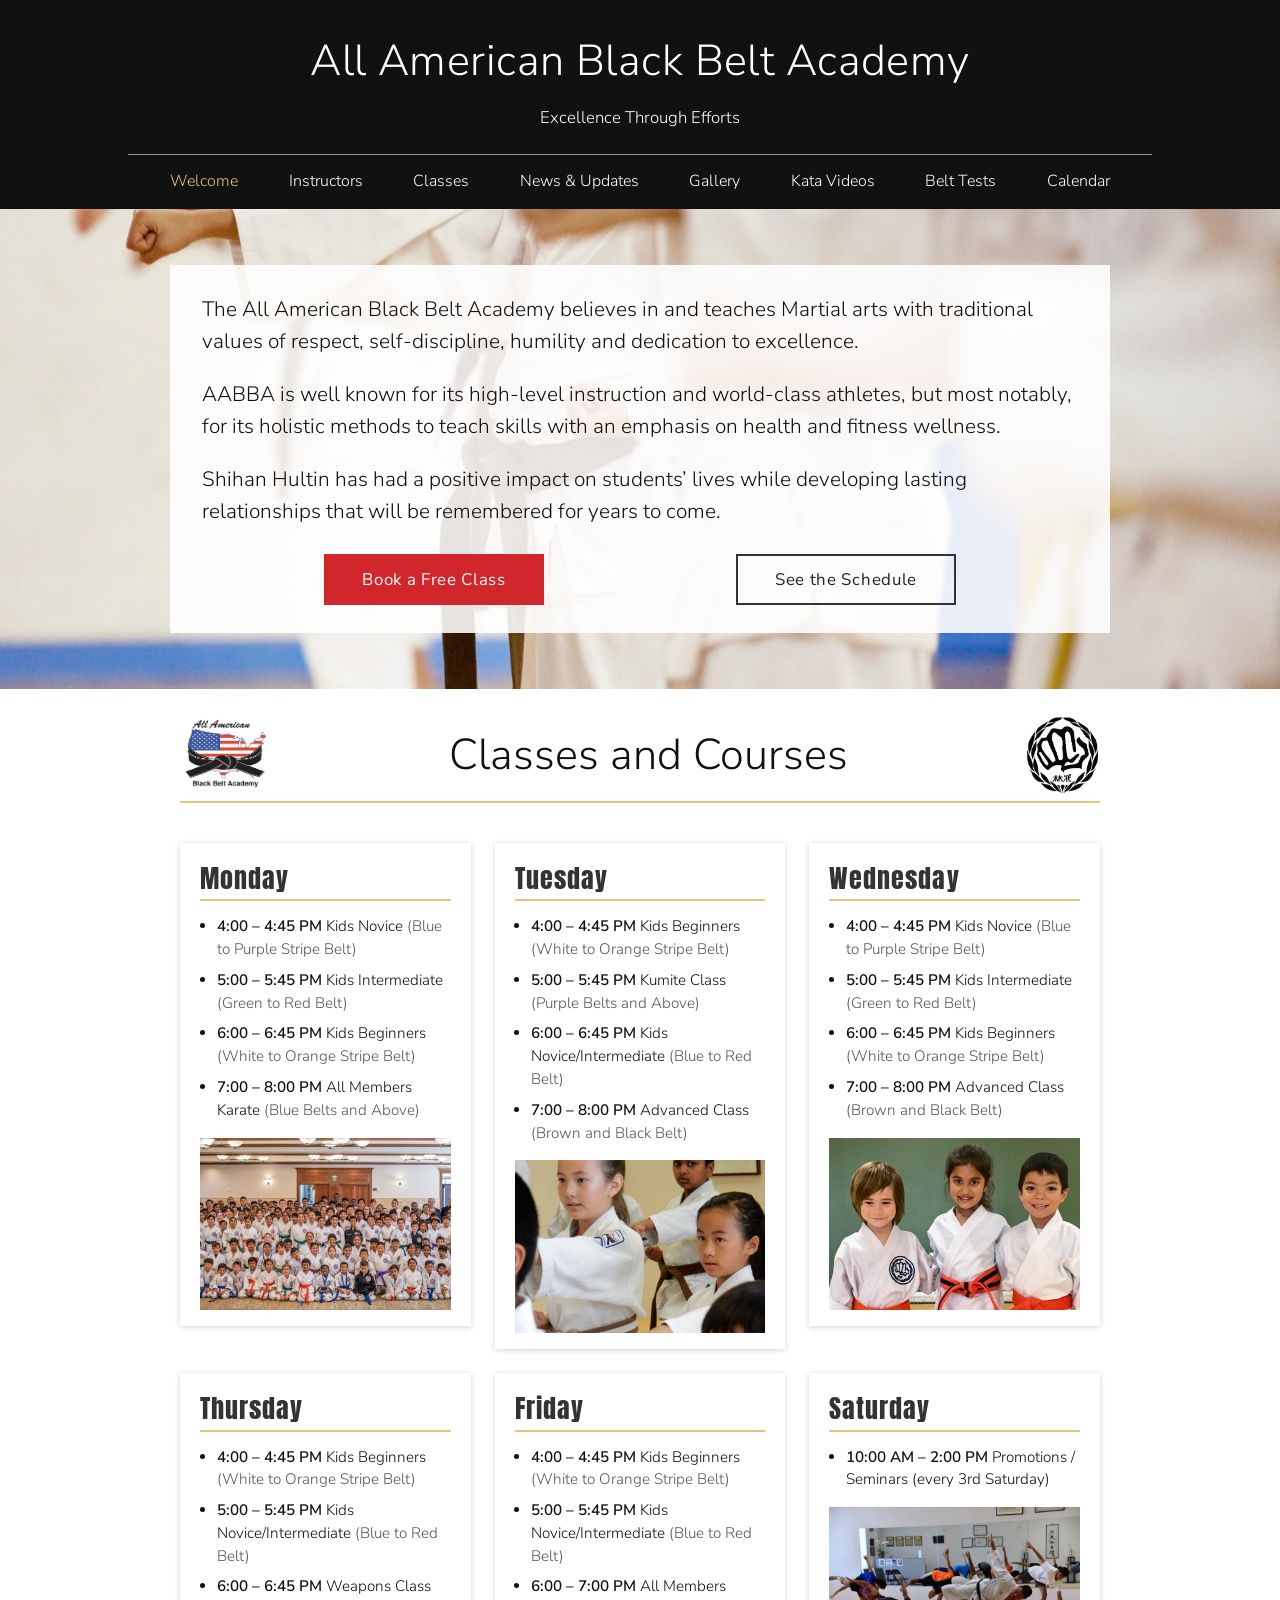
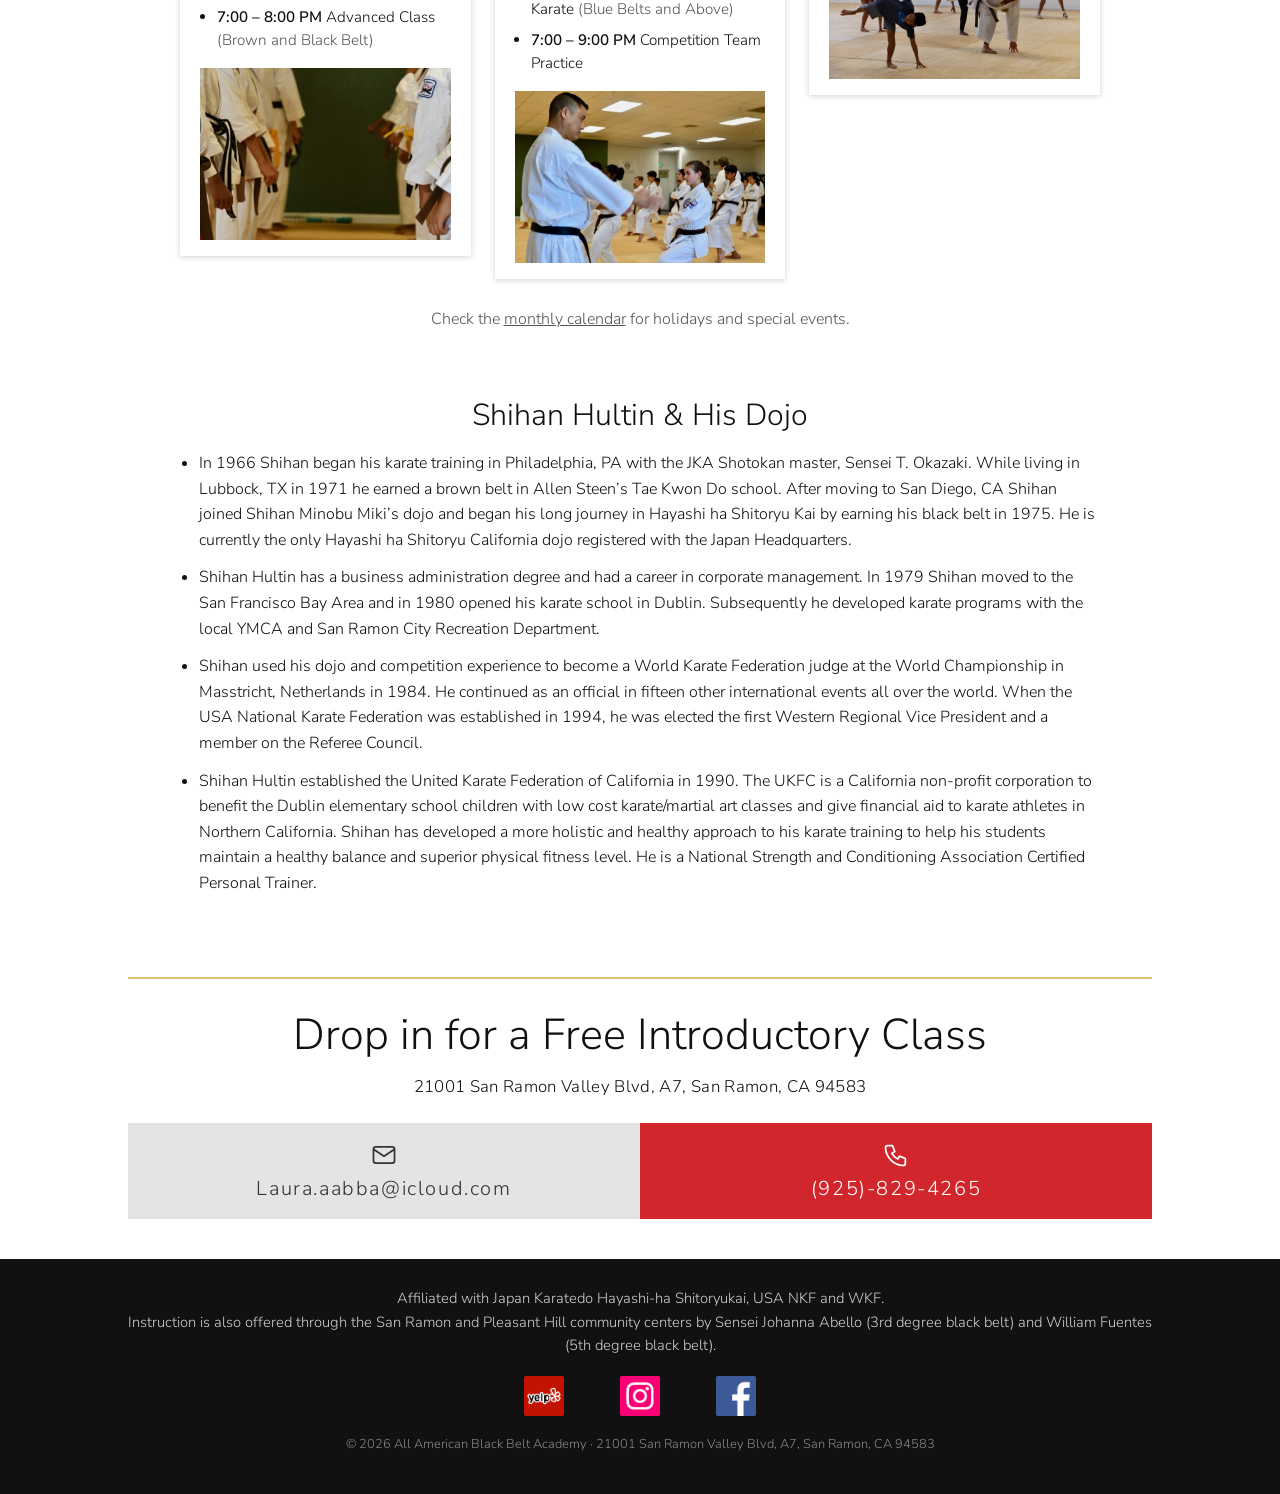
<file: index.html>
<!doctype html>
<html lang="en">
<head>
<meta charset="utf-8">
<meta name="viewport" content="width=device-width, initial-scale=1">
<title>Dojo | All American Black Belt Academy | San Ramon</title>
<meta name="description" content="Traditional Shitoryu karate for kids and adults in San Ramon, CA. Drop in for a free introductory class.">
<link rel="preconnect" href="https://fonts.googleapis.com">
<link rel="preconnect" href="https://fonts.gstatic.com" crossorigin>
<link href="https://fonts.googleapis.com/css2?family=Anton&family=Nunito+Sans:wght@300;400;600&display=swap" rel="stylesheet">
<link rel="stylesheet" href="css/styles.css?v=be2a399f">
</head>
<body>
<a class="skip" href="#main">Skip to content</a>
<header class="site-header">
  <div class="wrap">
    <a class="brand" href="./"><span class="title">All American Black Belt Academy</span><span class="motto">Excellence Through Efforts</span></a>
    <button class="nav-toggle" aria-expanded="false" aria-controls="nav">Menu</button>
    <nav class="nav" id="nav" aria-label="Main"><ul><li><a href="./" aria-current="page">Welcome</a></li><li><a href="instructors">Instructors</a></li><li><a href="classes">Classes</a></li><li><a href="news">News &amp; Updates</a></li><li><a href="gallery">Gallery</a></li><li><a href="kata">Kata Videos</a></li><li><a href="tests">Belt Tests</a></li><li><a href="calendar">Calendar</a></li></ul></nav>
  </div>
</header>
<main id="main">
<section class="hero">
  <img class="hero-bg" src="assets/img/welcome-belts.jpg" alt="" fetchpriority="high">
  <div class="wrap"><div class="panel">
    <p>The All American Black Belt Academy believes in and teaches Martial arts with traditional values of respect, self-discipline, humility and dedication to excellence.</p>
    <p>AABBA is well known for its high-level instruction and world-class athletes, but most notably, for its holistic methods to teach skills with an emphasis on health and fitness wellness.</p>
    <p>Shihan Hultin has had a positive impact on students&rsquo; lives while developing lasting relationships that will be remembered for years to come.</p>
    <div class="actions"><a class="btn red" href="#free-class">Book a Free Class</a><a class="btn outline" href="#schedule">See the Schedule</a></div>
  </div></div>
</section>
<section class="pagehead" id="schedule"><div class="wrap narrow"><div class="headrow"><img class="logo" src="assets/img/sm/logo-aabba.jpg" alt="" width="120" height="93"><h1>Classes and Courses</h1><img class="logo" src="assets/img/sm/logo-hayashi-ha.jpg" alt="" width="96" height="104"></div><hr class="gold"></div></section>
<section class="section"><div class="wrap narrow"><div class="sched-switch" data-sched-switch data-from="2026-12-01">
  <p class="sched-note">A new class schedule begins <b>December 1, 2026</b>, with changes on Wednesdays.</p>
  <div class="filters" role="group" aria-label="Choose schedule"><button class="chip" data-sched="now" aria-pressed="true">Current Schedule</button><button class="chip" data-sched="new" aria-pressed="false">Starting December 1</button></div>
</div>
<div data-sched-view="now"><div class="daygrid"><article class="daycard"><h3>Monday</h3><ul><li><b>4:00 – 4:45 PM</b> Kids Novice <span>(Blue to Purple Belt)</span></li><li><b>5:00 – 5:45 PM</b> Kids Intermediate <span>(Purple Stripe to Red Belt)</span></li><li><b>6:00 – 6:45 PM</b> Kids Beginners <span>(White to Orange Stripe Belt)</span></li><li><b>7:00 – 8:00 PM</b> All Members Karate <span>(Blue Belts and Above)</span></li></ul><img src="assets/img/sm/day-monday.jpg" alt="" loading="lazy" width="480" height="330"></article><article class="daycard"><h3>Tuesday</h3><ul><li><b>4:00 – 4:45 PM</b> Kids Beginners <span>(White to Orange Stripe Belt)</span></li><li><b>5:00 – 5:45 PM</b> Kumite Class <span>(Purple Belts and Above)</span></li><li><b>6:00 – 6:45 PM</b> Kids Novice <span>(Blue to Purple Belt)</span></li><li><b>6:00 – 6:45 PM</b> Kids Intermediate <span>(Purple Stripe to Red Belt)</span></li><li><b>7:00 – 8:00 PM</b> Advanced Class <span>(Red, Brown, and Black Belt)</span></li></ul><img src="assets/img/sm/day-tuesday.jpg" alt="" loading="lazy" width="480" height="330"></article><article class="daycard"><h3>Wednesday</h3><ul><li><b>4:00 – 4:45 PM</b> Kids Beginners <span>(White to Orange Stripe Belt)</span></li><li><b>5:00 – 5:45 PM</b> Kids Novice <span>(Blue to Purple Belt)</span></li><li><b>6:00 – 6:45 PM</b> Kids Beginners <span>(White to Orange Stripe Belt)</span></li><li><b>7:00 – 8:00 PM</b> Advanced Class <span>(Red, Brown, and Black Belt)</span></li></ul><img src="assets/img/sm/day-wednesday.jpg" alt="" loading="lazy" width="480" height="330"></article><article class="daycard"><h3>Thursday</h3><ul><li><b>4:00 – 4:45 PM</b> Kids Beginners <span>(White to Orange Stripe Belt)</span></li><li><b>5:00 – 5:45 PM</b> Kids Novice <span>(Blue to Purple Belt)</span></li><li><b>5:00 – 5:45 PM</b> Kids Intermediate <span>(Purple Stripe to Red Belt)</span></li><li><b>6:00 – 6:45 PM</b> Weapons Class</li><li><b>7:00 – 8:00 PM</b> Advanced Class <span>(Red, Brown, and Black Belt)</span></li></ul><img src="assets/img/sm/day-thursday.jpg" alt="" loading="lazy" width="480" height="330"></article><article class="daycard"><h3>Friday</h3><ul><li><b>4:00 – 4:45 PM</b> Kids Beginners <span>(White to Orange Stripe Belt)</span></li><li><b>5:00 – 5:45 PM</b> Kids Novice <span>(Blue to Purple Belt)</span></li><li><b>5:00 – 5:45 PM</b> Kids Intermediate <span>(Purple Stripe to Red Belt)</span></li><li><b>6:00 – 7:00 PM</b> All Members Karate <span>(Blue Belts and Above)</span></li><li><b>7:00 – 9:15 PM</b> Competition Team Practice</li></ul><img src="assets/img/sm/day-friday.jpg" alt="" loading="lazy" width="480" height="330"></article><article class="daycard"><h3>Saturday</h3><ul><li><b>10:00 AM &ndash; 2:00 PM</b> Reserved for Promotions / Seminars / Private Lessons</li></ul><img src="assets/img/sm/day-saturday.jpg" alt="" loading="lazy" width="480" height="330"></article></div></div>
<div data-sched-view="new" hidden><div class="daygrid"><article class="daycard"><h3>Monday</h3><ul><li><b>4:00 – 4:45 PM</b> Kids Novice <span>(Blue to Purple Stripe Belt)</span></li><li><b>5:00 – 5:45 PM</b> Kids Intermediate <span>(Green to Red Belt)</span></li><li><b>6:00 – 6:45 PM</b> Kids Beginners <span>(White to Orange Stripe Belt)</span></li><li><b>7:00 – 8:00 PM</b> All Members Karate <span>(Blue Belts and Above)</span></li></ul><img src="assets/img/sm/day-monday.jpg" alt="" loading="lazy" width="480" height="330"></article><article class="daycard"><h3>Tuesday</h3><ul><li><b>4:00 – 4:45 PM</b> Kids Beginners <span>(White to Orange Stripe Belt)</span></li><li><b>5:00 – 5:45 PM</b> Kumite Class <span>(Purple Belts and Above)</span></li><li><b>6:00 – 6:45 PM</b> Kids Novice/Intermediate <span>(Blue to Red Belt)</span></li><li><b>7:00 – 8:00 PM</b> Advanced Class <span>(Brown and Black Belt)</span></li></ul><img src="assets/img/sm/day-tuesday.jpg" alt="" loading="lazy" width="480" height="330"></article><article class="daycard"><h3>Wednesday</h3><ul><li><b>4:00 – 4:45 PM</b> Kids Novice <span>(Blue to Purple Stripe Belt)</span></li><li><b>5:00 – 5:45 PM</b> Kids Intermediate <span>(Green to Red Belt)</span></li><li><b>6:00 – 6:45 PM</b> Kids Beginners <span>(White to Orange Stripe Belt)</span></li><li><b>7:00 – 8:00 PM</b> Advanced Class <span>(Brown and Black Belt)</span></li></ul><img src="assets/img/sm/day-wednesday.jpg" alt="" loading="lazy" width="480" height="330"></article><article class="daycard"><h3>Thursday</h3><ul><li><b>4:00 – 4:45 PM</b> Kids Beginners <span>(White to Orange Stripe Belt)</span></li><li><b>5:00 – 5:45 PM</b> Kids Novice/Intermediate <span>(Blue to Red Belt)</span></li><li><b>6:00 – 6:45 PM</b> Weapons Class</li><li><b>7:00 – 8:00 PM</b> Advanced Class <span>(Brown and Black Belt)</span></li></ul><img src="assets/img/sm/day-thursday.jpg" alt="" loading="lazy" width="480" height="330"></article><article class="daycard"><h3>Friday</h3><ul><li><b>4:00 – 4:45 PM</b> Kids Beginners <span>(White to Orange Stripe Belt)</span></li><li><b>5:00 – 5:45 PM</b> Kids Novice/Intermediate <span>(Blue to Red Belt)</span></li><li><b>6:00 – 7:00 PM</b> All Members Karate <span>(Blue Belts and Above)</span></li><li><b>7:00 – 9:00 PM</b> Competition Team Practice</li></ul><img src="assets/img/sm/day-friday.jpg" alt="" loading="lazy" width="480" height="330"></article><article class="daycard"><h3>Saturday</h3><ul><li><b>10:00 AM &ndash; 2:00 PM</b> Promotions / Seminars (every 3rd Saturday)</li></ul><img src="assets/img/sm/day-saturday.jpg" alt="" loading="lazy" width="480" height="330"></article></div></div>
  <p class="note">Check the <a href="calendar">monthly calendar</a> for holidays and special events.</p></div></section>
<section class="section shihan"><div class="wrap narrow">
  <h2>Shihan Hultin &amp; His Dojo</h2>
  <ul><li>In 1966 Shihan began his karate training in Philadelphia, PA with the JKA Shotokan master, Sensei T. Okazaki. While living in Lubbock, TX in 1971 he earned a brown belt in Allen Steen’s Tae Kwon Do school. After moving to San Diego, CA Shihan joined Shihan Minobu Miki’s dojo and began his long journey in Hayashi ha Shitoryu Kai by earning his black belt in 1975. He is currently the only Hayashi ha Shitoryu California dojo registered with the Japan Headquarters.</li><li>Shihan Hultin has a business administration degree and had a career in corporate management. In 1979 Shihan moved to the San Francisco Bay Area and in 1980 opened his karate school in Dublin. Subsequently he developed karate programs with the local YMCA and San Ramon City Recreation Department.</li><li>Shihan used his dojo and competition experience to become a World Karate Federation judge at the World Championship in Masstricht, Netherlands in 1984. He continued as an official in fifteen other international events all over the world. When the USA National Karate Federation was established in 1994, he was elected the first Western Regional Vice President and a member on the Referee Council.</li><li>Shihan Hultin established the United Karate Federation of California in 1990. The UKFC is a California non-profit corporation to benefit the Dublin elementary school children with low cost karate/martial art classes and give financial aid to karate athletes in Northern California. Shihan has developed a more holistic and healthy approach to his karate training to help his students maintain a healthy balance and superior physical fitness level. He is a National Strength and Conditioning Association Certified Personal Trainer.</li></ul>
</div></section>
<section class="free" id="free-class"><div class="wrap">
  <hr class="gold">
  <h2>Drop in for a Free Introductory Class</h2>
  <p class="addr"><a href="https://www.google.com/maps/search/?api=1&query=21001+San+Ramon+Valley+Blvd,+A7,+San+Ramon,+CA+94583" target="_blank" rel="noopener">21001 San Ramon Valley Blvd, A7, San Ramon, CA 94583</a></p>
  <div class="contact-row">
  <a class="cbtn gray" href="mailto:Laura.aabba@icloud.com"><svg viewBox="0 0 24 24"><rect x="3" y="5" width="18" height="14" rx="2"/><path d="m3 7 9 6 9-6"/></svg><span>Laura.aabba@icloud.com</span></a>
  <a class="cbtn red" href="tel:+19258294265"><svg viewBox="0 0 24 24"><path d="M5 4h4l2 5-2.5 1.5a11 11 0 0 0 5 5L15 13l5 2v4a2 2 0 0 1-2 2A16 16 0 0 1 3 6a2 2 0 0 1 2-2z"/></svg><span>(925)-829-4265</span></a>
</div>
</div></section>
</main>
<footer class="site-footer">
  <div class="wrap">
    <p>Affiliated with <a href="http://hayashiha.jp/english/news/index.html" target="_blank" rel="noopener">Japan Karatedo Hayashi-ha Shitoryukai</a>, <a href="http://www.usankf.org/" target="_blank" rel="noopener">USA NKF</a> and <a href="http://www.wkf.net" target="_blank" rel="noopener">WKF</a>.<br>
    Instruction is also offered through the San Ramon and Pleasant Hill community centers by Sensei Johanna Abello (3rd degree black belt) and William Fuentes (5th degree black belt).</p>
    <div class="social"><a href="https://www.yelp.com/biz/all-american-black-belt-academy-san-ramon" target="_blank" rel="noopener" aria-label="Yelp" title="Yelp"><img src="assets/img/sm/icon-yelp.png" alt="" width="40" height="40"></a><a href="https://www.instagram.com/aabba.karate/" target="_blank" rel="noopener" aria-label="Instagram" title="Instagram"><img src="assets/img/sm/icon-instagram.png" alt="" width="40" height="40"></a><a href="https://www.facebook.com/Shitorkaratedo/" target="_blank" rel="noopener" aria-label="Facebook" title="Facebook"><img src="assets/img/sm/icon-facebook.png" alt="" width="40" height="40"></a></div>
    <p class="copy">&copy; 2026 All American Black Belt Academy &middot; 21001 San Ramon Valley Blvd, A7, San Ramon, CA 94583</p>
  </div>
</footer>
<script src="js/main.js?v=c1a22156"></script>

</body>
</html>
</file>
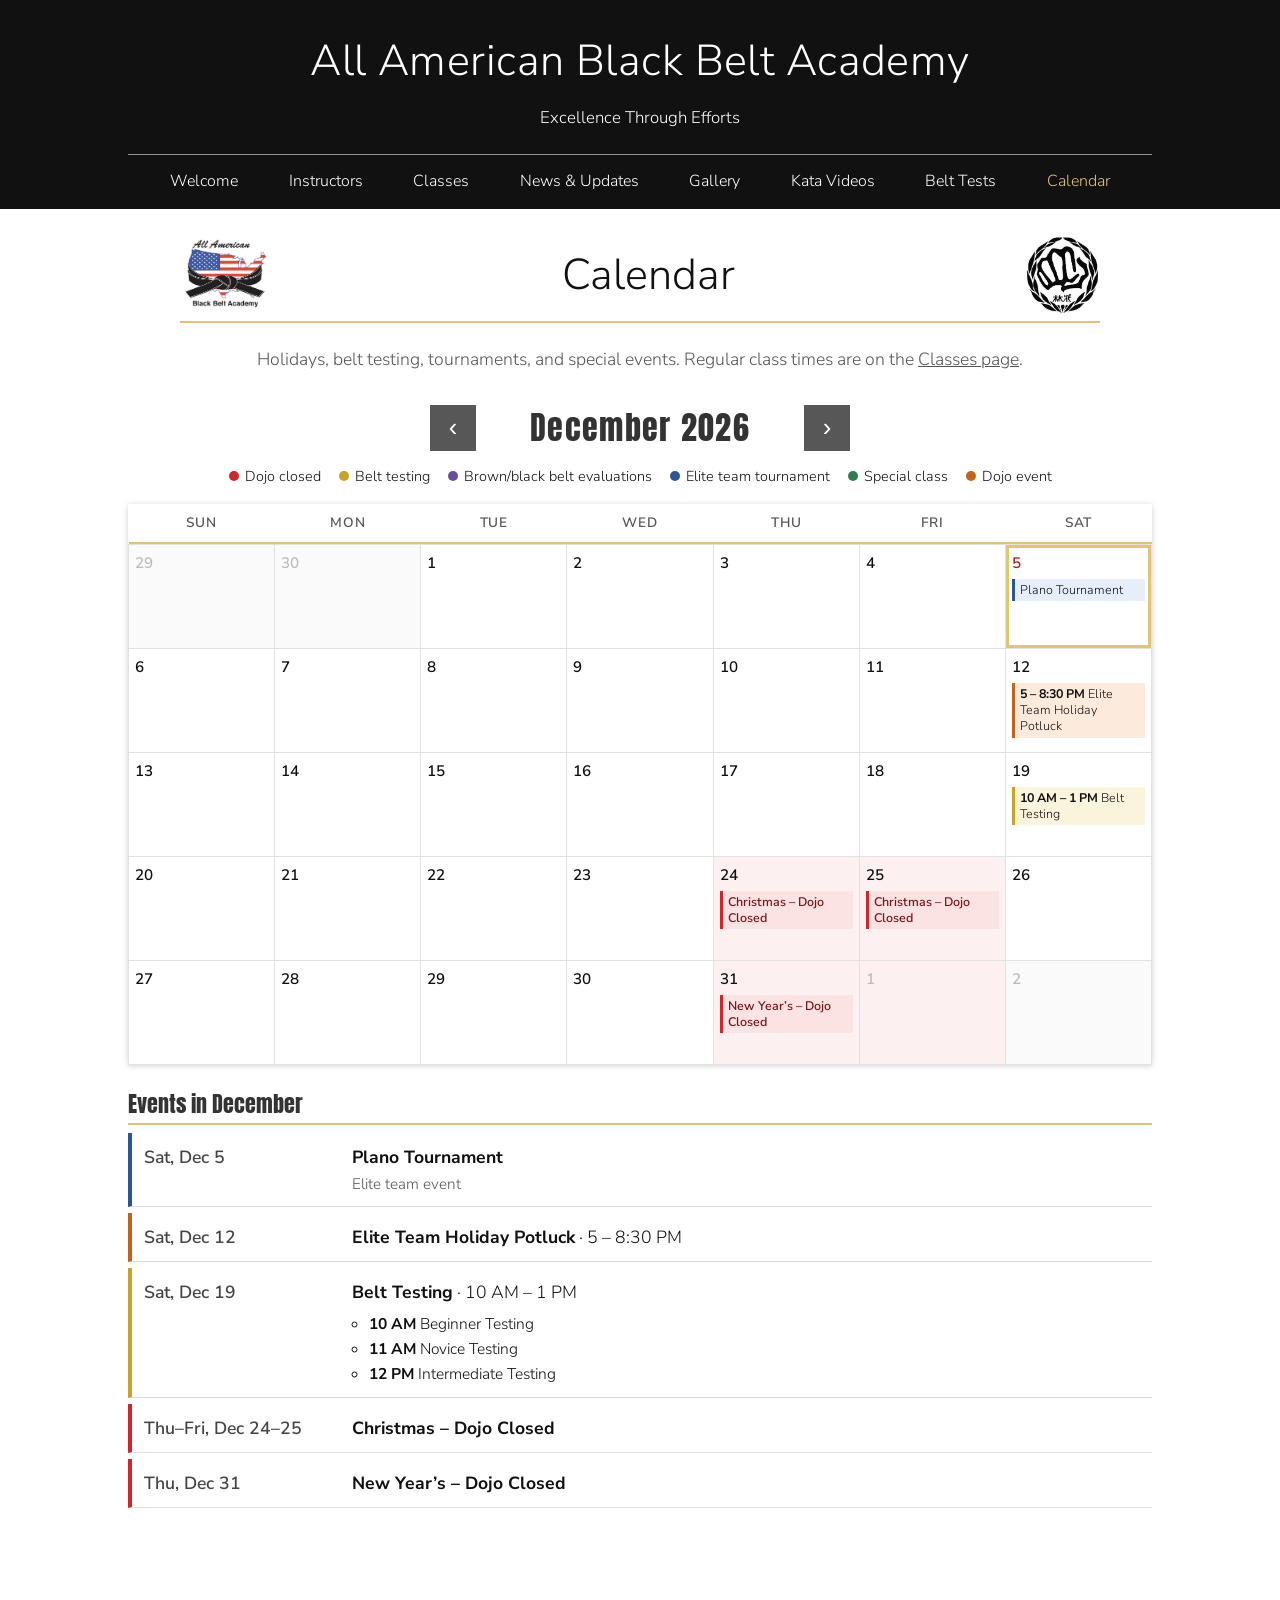
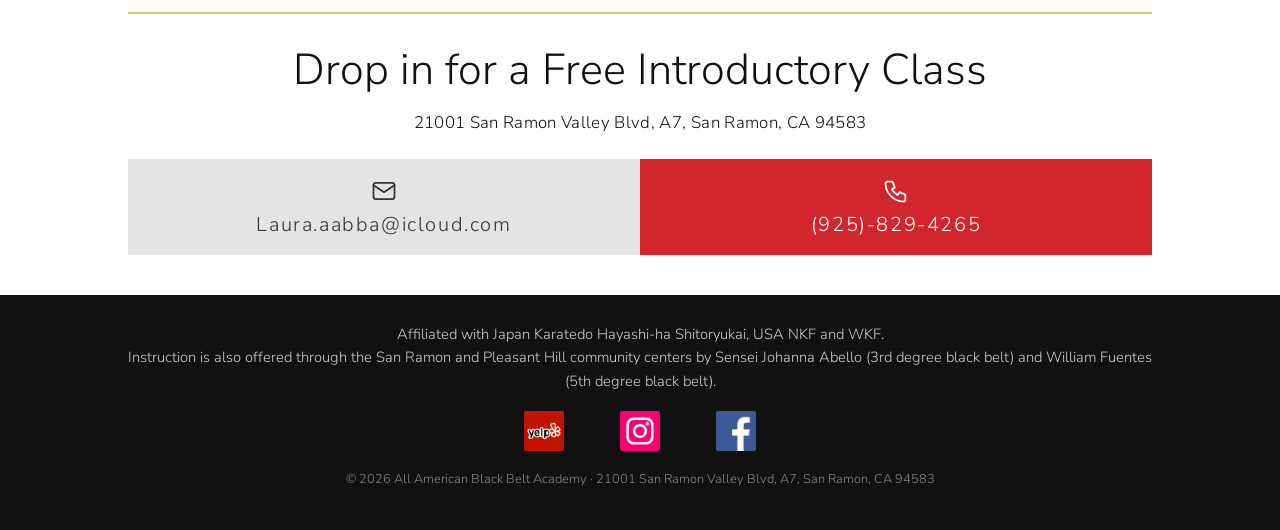
<file: calendar.html>
<!doctype html>
<html lang="en">
<head>
<meta charset="utf-8">
<meta name="viewport" content="width=device-width, initial-scale=1">
<title>Calendar | All American Black Belt Academy</title>
<meta name="description" content="Dojo calendar for All American Black Belt Academy: holidays, belt testing, tournaments, and special events.">
<link rel="preconnect" href="https://fonts.googleapis.com">
<link rel="preconnect" href="https://fonts.gstatic.com" crossorigin>
<link href="https://fonts.googleapis.com/css2?family=Anton&family=Nunito+Sans:wght@300;400;600&display=swap" rel="stylesheet">
<link rel="stylesheet" href="css/styles.css?v=be2a399f">
</head>
<body>
<a class="skip" href="#main">Skip to content</a>
<header class="site-header">
  <div class="wrap">
    <a class="brand" href="./"><span class="title">All American Black Belt Academy</span><span class="motto">Excellence Through Efforts</span></a>
    <button class="nav-toggle" aria-expanded="false" aria-controls="nav">Menu</button>
    <nav class="nav" id="nav" aria-label="Main"><ul><li><a href="./">Welcome</a></li><li><a href="instructors">Instructors</a></li><li><a href="classes">Classes</a></li><li><a href="news">News &amp; Updates</a></li><li><a href="gallery">Gallery</a></li><li><a href="kata">Kata Videos</a></li><li><a href="tests">Belt Tests</a></li><li><a href="calendar" aria-current="page">Calendar</a></li></ul></nav>
  </div>
</header>
<main id="main">
<section class="pagehead"><div class="wrap narrow"><div class="headrow"><img class="logo" src="assets/img/sm/logo-aabba.jpg" alt="" width="120" height="93"><h1>Calendar</h1><img class="logo" src="assets/img/sm/logo-hayashi-ha.jpg" alt="" width="96" height="104"></div><hr class="gold"><p class="lead">Holidays, belt testing, tournaments, and special events. Regular class times are on the <a href="classes">Classes page</a>.</p></div></section>
<section class="section"><div class="wrap">
  <div class="cal-nav" hidden>
    <button type="button" class="car-btn cal-prev" aria-label="Previous month">&#8249;</button>
    <h2 class="cal-title" aria-live="polite"></h2>
    <button type="button" class="car-btn cal-next" aria-label="Next month">&#8250;</button>
  </div>
  <div class="cal-legend"><span class="cal-key closed"><i class="dot closed"></i>Dojo closed</span><span class="cal-key testing"><i class="dot testing"></i>Belt testing</span><span class="cal-key evaluation"><i class="dot evaluation"></i>Brown/black belt evaluations</span><span class="cal-key tournament"><i class="dot tournament"></i>Elite team tournament</span><span class="cal-key class"><i class="dot class"></i>Special class</span><span class="cal-key event"><i class="dot event"></i>Dojo event</span></div>
  <div class="cal-month" id="m-2026-09" data-month="2026-09" data-label="September 2026">
  <h2 class="cal-month-name">September 2026</h2>
  <table class="cal-grid"><caption class="sr">September 2026</caption><thead><tr><th scope="col"><abbr title="Sunday">Sun</abbr></th><th scope="col"><abbr title="Monday">Mon</abbr></th><th scope="col"><abbr title="Tuesday">Tue</abbr></th><th scope="col"><abbr title="Wednesday">Wed</abbr></th><th scope="col"><abbr title="Thursday">Thu</abbr></th><th scope="col"><abbr title="Friday">Fri</abbr></th><th scope="col"><abbr title="Saturday">Sat</abbr></th></tr></thead><tbody><tr><td class="out" data-date="2026-08-30"><span class="cal-day">30</span></td><td class="out" data-date="2026-08-31"><span class="cal-day">31</span></td><td class="" data-date="2026-09-01"><span class="cal-day">1</span></td><td class="" data-date="2026-09-02"><span class="cal-day">2</span></td><td class="" data-date="2026-09-03"><span class="cal-day">3</span></td><td class="" data-date="2026-09-04"><span class="cal-day">4</span></td><td class="" data-date="2026-09-05"><span class="cal-day">5</span></td></tr><tr><td class="" data-date="2026-09-06"><span class="cal-day">6</span></td><td class="is-closed" data-date="2026-09-07"><span class="cal-day">7</span><span class="dots"><i class="dot closed"></i></span><div class="cal-ev closed">Labor Day – Dojo Closed</div></td><td class="" data-date="2026-09-08"><span class="cal-day">8</span></td><td class="" data-date="2026-09-09"><span class="cal-day">9</span></td><td class="" data-date="2026-09-10"><span class="cal-day">10</span></td><td class="" data-date="2026-09-11"><span class="cal-day">11</span></td><td class="" data-date="2026-09-12"><span class="cal-day">12</span><span class="dots"><i class="dot tournament"></i></span><div class="cal-ev tournament">Orlando International Karate Open</div></td></tr><tr><td class="" data-date="2026-09-13"><span class="cal-day">13</span><span class="dots"><i class="dot tournament"></i></span><div class="cal-ev tournament">Fiestas South Gate Tournament</div></td><td class="" data-date="2026-09-14"><span class="cal-day">14</span></td><td class="" data-date="2026-09-15"><span class="cal-day">15</span></td><td class="" data-date="2026-09-16"><span class="cal-day">16</span></td><td class="" data-date="2026-09-17"><span class="cal-day">17</span></td><td class="" data-date="2026-09-18"><span class="cal-day">18</span></td><td class="" data-date="2026-09-19"><span class="cal-day">19</span><span class="dots"><i class="dot testing"></i><i class="dot class"></i></span><div class="cal-ev testing"><span class="t">10 AM – 1 PM</span> Belt Testing</div><div class="cal-ev class"><span class="t">1 PM</span> Brown and Black Belt Seminar</div></td></tr><tr><td class="" data-date="2026-09-20"><span class="cal-day">20</span></td><td class="" data-date="2026-09-21"><span class="cal-day">21</span></td><td class="" data-date="2026-09-22"><span class="cal-day">22</span></td><td class="" data-date="2026-09-23"><span class="cal-day">23</span></td><td class="" data-date="2026-09-24"><span class="cal-day">24</span></td><td class="" data-date="2026-09-25"><span class="cal-day">25</span></td><td class="" data-date="2026-09-26"><span class="cal-day">26</span><span class="dots"><i class="dot tournament"></i></span><div class="cal-ev tournament">Las Vegas Open</div></td></tr><tr><td class="" data-date="2026-09-27"><span class="cal-day">27</span></td><td class="" data-date="2026-09-28"><span class="cal-day">28</span></td><td class="" data-date="2026-09-29"><span class="cal-day">29</span></td><td class="" data-date="2026-09-30"><span class="cal-day">30</span></td><td class="out" data-date="2026-10-01"><span class="cal-day">1</span></td><td class="out" data-date="2026-10-02"><span class="cal-day">2</span></td><td class="out" data-date="2026-10-03"><span class="cal-day">3</span></td></tr></tbody></table>
  <h3 class="cal-list-head">Events in September</h3>
  <ul class="cal-list"><li class="closed"><span class="when">Mon, Sep 7</span><span class="what"><b>Labor Day – Dojo Closed</b></span></li><li class="tournament"><span class="when">Sat, Sep 12</span><span class="what"><b>Orlando International Karate Open</b><span class="cal-note">Elite team event</span></span></li><li class="tournament"><span class="when">Sun, Sep 13</span><span class="what"><b>Fiestas South Gate Tournament</b><span class="cal-note">Elite team event</span></span></li><li class="testing"><span class="when">Sat, Sep 19</span><span class="what"><b>Belt Testing</b> · 10 AM – 1 PM<ul><li><b>10 AM</b> Beginner Testing</li><li><b>11 AM</b> Novice</li><li><b>12 PM</b> Intermediate Testing</li></ul></span></li><li class="class"><span class="when">Sat, Sep 19</span><span class="what"><b>Brown and Black Belt Seminar</b> · 1 PM</span></li><li class="tournament"><span class="when">Sat, Sep 26</span><span class="what"><b>Las Vegas Open</b><span class="cal-note">Elite team event</span></span></li></ul>
</div><div class="cal-month" id="m-2026-10" data-month="2026-10" data-label="October 2026">
  <h2 class="cal-month-name">October 2026</h2>
  <table class="cal-grid"><caption class="sr">October 2026</caption><thead><tr><th scope="col"><abbr title="Sunday">Sun</abbr></th><th scope="col"><abbr title="Monday">Mon</abbr></th><th scope="col"><abbr title="Tuesday">Tue</abbr></th><th scope="col"><abbr title="Wednesday">Wed</abbr></th><th scope="col"><abbr title="Thursday">Thu</abbr></th><th scope="col"><abbr title="Friday">Fri</abbr></th><th scope="col"><abbr title="Saturday">Sat</abbr></th></tr></thead><tbody><tr><td class="out" data-date="2026-09-27"><span class="cal-day">27</span></td><td class="out" data-date="2026-09-28"><span class="cal-day">28</span></td><td class="out" data-date="2026-09-29"><span class="cal-day">29</span></td><td class="out" data-date="2026-09-30"><span class="cal-day">30</span></td><td class="" data-date="2026-10-01"><span class="cal-day">1</span></td><td class="" data-date="2026-10-02"><span class="cal-day">2</span></td><td class="" data-date="2026-10-03"><span class="cal-day">3</span></td></tr><tr><td class="" data-date="2026-10-04"><span class="cal-day">4</span><span class="dots"><i class="dot tournament"></i></span><div class="cal-ev tournament">Yuba City Tournament</div></td><td class="" data-date="2026-10-05"><span class="cal-day">5</span></td><td class="" data-date="2026-10-06"><span class="cal-day">6</span></td><td class="" data-date="2026-10-07"><span class="cal-day">7</span></td><td class="" data-date="2026-10-08"><span class="cal-day">8</span></td><td class="" data-date="2026-10-09"><span class="cal-day">9</span></td><td class="" data-date="2026-10-10"><span class="cal-day">10</span></td></tr><tr><td class="" data-date="2026-10-11"><span class="cal-day">11</span></td><td class="" data-date="2026-10-12"><span class="cal-day">12</span></td><td class="" data-date="2026-10-13"><span class="cal-day">13</span></td><td class="" data-date="2026-10-14"><span class="cal-day">14</span></td><td class="" data-date="2026-10-15"><span class="cal-day">15</span></td><td class="" data-date="2026-10-16"><span class="cal-day">16</span></td><td class="" data-date="2026-10-17"><span class="cal-day">17</span><span class="dots"><i class="dot testing"></i></span><div class="cal-ev testing"><span class="t">10 AM – 1 PM</span> Belt Testing</div></td></tr><tr><td class="" data-date="2026-10-18"><span class="cal-day">18</span></td><td class="" data-date="2026-10-19"><span class="cal-day">19</span></td><td class="" data-date="2026-10-20"><span class="cal-day">20</span><span class="dots"><i class="dot evaluation"></i></span><div class="cal-ev evaluation">Kumite Evaluations</div></td><td class="" data-date="2026-10-21"><span class="cal-day">21</span><span class="dots"><i class="dot evaluation"></i></span><div class="cal-ev evaluation">Kumite Evaluations</div></td><td class="" data-date="2026-10-22"><span class="cal-day">22</span><span class="dots"><i class="dot evaluation"></i></span><div class="cal-ev evaluation">Kumite Evaluations</div></td><td class="" data-date="2026-10-23"><span class="cal-day">23</span></td><td class="" data-date="2026-10-24"><span class="cal-day">24</span></td></tr><tr><td class="" data-date="2026-10-25"><span class="cal-day">25</span><span class="dots"><i class="dot tournament"></i></span><div class="cal-ev tournament">Hollenbeck Tournament</div></td><td class="" data-date="2026-10-26"><span class="cal-day">26</span></td><td class="" data-date="2026-10-27"><span class="cal-day">27</span></td><td class="" data-date="2026-10-28"><span class="cal-day">28</span></td><td class="" data-date="2026-10-29"><span class="cal-day">29</span></td><td class="" data-date="2026-10-30"><span class="cal-day">30</span></td><td class="" data-date="2026-10-31"><span class="cal-day">31</span></td></tr></tbody></table>
  <h3 class="cal-list-head">Events in October</h3>
  <ul class="cal-list"><li class="tournament"><span class="when">Sun, Oct 4</span><span class="what"><b>Yuba City Tournament</b><span class="cal-note">Elite team event</span></span></li><li class="testing"><span class="when">Sat, Oct 17</span><span class="what"><b>Belt Testing</b> · 10 AM – 1 PM<ul><li><b>10 AM</b> Beginner Testing</li><li><b>11 AM</b> Novice</li><li><b>12 PM</b> Intermediate Testing</li></ul></span></li><li class="evaluation"><span class="when">Tue–Thu, Oct 20–22</span><span class="what"><b>Kumite Evaluations</b><span class="cal-note">Brown + Black Belt Testing</span></span></li><li class="tournament"><span class="when">Sun, Oct 25</span><span class="what"><b>Hollenbeck Tournament</b><span class="cal-note">Elite team event</span></span></li></ul>
</div><div class="cal-month" id="m-2026-11" data-month="2026-11" data-label="November 2026">
  <h2 class="cal-month-name">November 2026</h2>
  <table class="cal-grid"><caption class="sr">November 2026</caption><thead><tr><th scope="col"><abbr title="Sunday">Sun</abbr></th><th scope="col"><abbr title="Monday">Mon</abbr></th><th scope="col"><abbr title="Tuesday">Tue</abbr></th><th scope="col"><abbr title="Wednesday">Wed</abbr></th><th scope="col"><abbr title="Thursday">Thu</abbr></th><th scope="col"><abbr title="Friday">Fri</abbr></th><th scope="col"><abbr title="Saturday">Sat</abbr></th></tr></thead><tbody><tr><td class="" data-date="2026-11-01"><span class="cal-day">1</span></td><td class="" data-date="2026-11-02"><span class="cal-day">2</span></td><td class="" data-date="2026-11-03"><span class="cal-day">3</span></td><td class="" data-date="2026-11-04"><span class="cal-day">4</span></td><td class="" data-date="2026-11-05"><span class="cal-day">5</span></td><td class="" data-date="2026-11-06"><span class="cal-day">6</span></td><td class="" data-date="2026-11-07"><span class="cal-day">7</span><span class="dots"><i class="dot tournament"></i></span><div class="cal-ev tournament">Dixon Tournament</div></td></tr><tr><td class="" data-date="2026-11-08"><span class="cal-day">8</span></td><td class="" data-date="2026-11-09"><span class="cal-day">9</span></td><td class="" data-date="2026-11-10"><span class="cal-day">10</span><span class="dots"><i class="dot evaluation"></i></span><div class="cal-ev evaluation">Kata Evaluations</div></td><td class="" data-date="2026-11-11"><span class="cal-day">11</span><span class="dots"><i class="dot evaluation"></i></span><div class="cal-ev evaluation">Kata Evaluations</div></td><td class="" data-date="2026-11-12"><span class="cal-day">12</span></td><td class="" data-date="2026-11-13"><span class="cal-day">13</span></td><td class="" data-date="2026-11-14"><span class="cal-day">14</span><span class="dots"><i class="dot testing"></i></span><div class="cal-ev testing"><span class="t">10 AM–1 PM</span> Belt Testing</div></td></tr><tr><td class="" data-date="2026-11-15"><span class="cal-day">15</span></td><td class="" data-date="2026-11-16"><span class="cal-day">16</span></td><td class="" data-date="2026-11-17"><span class="cal-day">17</span></td><td class="" data-date="2026-11-18"><span class="cal-day">18</span></td><td class="" data-date="2026-11-19"><span class="cal-day">19</span></td><td class="" data-date="2026-11-20"><span class="cal-day">20</span></td><td class="" data-date="2026-11-21"><span class="cal-day">21</span></td></tr><tr><td class="" data-date="2026-11-22"><span class="cal-day">22</span></td><td class="" data-date="2026-11-23"><span class="cal-day">23</span></td><td class="" data-date="2026-11-24"><span class="cal-day">24</span></td><td class="" data-date="2026-11-25"><span class="cal-day">25</span></td><td class="is-closed" data-date="2026-11-26"><span class="cal-day">26</span><span class="dots"><i class="dot closed"></i></span><div class="cal-ev closed">Thanksgiving – Dojo Closed</div></td><td class="is-closed" data-date="2026-11-27"><span class="cal-day">27</span><span class="dots"><i class="dot closed"></i></span><div class="cal-ev closed">Thanksgiving – Dojo Closed</div></td><td class="" data-date="2026-11-28"><span class="cal-day">28</span></td></tr><tr><td class="" data-date="2026-11-29"><span class="cal-day">29</span></td><td class="" data-date="2026-11-30"><span class="cal-day">30</span></td><td class="out" data-date="2026-12-01"><span class="cal-day">1</span></td><td class="out" data-date="2026-12-02"><span class="cal-day">2</span></td><td class="out" data-date="2026-12-03"><span class="cal-day">3</span></td><td class="out" data-date="2026-12-04"><span class="cal-day">4</span></td><td class="out" data-date="2026-12-05"><span class="cal-day">5</span></td></tr></tbody></table>
  <h3 class="cal-list-head">Events in November</h3>
  <ul class="cal-list"><li class="tournament"><span class="when">Sat, Nov 7</span><span class="what"><b>Dixon Tournament</b><span class="cal-note">Elite team event</span></span></li><li class="evaluation"><span class="when">Tue–Wed, Nov 10–11</span><span class="what"><b>Kata Evaluations</b><span class="cal-note">Brown + Black Belt Testing</span></span></li><li class="testing"><span class="when">Sat, Nov 14</span><span class="what"><b>Belt Testing</b><ul><li><b>10 AM</b> Beginner Testing</li><li><b>11 AM</b> Novice/Int Testing</li><li><b>12 PM</b> Intermediate Testing</li><li><b>1 PM</b> Brown + Black Belt Testing</li></ul></span></li><li class="closed"><span class="when">Thu–Fri, Nov 26–27</span><span class="what"><b>Thanksgiving – Dojo Closed</b></span></li></ul>
</div><div class="cal-month" id="m-2026-12" data-month="2026-12" data-label="December 2026">
  <h2 class="cal-month-name">December 2026</h2>
  <table class="cal-grid"><caption class="sr">December 2026</caption><thead><tr><th scope="col"><abbr title="Sunday">Sun</abbr></th><th scope="col"><abbr title="Monday">Mon</abbr></th><th scope="col"><abbr title="Tuesday">Tue</abbr></th><th scope="col"><abbr title="Wednesday">Wed</abbr></th><th scope="col"><abbr title="Thursday">Thu</abbr></th><th scope="col"><abbr title="Friday">Fri</abbr></th><th scope="col"><abbr title="Saturday">Sat</abbr></th></tr></thead><tbody><tr><td class="out" data-date="2026-11-29"><span class="cal-day">29</span></td><td class="out" data-date="2026-11-30"><span class="cal-day">30</span></td><td class="" data-date="2026-12-01"><span class="cal-day">1</span></td><td class="" data-date="2026-12-02"><span class="cal-day">2</span></td><td class="" data-date="2026-12-03"><span class="cal-day">3</span></td><td class="" data-date="2026-12-04"><span class="cal-day">4</span></td><td class="" data-date="2026-12-05"><span class="cal-day">5</span><span class="dots"><i class="dot tournament"></i></span><div class="cal-ev tournament">Plano Tournament</div></td></tr><tr><td class="" data-date="2026-12-06"><span class="cal-day">6</span></td><td class="" data-date="2026-12-07"><span class="cal-day">7</span></td><td class="" data-date="2026-12-08"><span class="cal-day">8</span></td><td class="" data-date="2026-12-09"><span class="cal-day">9</span></td><td class="" data-date="2026-12-10"><span class="cal-day">10</span></td><td class="" data-date="2026-12-11"><span class="cal-day">11</span></td><td class="" data-date="2026-12-12"><span class="cal-day">12</span><span class="dots"><i class="dot event"></i></span><div class="cal-ev event"><span class="t">5 – 8:30 PM</span> Elite Team Holiday Potluck</div></td></tr><tr><td class="" data-date="2026-12-13"><span class="cal-day">13</span></td><td class="" data-date="2026-12-14"><span class="cal-day">14</span></td><td class="" data-date="2026-12-15"><span class="cal-day">15</span></td><td class="" data-date="2026-12-16"><span class="cal-day">16</span></td><td class="" data-date="2026-12-17"><span class="cal-day">17</span></td><td class="" data-date="2026-12-18"><span class="cal-day">18</span></td><td class="" data-date="2026-12-19"><span class="cal-day">19</span><span class="dots"><i class="dot testing"></i></span><div class="cal-ev testing"><span class="t">10 AM – 1 PM</span> Belt Testing</div></td></tr><tr><td class="" data-date="2026-12-20"><span class="cal-day">20</span></td><td class="" data-date="2026-12-21"><span class="cal-day">21</span></td><td class="" data-date="2026-12-22"><span class="cal-day">22</span></td><td class="" data-date="2026-12-23"><span class="cal-day">23</span></td><td class="is-closed" data-date="2026-12-24"><span class="cal-day">24</span><span class="dots"><i class="dot closed"></i></span><div class="cal-ev closed">Christmas – Dojo Closed</div></td><td class="is-closed" data-date="2026-12-25"><span class="cal-day">25</span><span class="dots"><i class="dot closed"></i></span><div class="cal-ev closed">Christmas – Dojo Closed</div></td><td class="" data-date="2026-12-26"><span class="cal-day">26</span></td></tr><tr><td class="" data-date="2026-12-27"><span class="cal-day">27</span></td><td class="" data-date="2026-12-28"><span class="cal-day">28</span></td><td class="" data-date="2026-12-29"><span class="cal-day">29</span></td><td class="" data-date="2026-12-30"><span class="cal-day">30</span></td><td class="is-closed" data-date="2026-12-31"><span class="cal-day">31</span><span class="dots"><i class="dot closed"></i></span><div class="cal-ev closed">New Year’s – Dojo Closed</div></td><td class="out is-closed" data-date="2027-01-01"><span class="cal-day">1</span></td><td class="out" data-date="2027-01-02"><span class="cal-day">2</span></td></tr></tbody></table>
  <h3 class="cal-list-head">Events in December</h3>
  <ul class="cal-list"><li class="tournament"><span class="when">Sat, Dec 5</span><span class="what"><b>Plano Tournament</b><span class="cal-note">Elite team event</span></span></li><li class="event"><span class="when">Sat, Dec 12</span><span class="what"><b>Elite Team Holiday Potluck</b> · 5 – 8:30 PM</span></li><li class="testing"><span class="when">Sat, Dec 19</span><span class="what"><b>Belt Testing</b> · 10 AM – 1 PM<ul><li><b>10 AM</b> Beginner Testing</li><li><b>11 AM</b> Novice Testing</li><li><b>12 PM</b> Intermediate Testing</li></ul></span></li><li class="closed"><span class="when">Thu–Fri, Dec 24–25</span><span class="what"><b>Christmas – Dojo Closed</b></span></li><li class="closed"><span class="when">Thu, Dec 31</span><span class="what"><b>New Year’s – Dojo Closed</b></span></li></ul>
</div><div class="cal-month" id="m-2027-01" data-month="2027-01" data-label="January 2027">
  <h2 class="cal-month-name">January 2027</h2>
  <table class="cal-grid"><caption class="sr">January 2027</caption><thead><tr><th scope="col"><abbr title="Sunday">Sun</abbr></th><th scope="col"><abbr title="Monday">Mon</abbr></th><th scope="col"><abbr title="Tuesday">Tue</abbr></th><th scope="col"><abbr title="Wednesday">Wed</abbr></th><th scope="col"><abbr title="Thursday">Thu</abbr></th><th scope="col"><abbr title="Friday">Fri</abbr></th><th scope="col"><abbr title="Saturday">Sat</abbr></th></tr></thead><tbody><tr><td class="out" data-date="2026-12-27"><span class="cal-day">27</span></td><td class="out" data-date="2026-12-28"><span class="cal-day">28</span></td><td class="out" data-date="2026-12-29"><span class="cal-day">29</span></td><td class="out" data-date="2026-12-30"><span class="cal-day">30</span></td><td class="out is-closed" data-date="2026-12-31"><span class="cal-day">31</span></td><td class="is-closed" data-date="2027-01-01"><span class="cal-day">1</span><span class="dots"><i class="dot closed"></i></span><div class="cal-ev closed">New Year’s Day – Dojo Closed</div></td><td class="" data-date="2027-01-02"><span class="cal-day">2</span></td></tr><tr><td class="" data-date="2027-01-03"><span class="cal-day">3</span></td><td class="" data-date="2027-01-04"><span class="cal-day">4</span></td><td class="" data-date="2027-01-05"><span class="cal-day">5</span></td><td class="" data-date="2027-01-06"><span class="cal-day">6</span><span class="dots"><i class="dot class"></i></span><div class="cal-ev class"><span class="t">7 PM</span> Shugyo Class</div></td><td class="" data-date="2027-01-07"><span class="cal-day">7</span></td><td class="" data-date="2027-01-08"><span class="cal-day">8</span></td><td class="" data-date="2027-01-09"><span class="cal-day">9</span></td></tr><tr><td class="" data-date="2027-01-10"><span class="cal-day">10</span></td><td class="" data-date="2027-01-11"><span class="cal-day">11</span></td><td class="" data-date="2027-01-12"><span class="cal-day">12</span></td><td class="" data-date="2027-01-13"><span class="cal-day">13</span></td><td class="" data-date="2027-01-14"><span class="cal-day">14</span></td><td class="" data-date="2027-01-15"><span class="cal-day">15</span></td><td class="" data-date="2027-01-16"><span class="cal-day">16</span></td></tr><tr><td class="" data-date="2027-01-17"><span class="cal-day">17</span></td><td class="is-closed" data-date="2027-01-18"><span class="cal-day">18</span><span class="dots"><i class="dot closed"></i></span><div class="cal-ev closed">MLK Day – Dojo Closed</div></td><td class="" data-date="2027-01-19"><span class="cal-day">19</span></td><td class="" data-date="2027-01-20"><span class="cal-day">20</span></td><td class="" data-date="2027-01-21"><span class="cal-day">21</span></td><td class="" data-date="2027-01-22"><span class="cal-day">22</span></td><td class="" data-date="2027-01-23"><span class="cal-day">23</span><span class="dots"><i class="dot testing"></i><i class="dot class"></i></span><div class="cal-ev testing"><span class="t">10 AM – 1 PM</span> Belt Testing</div><div class="cal-ev class"><span class="t">1 PM</span> Brown and Black Belt Seminar</div></td></tr><tr><td class="" data-date="2027-01-24"><span class="cal-day">24</span></td><td class="" data-date="2027-01-25"><span class="cal-day">25</span></td><td class="" data-date="2027-01-26"><span class="cal-day">26</span></td><td class="" data-date="2027-01-27"><span class="cal-day">27</span></td><td class="" data-date="2027-01-28"><span class="cal-day">28</span></td><td class="" data-date="2027-01-29"><span class="cal-day">29</span></td><td class="" data-date="2027-01-30"><span class="cal-day">30</span></td></tr><tr><td class="" data-date="2027-01-31"><span class="cal-day">31</span></td><td class="out" data-date="2027-02-01"><span class="cal-day">1</span></td><td class="out" data-date="2027-02-02"><span class="cal-day">2</span></td><td class="out" data-date="2027-02-03"><span class="cal-day">3</span></td><td class="out" data-date="2027-02-04"><span class="cal-day">4</span></td><td class="out" data-date="2027-02-05"><span class="cal-day">5</span></td><td class="out" data-date="2027-02-06"><span class="cal-day">6</span></td></tr></tbody></table>
  <h3 class="cal-list-head">Events in January</h3>
  <ul class="cal-list"><li class="closed"><span class="when">Fri, Jan 1</span><span class="what"><b>New Year’s Day – Dojo Closed</b></span></li><li class="class"><span class="when">Wed, Jan 6</span><span class="what"><b>Shugyo Class</b> · 7 PM<span class="cal-note">Advanced students only</span></span></li><li class="closed"><span class="when">Mon, Jan 18</span><span class="what"><b>MLK Day – Dojo Closed</b></span></li><li class="testing"><span class="when">Sat, Jan 23</span><span class="what"><b>Belt Testing</b> · 10 AM – 1 PM<ul><li><b>10 AM</b> Beginner Testing</li><li><b>11 AM</b> Novice Testing</li><li><b>12 PM</b> Intermediate Testing</li></ul></span></li><li class="class"><span class="when">Sat, Jan 23</span><span class="what"><b>Brown and Black Belt Seminar</b> · 1 PM</span></li></ul>
</div><div class="cal-month" id="m-2027-02" data-month="2027-02" data-label="February 2027">
  <h2 class="cal-month-name">February 2027</h2>
  <table class="cal-grid"><caption class="sr">February 2027</caption><thead><tr><th scope="col"><abbr title="Sunday">Sun</abbr></th><th scope="col"><abbr title="Monday">Mon</abbr></th><th scope="col"><abbr title="Tuesday">Tue</abbr></th><th scope="col"><abbr title="Wednesday">Wed</abbr></th><th scope="col"><abbr title="Thursday">Thu</abbr></th><th scope="col"><abbr title="Friday">Fri</abbr></th><th scope="col"><abbr title="Saturday">Sat</abbr></th></tr></thead><tbody><tr><td class="out" data-date="2027-01-31"><span class="cal-day">31</span></td><td class="" data-date="2027-02-01"><span class="cal-day">1</span></td><td class="" data-date="2027-02-02"><span class="cal-day">2</span></td><td class="" data-date="2027-02-03"><span class="cal-day">3</span></td><td class="" data-date="2027-02-04"><span class="cal-day">4</span></td><td class="" data-date="2027-02-05"><span class="cal-day">5</span></td><td class="" data-date="2027-02-06"><span class="cal-day">6</span></td></tr><tr><td class="" data-date="2027-02-07"><span class="cal-day">7</span><span class="dots"><i class="dot tournament"></i></span><div class="cal-ev tournament">Yuba City Tournament</div></td><td class="" data-date="2027-02-08"><span class="cal-day">8</span></td><td class="" data-date="2027-02-09"><span class="cal-day">9</span></td><td class="" data-date="2027-02-10"><span class="cal-day">10</span></td><td class="" data-date="2027-02-11"><span class="cal-day">11</span></td><td class="" data-date="2027-02-12"><span class="cal-day">12</span></td><td class="" data-date="2027-02-13"><span class="cal-day">13</span></td></tr><tr><td class="" data-date="2027-02-14"><span class="cal-day">14</span></td><td class="is-closed" data-date="2027-02-15"><span class="cal-day">15</span><span class="dots"><i class="dot closed"></i></span><div class="cal-ev closed">Presidents’ Day – Dojo Closed</div></td><td class="" data-date="2027-02-16"><span class="cal-day">16</span></td><td class="" data-date="2027-02-17"><span class="cal-day">17</span></td><td class="" data-date="2027-02-18"><span class="cal-day">18</span></td><td class="" data-date="2027-02-19"><span class="cal-day">19</span></td><td class="" data-date="2027-02-20"><span class="cal-day">20</span><span class="dots"><i class="dot testing"></i><i class="dot class"></i><i class="dot class"></i></span><div class="cal-ev testing"><span class="t">10 AM – 1 PM</span> Belt Testing</div><div class="cal-ev class"><span class="t">1 PM</span> Brown and Black Belt Seminar</div><div class="cal-ev class"><span class="t">3 – 6:15 PM</span> Ukemi Seminar</div></td></tr><tr><td class="" data-date="2027-02-21"><span class="cal-day">21</span></td><td class="" data-date="2027-02-22"><span class="cal-day">22</span></td><td class="" data-date="2027-02-23"><span class="cal-day">23</span></td><td class="" data-date="2027-02-24"><span class="cal-day">24</span></td><td class="" data-date="2027-02-25"><span class="cal-day">25</span></td><td class="" data-date="2027-02-26"><span class="cal-day">26</span></td><td class="" data-date="2027-02-27"><span class="cal-day">27</span><span class="dots"><i class="dot event"></i></span><div class="cal-ev event">Dojo Tournament</div></td></tr><tr><td class="" data-date="2027-02-28"><span class="cal-day">28</span></td><td class="out" data-date="2027-03-01"><span class="cal-day">1</span></td><td class="out" data-date="2027-03-02"><span class="cal-day">2</span></td><td class="out" data-date="2027-03-03"><span class="cal-day">3</span></td><td class="out" data-date="2027-03-04"><span class="cal-day">4</span></td><td class="out" data-date="2027-03-05"><span class="cal-day">5</span></td><td class="out" data-date="2027-03-06"><span class="cal-day">6</span></td></tr></tbody></table>
  <h3 class="cal-list-head">Events in February</h3>
  <ul class="cal-list"><li class="tournament"><span class="when">Sun, Feb 7</span><span class="what"><b>Yuba City Tournament</b><span class="cal-note">Elite team event</span></span></li><li class="closed"><span class="when">Mon, Feb 15</span><span class="what"><b>Presidents’ Day – Dojo Closed</b></span></li><li class="testing"><span class="when">Sat, Feb 20</span><span class="what"><b>Belt Testing</b> · 10 AM – 1 PM<ul><li><b>10 AM</b> Beginner Testing</li><li><b>11 AM</b> Novice Testing</li><li><b>12 PM</b> Intermediate Testing</li></ul></span></li><li class="class"><span class="when">Sat, Feb 20</span><span class="what"><b>Brown and Black Belt Seminar</b> · 1 PM</span></li><li class="class"><span class="when">Sat, Feb 20</span><span class="what"><b>Ukemi Seminar</b> · 3 – 6:15 PM</span></li><li class="event"><span class="when">Sat, Feb 27</span><span class="what"><b>Dojo Tournament</b><span class="cal-note">Fallon Middle School</span></span></li></ul>
</div><div class="cal-month" id="m-2027-03" data-month="2027-03" data-label="March 2027">
  <h2 class="cal-month-name">March 2027</h2>
  <table class="cal-grid"><caption class="sr">March 2027</caption><thead><tr><th scope="col"><abbr title="Sunday">Sun</abbr></th><th scope="col"><abbr title="Monday">Mon</abbr></th><th scope="col"><abbr title="Tuesday">Tue</abbr></th><th scope="col"><abbr title="Wednesday">Wed</abbr></th><th scope="col"><abbr title="Thursday">Thu</abbr></th><th scope="col"><abbr title="Friday">Fri</abbr></th><th scope="col"><abbr title="Saturday">Sat</abbr></th></tr></thead><tbody><tr><td class="out" data-date="2027-02-28"><span class="cal-day">28</span></td><td class="" data-date="2027-03-01"><span class="cal-day">1</span></td><td class="" data-date="2027-03-02"><span class="cal-day">2</span></td><td class="" data-date="2027-03-03"><span class="cal-day">3</span></td><td class="" data-date="2027-03-04"><span class="cal-day">4</span></td><td class="" data-date="2027-03-05"><span class="cal-day">5</span></td><td class="" data-date="2027-03-06"><span class="cal-day">6</span></td></tr><tr><td class="" data-date="2027-03-07"><span class="cal-day">7</span></td><td class="" data-date="2027-03-08"><span class="cal-day">8</span></td><td class="" data-date="2027-03-09"><span class="cal-day">9</span></td><td class="" data-date="2027-03-10"><span class="cal-day">10</span></td><td class="" data-date="2027-03-11"><span class="cal-day">11</span></td><td class="" data-date="2027-03-12"><span class="cal-day">12</span></td><td class="" data-date="2027-03-13"><span class="cal-day">13</span></td></tr><tr><td class="" data-date="2027-03-14"><span class="cal-day">14</span><span class="dots"><i class="dot tournament"></i></span><div class="cal-ev tournament">Santa Ana Tournament (National Qualifier)</div></td><td class="" data-date="2027-03-15"><span class="cal-day">15</span></td><td class="" data-date="2027-03-16"><span class="cal-day">16</span></td><td class="" data-date="2027-03-17"><span class="cal-day">17</span></td><td class="" data-date="2027-03-18"><span class="cal-day">18</span></td><td class="" data-date="2027-03-19"><span class="cal-day">19</span></td><td class="" data-date="2027-03-20"><span class="cal-day">20</span><span class="dots"><i class="dot testing"></i><i class="dot class"></i></span><div class="cal-ev testing"><span class="t">10 AM – 1 PM</span> Belt Testing</div><div class="cal-ev class"><span class="t">1 PM</span> Brown and Black Belt Seminar</div></td></tr><tr><td class="" data-date="2027-03-21"><span class="cal-day">21</span></td><td class="" data-date="2027-03-22"><span class="cal-day">22</span></td><td class="" data-date="2027-03-23"><span class="cal-day">23</span></td><td class="" data-date="2027-03-24"><span class="cal-day">24</span></td><td class="" data-date="2027-03-25"><span class="cal-day">25</span></td><td class="is-closed" data-date="2027-03-26"><span class="cal-day">26</span><span class="dots"><i class="dot closed"></i></span><div class="cal-ev closed">Good Friday – Dojo Closed</div></td><td class="" data-date="2027-03-27"><span class="cal-day">27</span></td></tr><tr><td class="" data-date="2027-03-28"><span class="cal-day">28</span></td><td class="" data-date="2027-03-29"><span class="cal-day">29</span></td><td class="" data-date="2027-03-30"><span class="cal-day">30</span></td><td class="" data-date="2027-03-31"><span class="cal-day">31</span></td><td class="out" data-date="2027-04-01"><span class="cal-day">1</span></td><td class="out" data-date="2027-04-02"><span class="cal-day">2</span></td><td class="out" data-date="2027-04-03"><span class="cal-day">3</span></td></tr></tbody></table>
  <h3 class="cal-list-head">Events in March</h3>
  <ul class="cal-list"><li class="tournament"><span class="when">Sun, Mar 14</span><span class="what"><b>Santa Ana Tournament (National Qualifier)</b><span class="cal-note">Elite team event</span></span></li><li class="testing"><span class="when">Sat, Mar 20</span><span class="what"><b>Belt Testing</b> · 10 AM – 1 PM<ul><li><b>10 AM</b> Beginner Testing</li><li><b>11 AM</b> Novice Testing</li><li><b>12 PM</b> Intermediate Testing</li></ul></span></li><li class="class"><span class="when">Sat, Mar 20</span><span class="what"><b>Brown and Black Belt Seminar</b> · 1 PM</span></li><li class="closed"><span class="when">Fri, Mar 26</span><span class="what"><b>Good Friday – Dojo Closed</b></span></li></ul>
</div><div class="cal-month" id="m-2027-04" data-month="2027-04" data-label="April 2027">
  <h2 class="cal-month-name">April 2027</h2>
  <table class="cal-grid"><caption class="sr">April 2027</caption><thead><tr><th scope="col"><abbr title="Sunday">Sun</abbr></th><th scope="col"><abbr title="Monday">Mon</abbr></th><th scope="col"><abbr title="Tuesday">Tue</abbr></th><th scope="col"><abbr title="Wednesday">Wed</abbr></th><th scope="col"><abbr title="Thursday">Thu</abbr></th><th scope="col"><abbr title="Friday">Fri</abbr></th><th scope="col"><abbr title="Saturday">Sat</abbr></th></tr></thead><tbody><tr><td class="out" data-date="2027-03-28"><span class="cal-day">28</span></td><td class="out" data-date="2027-03-29"><span class="cal-day">29</span></td><td class="out" data-date="2027-03-30"><span class="cal-day">30</span></td><td class="out" data-date="2027-03-31"><span class="cal-day">31</span></td><td class="" data-date="2027-04-01"><span class="cal-day">1</span></td><td class="" data-date="2027-04-02"><span class="cal-day">2</span></td><td class="" data-date="2027-04-03"><span class="cal-day">3</span></td></tr><tr><td class="" data-date="2027-04-04"><span class="cal-day">4</span></td><td class="" data-date="2027-04-05"><span class="cal-day">5</span></td><td class="" data-date="2027-04-06"><span class="cal-day">6</span></td><td class="" data-date="2027-04-07"><span class="cal-day">7</span></td><td class="" data-date="2027-04-08"><span class="cal-day">8</span></td><td class="" data-date="2027-04-09"><span class="cal-day">9</span></td><td class="" data-date="2027-04-10"><span class="cal-day">10</span><span class="dots"><i class="dot testing"></i></span><div class="cal-ev testing"><span class="t">10 AM – 1 PM</span> Belt Testing</div></td></tr><tr><td class="" data-date="2027-04-11"><span class="cal-day">11</span></td><td class="" data-date="2027-04-12"><span class="cal-day">12</span></td><td class="" data-date="2027-04-13"><span class="cal-day">13</span></td><td class="" data-date="2027-04-14"><span class="cal-day">14</span></td><td class="" data-date="2027-04-15"><span class="cal-day">15</span></td><td class="" data-date="2027-04-16"><span class="cal-day">16</span></td><td class="" data-date="2027-04-17"><span class="cal-day">17</span><span class="dots"><i class="dot tournament"></i></span><div class="cal-ev tournament">Silicon Valley Open Tournament</div></td></tr><tr><td class="" data-date="2027-04-18"><span class="cal-day">18</span></td><td class="" data-date="2027-04-19"><span class="cal-day">19</span></td><td class="" data-date="2027-04-20"><span class="cal-day">20</span><span class="dots"><i class="dot evaluation"></i></span><div class="cal-ev evaluation">Kumite Evaluations</div></td><td class="" data-date="2027-04-21"><span class="cal-day">21</span><span class="dots"><i class="dot evaluation"></i></span><div class="cal-ev evaluation">Kumite Evaluations</div></td><td class="" data-date="2027-04-22"><span class="cal-day">22</span><span class="dots"><i class="dot evaluation"></i></span><div class="cal-ev evaluation">Kumite Evaluations</div></td><td class="" data-date="2027-04-23"><span class="cal-day">23</span></td><td class="" data-date="2027-04-24"><span class="cal-day">24</span></td></tr><tr><td class="" data-date="2027-04-25"><span class="cal-day">25</span><span class="dots"><i class="dot tournament"></i></span><div class="cal-ev tournament">Rocky Mountain Tournament</div></td><td class="" data-date="2027-04-26"><span class="cal-day">26</span></td><td class="" data-date="2027-04-27"><span class="cal-day">27</span></td><td class="" data-date="2027-04-28"><span class="cal-day">28</span></td><td class="" data-date="2027-04-29"><span class="cal-day">29</span></td><td class="" data-date="2027-04-30"><span class="cal-day">30</span></td><td class="out" data-date="2027-05-01"><span class="cal-day">1</span></td></tr></tbody></table>
  <h3 class="cal-list-head">Events in April</h3>
  <ul class="cal-list"><li class="testing"><span class="when">Sat, Apr 10</span><span class="what"><b>Belt Testing</b> · 10 AM – 1 PM<ul><li><b>10 AM</b> Beginner Testing</li><li><b>11 AM</b> Novice Testing</li><li><b>12 PM</b> Intermediate Testing</li></ul></span></li><li class="tournament"><span class="when">Sat, Apr 17</span><span class="what"><b>Silicon Valley Open Tournament</b><span class="cal-note">Elite team event</span></span></li><li class="evaluation"><span class="when">Tue–Thu, Apr 20–22</span><span class="what"><b>Kumite Evaluations</b><span class="cal-note">Brown + Black Belt Testing</span></span></li><li class="tournament"><span class="when">Sun, Apr 25</span><span class="what"><b>Rocky Mountain Tournament</b><span class="cal-note">Elite team event</span></span></li></ul>
</div>
</div></section><section class="free" id="free-class"><div class="wrap">
  <hr class="gold">
  <h2>Drop in for a Free Introductory Class</h2>
  <p class="addr"><a href="https://www.google.com/maps/search/?api=1&query=21001+San+Ramon+Valley+Blvd,+A7,+San+Ramon,+CA+94583" target="_blank" rel="noopener">21001 San Ramon Valley Blvd, A7, San Ramon, CA 94583</a></p>
  <div class="contact-row">
  <a class="cbtn gray" href="mailto:Laura.aabba@icloud.com"><svg viewBox="0 0 24 24"><rect x="3" y="5" width="18" height="14" rx="2"/><path d="m3 7 9 6 9-6"/></svg><span>Laura.aabba@icloud.com</span></a>
  <a class="cbtn red" href="tel:+19258294265"><svg viewBox="0 0 24 24"><path d="M5 4h4l2 5-2.5 1.5a11 11 0 0 0 5 5L15 13l5 2v4a2 2 0 0 1-2 2A16 16 0 0 1 3 6a2 2 0 0 1 2-2z"/></svg><span>(925)-829-4265</span></a>
</div>
</div></section>
</main>
<footer class="site-footer">
  <div class="wrap">
    <p>Affiliated with <a href="http://hayashiha.jp/english/news/index.html" target="_blank" rel="noopener">Japan Karatedo Hayashi-ha Shitoryukai</a>, <a href="http://www.usankf.org/" target="_blank" rel="noopener">USA NKF</a> and <a href="http://www.wkf.net" target="_blank" rel="noopener">WKF</a>.<br>
    Instruction is also offered through the San Ramon and Pleasant Hill community centers by Sensei Johanna Abello (3rd degree black belt) and William Fuentes (5th degree black belt).</p>
    <div class="social"><a href="https://www.yelp.com/biz/all-american-black-belt-academy-san-ramon" target="_blank" rel="noopener" aria-label="Yelp" title="Yelp"><img src="assets/img/sm/icon-yelp.png" alt="" width="40" height="40"></a><a href="https://www.instagram.com/aabba.karate/" target="_blank" rel="noopener" aria-label="Instagram" title="Instagram"><img src="assets/img/sm/icon-instagram.png" alt="" width="40" height="40"></a><a href="https://www.facebook.com/Shitorkaratedo/" target="_blank" rel="noopener" aria-label="Facebook" title="Facebook"><img src="assets/img/sm/icon-facebook.png" alt="" width="40" height="40"></a></div>
    <p class="copy">&copy; 2026 All American Black Belt Academy &middot; 21001 San Ramon Valley Blvd, A7, San Ramon, CA 94583</p>
  </div>
</footer>
<script src="js/main.js?v=c1a22156"></script>
<script src="js/calendar.js?v=841522bb"></script>
</body>
</html>
</file>
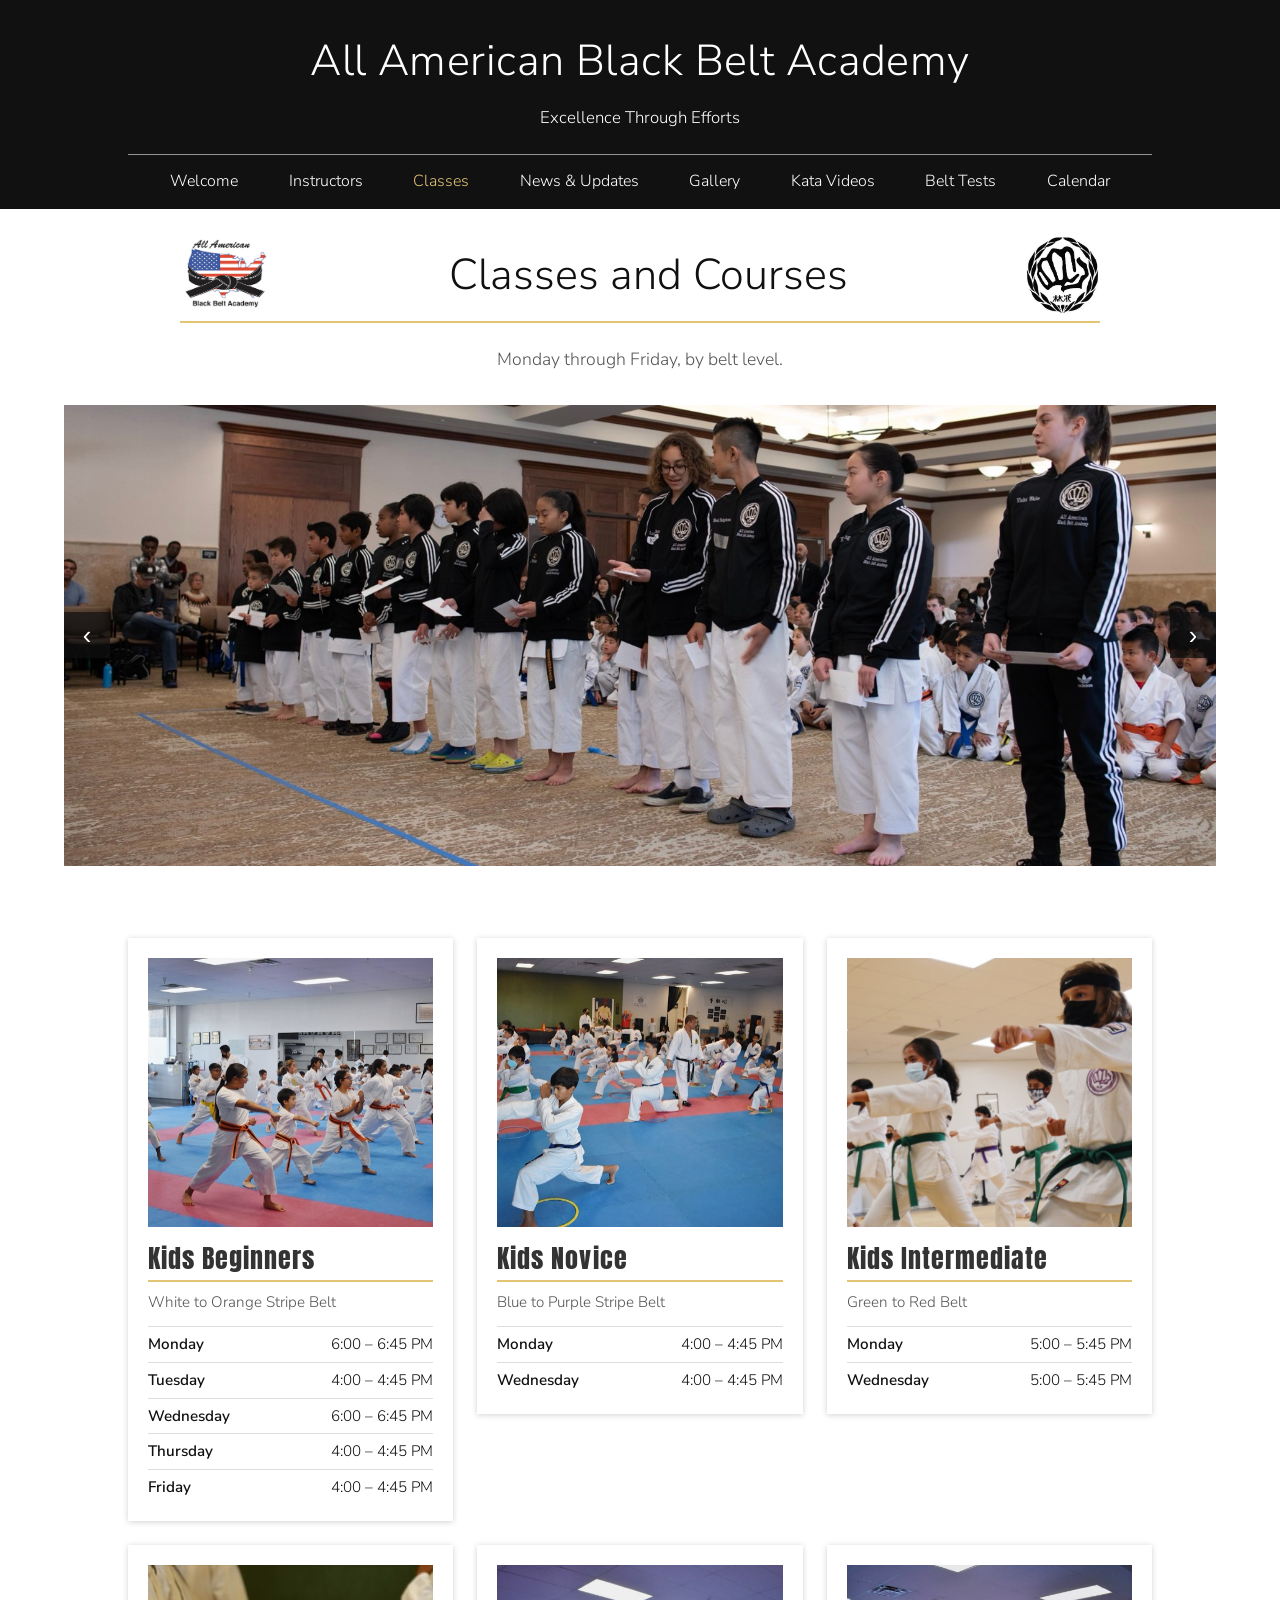
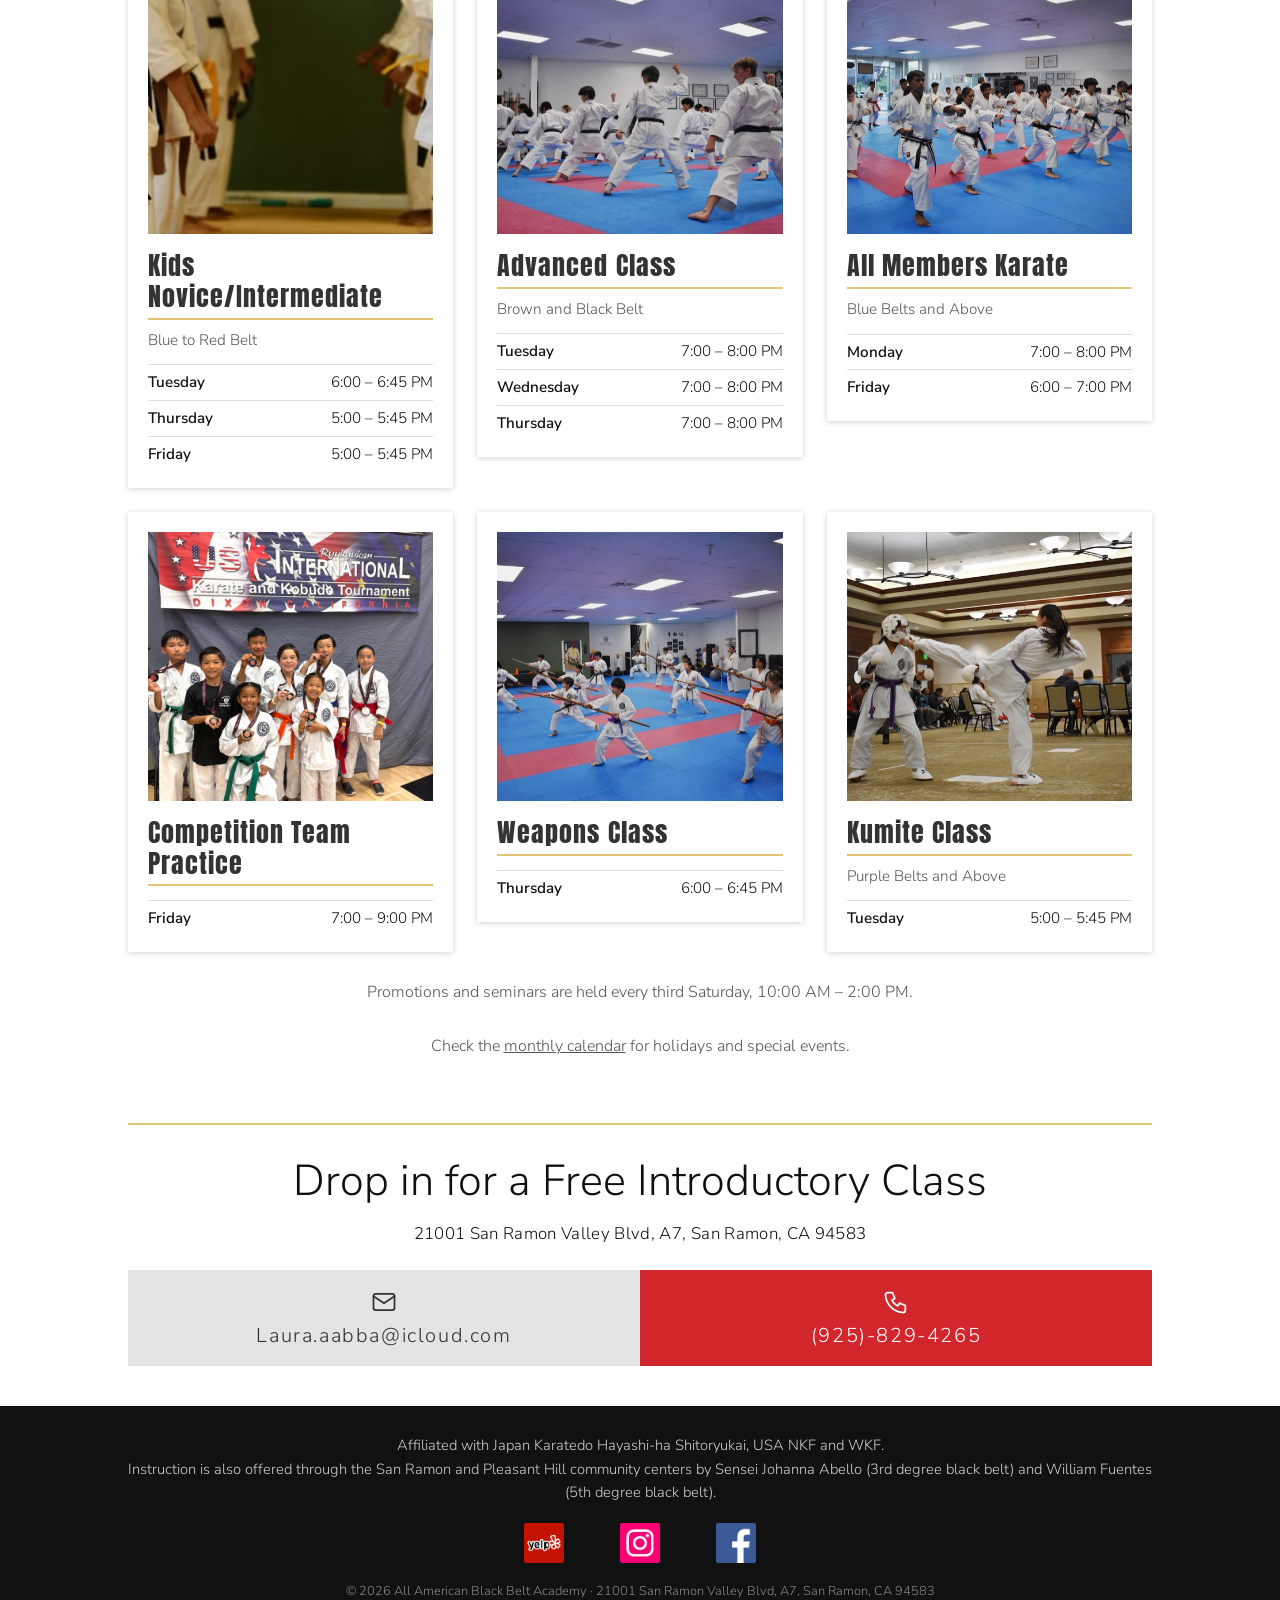
<file: classes.html>
<!doctype html>
<html lang="en">
<head>
<meta charset="utf-8">
<meta name="viewport" content="width=device-width, initial-scale=1">
<title>Classes | All American Black Belt Academy</title>
<meta name="description" content="Class schedule by belt level: kids, advanced, kumite, weapons and competition team.">
<link rel="preconnect" href="https://fonts.googleapis.com">
<link rel="preconnect" href="https://fonts.gstatic.com" crossorigin>
<link href="https://fonts.googleapis.com/css2?family=Anton&family=Nunito+Sans:wght@300;400;600&display=swap" rel="stylesheet">
<link rel="stylesheet" href="css/styles.css?v=be2a399f">
</head>
<body>
<a class="skip" href="#main">Skip to content</a>
<header class="site-header">
  <div class="wrap">
    <a class="brand" href="./"><span class="title">All American Black Belt Academy</span><span class="motto">Excellence Through Efforts</span></a>
    <button class="nav-toggle" aria-expanded="false" aria-controls="nav">Menu</button>
    <nav class="nav" id="nav" aria-label="Main"><ul><li><a href="./">Welcome</a></li><li><a href="instructors">Instructors</a></li><li><a href="classes" aria-current="page">Classes</a></li><li><a href="news">News &amp; Updates</a></li><li><a href="gallery">Gallery</a></li><li><a href="kata">Kata Videos</a></li><li><a href="tests">Belt Tests</a></li><li><a href="calendar">Calendar</a></li></ul></nav>
  </div>
</header>
<main id="main">
<section class="pagehead"><div class="wrap narrow"><div class="headrow"><img class="logo" src="assets/img/sm/logo-aabba.jpg" alt="" width="120" height="93"><h1>Classes and Courses</h1><img class="logo" src="assets/img/sm/logo-hayashi-ha.jpg" alt="" width="96" height="104"></div><hr class="gold"><p class="lead">Monday through Friday, by belt level.</p></div></section>
<section class="section">
  <div class="carousel wide" data-carousel tabindex="0" aria-roledescription="carousel" aria-label="Class photos">
    <div class="track"><div class="slide" role="group" aria-roledescription="slide" aria-label="Photo 1 of 4"><img src="assets/img/slideshow-1.jpg" alt="" loading="eager" width="1800" height="720"></div><div class="slide" role="group" aria-roledescription="slide" aria-label="Photo 2 of 4"><img src="assets/img/slideshow-2.jpg" alt="" loading="lazy" width="1800" height="720"></div><div class="slide" role="group" aria-roledescription="slide" aria-label="Photo 3 of 4"><img src="assets/img/slideshow-3.jpg" alt="" loading="lazy" width="1800" height="720"></div><div class="slide" role="group" aria-roledescription="slide" aria-label="Photo 4 of 4"><img src="assets/img/slideshow-4.jpg" alt="" loading="lazy" width="1800" height="720"></div></div>
    <button class="car-btn prev" aria-label="Previous photo">&#8249;</button>
    <button class="car-btn next" aria-label="Next photo">&#8250;</button>
  </div>
</section>
<section class="section"><div class="wrap"><div class="sched-switch" data-sched-switch data-from="2026-12-01">
  <p class="sched-note">A new class schedule begins <b>December 1, 2026</b>, with changes on Wednesdays.</p>
  <div class="filters" role="group" aria-label="Choose schedule"><button class="chip" data-sched="now" aria-pressed="true">Current Schedule</button><button class="chip" data-sched="new" aria-pressed="false">Starting December 1</button></div>
</div>
<div data-sched-view="now"><div class="daygrid"><article class="daycard classcard"><img src="assets/img/sm/class-kids-beginners.jpg" alt="" loading="lazy" width="540" height="510"><h3>Kids Beginners</h3><p class="belts">White to Orange Stripe Belt</p><ul class="times"><li><b>Monday</b><span>6:00 – 6:45 PM</span></li><li><b>Tuesday</b><span>4:00 – 4:45 PM</span></li><li><b>Wednesday</b><span>4:00 – 4:45 PM<br>6:00 – 6:45 PM</span></li><li><b>Thursday</b><span>4:00 – 4:45 PM</span></li><li><b>Friday</b><span>4:00 – 4:45 PM</span></li></ul></article><article class="daycard classcard"><img src="assets/img/sm/class-kids-novice.jpg" alt="" loading="lazy" width="540" height="510"><h3>Kids Novice</h3><p class="belts">Blue to Purple Belt</p><ul class="times"><li><b>Monday</b><span>4:00 – 4:45 PM</span></li><li><b>Tuesday</b><span>6:00 – 6:45 PM</span></li><li><b>Wednesday</b><span>5:00 – 5:45 PM</span></li><li><b>Thursday</b><span>5:00 – 5:45 PM</span></li><li><b>Friday</b><span>5:00 – 5:45 PM</span></li></ul></article><article class="daycard classcard"><img src="assets/img/sm/class-kids-intermediate.jpg" alt="" loading="lazy" width="540" height="510"><h3>Kids Intermediate</h3><p class="belts">Purple Stripe to Red Belt</p><ul class="times"><li><b>Monday</b><span>5:00 – 5:45 PM</span></li><li><b>Tuesday</b><span>6:00 – 6:45 PM</span></li><li><b>Thursday</b><span>5:00 – 5:45 PM</span></li><li><b>Friday</b><span>5:00 – 5:45 PM</span></li></ul></article><article class="daycard classcard"><img src="assets/img/sm/class-advanced-class.jpg" alt="" loading="lazy" width="540" height="510"><h3>Advanced Class</h3><p class="belts">Red, Brown, and Black Belt</p><ul class="times"><li><b>Tuesday</b><span>7:00 – 8:00 PM</span></li><li><b>Wednesday</b><span>7:00 – 8:00 PM</span></li><li><b>Thursday</b><span>7:00 – 8:00 PM</span></li></ul></article><article class="daycard classcard"><img src="assets/img/sm/class-all-members-karate.jpg" alt="" loading="lazy" width="540" height="510"><h3>All Members Karate</h3><p class="belts">Blue Belts and Above</p><ul class="times"><li><b>Monday</b><span>7:00 – 8:00 PM</span></li><li><b>Friday</b><span>6:00 – 7:00 PM</span></li></ul></article><article class="daycard classcard"><img src="assets/img/sm/class-competition-team-practice.jpg" alt="" loading="lazy" width="540" height="510"><h3>Competition Team Practice</h3><ul class="times"><li><b>Friday</b><span>7:00 – 9:15 PM</span></li></ul></article><article class="daycard classcard"><img src="assets/img/sm/class-weapons-class.jpg" alt="" loading="lazy" width="540" height="510"><h3>Weapons Class</h3><ul class="times"><li><b>Thursday</b><span>6:00 – 6:45 PM</span></li></ul></article><article class="daycard classcard"><img src="assets/img/sm/class-kumite-class.jpg" alt="" loading="lazy" width="540" height="510"><h3>Kumite Class</h3><p class="belts">Purple Belts and Above</p><ul class="times"><li><b>Tuesday</b><span>5:00 – 5:45 PM</span></li></ul></article></div><p class="note">Saturdays are reserved for promotions, seminars, and private lessons.</p></div>
<div data-sched-view="new" hidden><div class="daygrid"><article class="daycard classcard"><img src="assets/img/sm/class-kids-beginners.jpg" alt="" loading="lazy" width="540" height="510"><h3>Kids Beginners</h3><p class="belts">White to Orange Stripe Belt</p><ul class="times"><li><b>Monday</b><span>6:00 – 6:45 PM</span></li><li><b>Tuesday</b><span>4:00 – 4:45 PM</span></li><li><b>Wednesday</b><span>6:00 – 6:45 PM</span></li><li><b>Thursday</b><span>4:00 – 4:45 PM</span></li><li><b>Friday</b><span>4:00 – 4:45 PM</span></li></ul></article><article class="daycard classcard"><img src="assets/img/sm/class-kids-novice.jpg" alt="" loading="lazy" width="540" height="510"><h3>Kids Novice</h3><p class="belts">Blue to Purple Stripe Belt</p><ul class="times"><li><b>Monday</b><span>4:00 – 4:45 PM</span></li><li><b>Wednesday</b><span>4:00 – 4:45 PM</span></li></ul></article><article class="daycard classcard"><img src="assets/img/sm/class-kids-intermediate.jpg" alt="" loading="lazy" width="540" height="510"><h3>Kids Intermediate</h3><p class="belts">Green to Red Belt</p><ul class="times"><li><b>Monday</b><span>5:00 – 5:45 PM</span></li><li><b>Wednesday</b><span>5:00 – 5:45 PM</span></li></ul></article><article class="daycard classcard"><img src="assets/img/sm/day-thursday.jpg" alt="" loading="lazy" width="540" height="510"><h3>Kids Novice/Intermediate</h3><p class="belts">Blue to Red Belt</p><ul class="times"><li><b>Tuesday</b><span>6:00 – 6:45 PM</span></li><li><b>Thursday</b><span>5:00 – 5:45 PM</span></li><li><b>Friday</b><span>5:00 – 5:45 PM</span></li></ul></article><article class="daycard classcard"><img src="assets/img/sm/class-advanced-class.jpg" alt="" loading="lazy" width="540" height="510"><h3>Advanced Class</h3><p class="belts">Brown and Black Belt</p><ul class="times"><li><b>Tuesday</b><span>7:00 – 8:00 PM</span></li><li><b>Wednesday</b><span>7:00 – 8:00 PM</span></li><li><b>Thursday</b><span>7:00 – 8:00 PM</span></li></ul></article><article class="daycard classcard"><img src="assets/img/sm/class-all-members-karate.jpg" alt="" loading="lazy" width="540" height="510"><h3>All Members Karate</h3><p class="belts">Blue Belts and Above</p><ul class="times"><li><b>Monday</b><span>7:00 – 8:00 PM</span></li><li><b>Friday</b><span>6:00 – 7:00 PM</span></li></ul></article><article class="daycard classcard"><img src="assets/img/sm/class-competition-team-practice.jpg" alt="" loading="lazy" width="540" height="510"><h3>Competition Team Practice</h3><ul class="times"><li><b>Friday</b><span>7:00 – 9:00 PM</span></li></ul></article><article class="daycard classcard"><img src="assets/img/sm/class-weapons-class.jpg" alt="" loading="lazy" width="540" height="510"><h3>Weapons Class</h3><ul class="times"><li><b>Thursday</b><span>6:00 – 6:45 PM</span></li></ul></article><article class="daycard classcard"><img src="assets/img/sm/class-kumite-class.jpg" alt="" loading="lazy" width="540" height="510"><h3>Kumite Class</h3><p class="belts">Purple Belts and Above</p><ul class="times"><li><b>Tuesday</b><span>5:00 – 5:45 PM</span></li></ul></article></div><p class="note">Promotions and seminars are held every third Saturday, 10:00 AM &ndash; 2:00 PM.</p></div>
  <p class="note">Check the <a href="calendar">monthly calendar</a> for holidays and special events.</p></div></section><section class="free" id="free-class"><div class="wrap">
  <hr class="gold">
  <h2>Drop in for a Free Introductory Class</h2>
  <p class="addr"><a href="https://www.google.com/maps/search/?api=1&query=21001+San+Ramon+Valley+Blvd,+A7,+San+Ramon,+CA+94583" target="_blank" rel="noopener">21001 San Ramon Valley Blvd, A7, San Ramon, CA 94583</a></p>
  <div class="contact-row">
  <a class="cbtn gray" href="mailto:Laura.aabba@icloud.com"><svg viewBox="0 0 24 24"><rect x="3" y="5" width="18" height="14" rx="2"/><path d="m3 7 9 6 9-6"/></svg><span>Laura.aabba@icloud.com</span></a>
  <a class="cbtn red" href="tel:+19258294265"><svg viewBox="0 0 24 24"><path d="M5 4h4l2 5-2.5 1.5a11 11 0 0 0 5 5L15 13l5 2v4a2 2 0 0 1-2 2A16 16 0 0 1 3 6a2 2 0 0 1 2-2z"/></svg><span>(925)-829-4265</span></a>
</div>
</div></section>
</main>
<footer class="site-footer">
  <div class="wrap">
    <p>Affiliated with <a href="http://hayashiha.jp/english/news/index.html" target="_blank" rel="noopener">Japan Karatedo Hayashi-ha Shitoryukai</a>, <a href="http://www.usankf.org/" target="_blank" rel="noopener">USA NKF</a> and <a href="http://www.wkf.net" target="_blank" rel="noopener">WKF</a>.<br>
    Instruction is also offered through the San Ramon and Pleasant Hill community centers by Sensei Johanna Abello (3rd degree black belt) and William Fuentes (5th degree black belt).</p>
    <div class="social"><a href="https://www.yelp.com/biz/all-american-black-belt-academy-san-ramon" target="_blank" rel="noopener" aria-label="Yelp" title="Yelp"><img src="assets/img/sm/icon-yelp.png" alt="" width="40" height="40"></a><a href="https://www.instagram.com/aabba.karate/" target="_blank" rel="noopener" aria-label="Instagram" title="Instagram"><img src="assets/img/sm/icon-instagram.png" alt="" width="40" height="40"></a><a href="https://www.facebook.com/Shitorkaratedo/" target="_blank" rel="noopener" aria-label="Facebook" title="Facebook"><img src="assets/img/sm/icon-facebook.png" alt="" width="40" height="40"></a></div>
    <p class="copy">&copy; 2026 All American Black Belt Academy &middot; 21001 San Ramon Valley Blvd, A7, San Ramon, CA 94583</p>
  </div>
</footer>
<script src="js/main.js?v=c1a22156"></script>

</body>
</html>
</file>
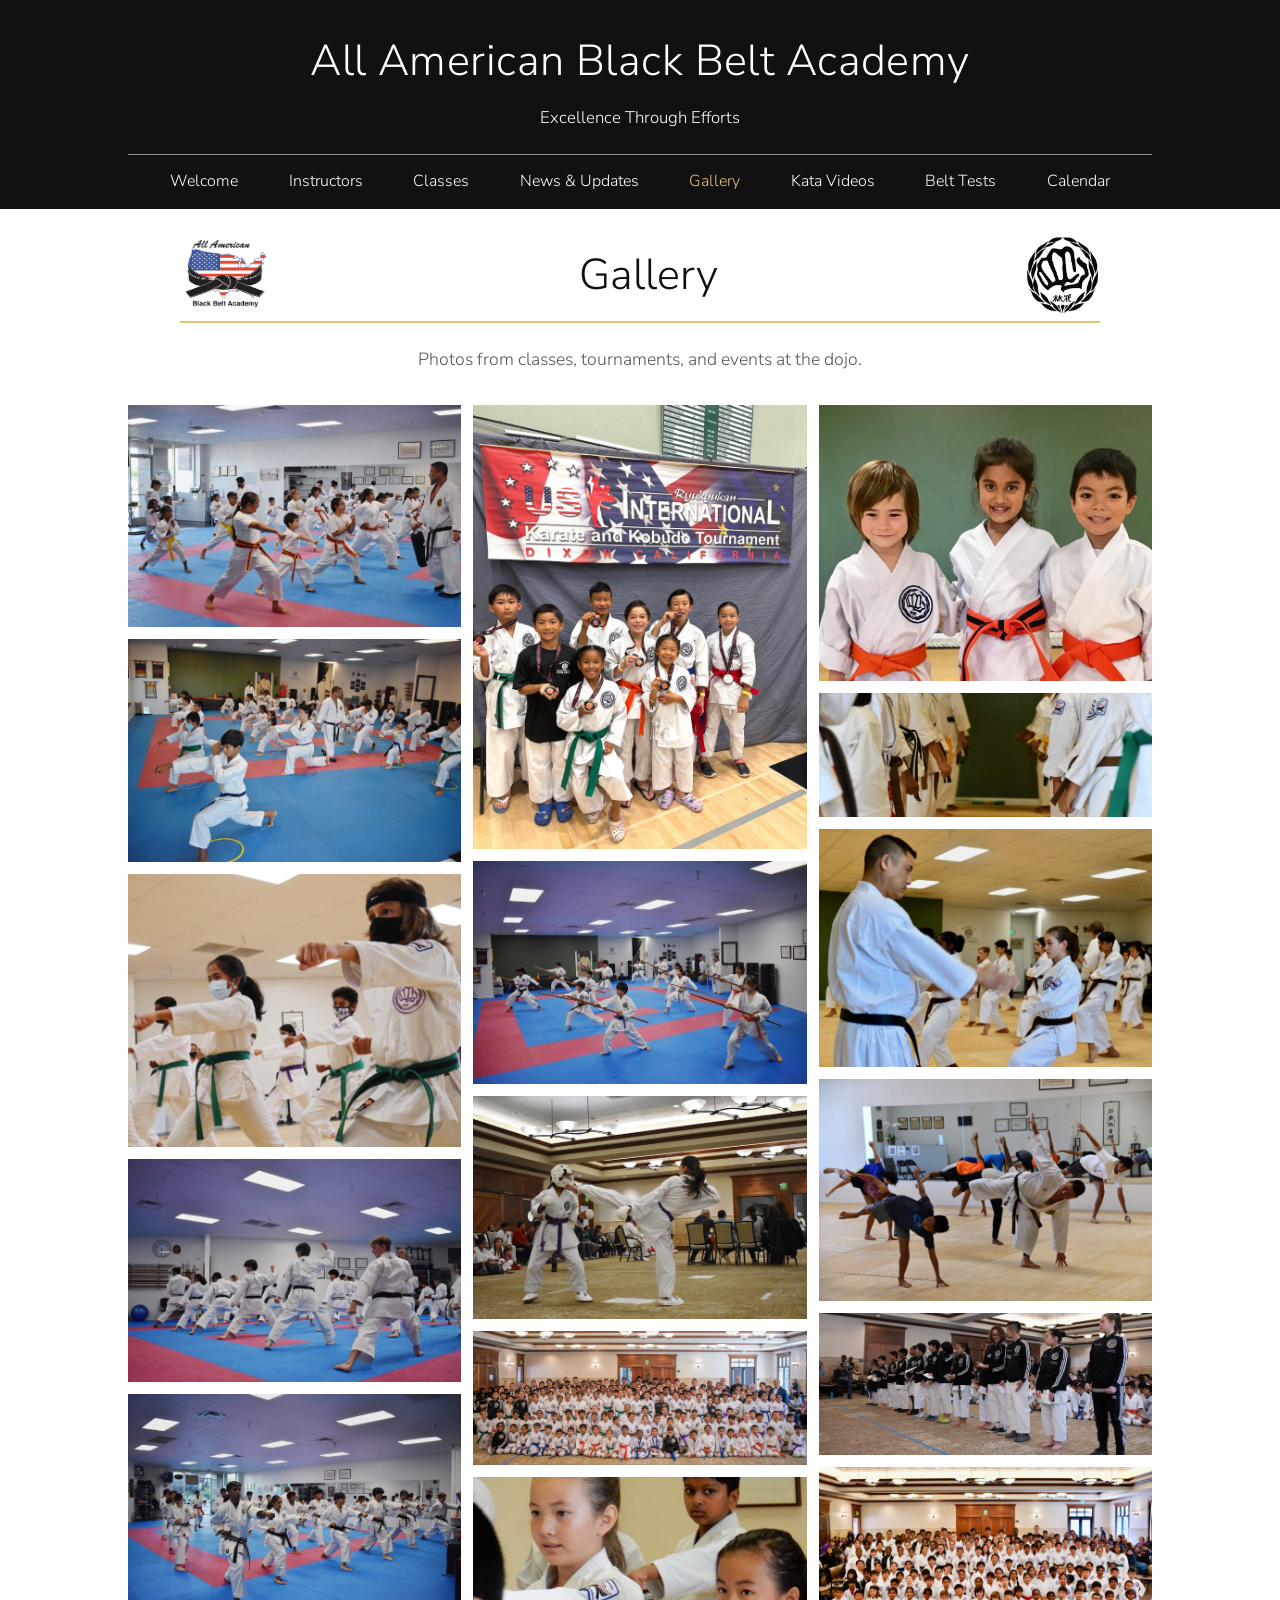
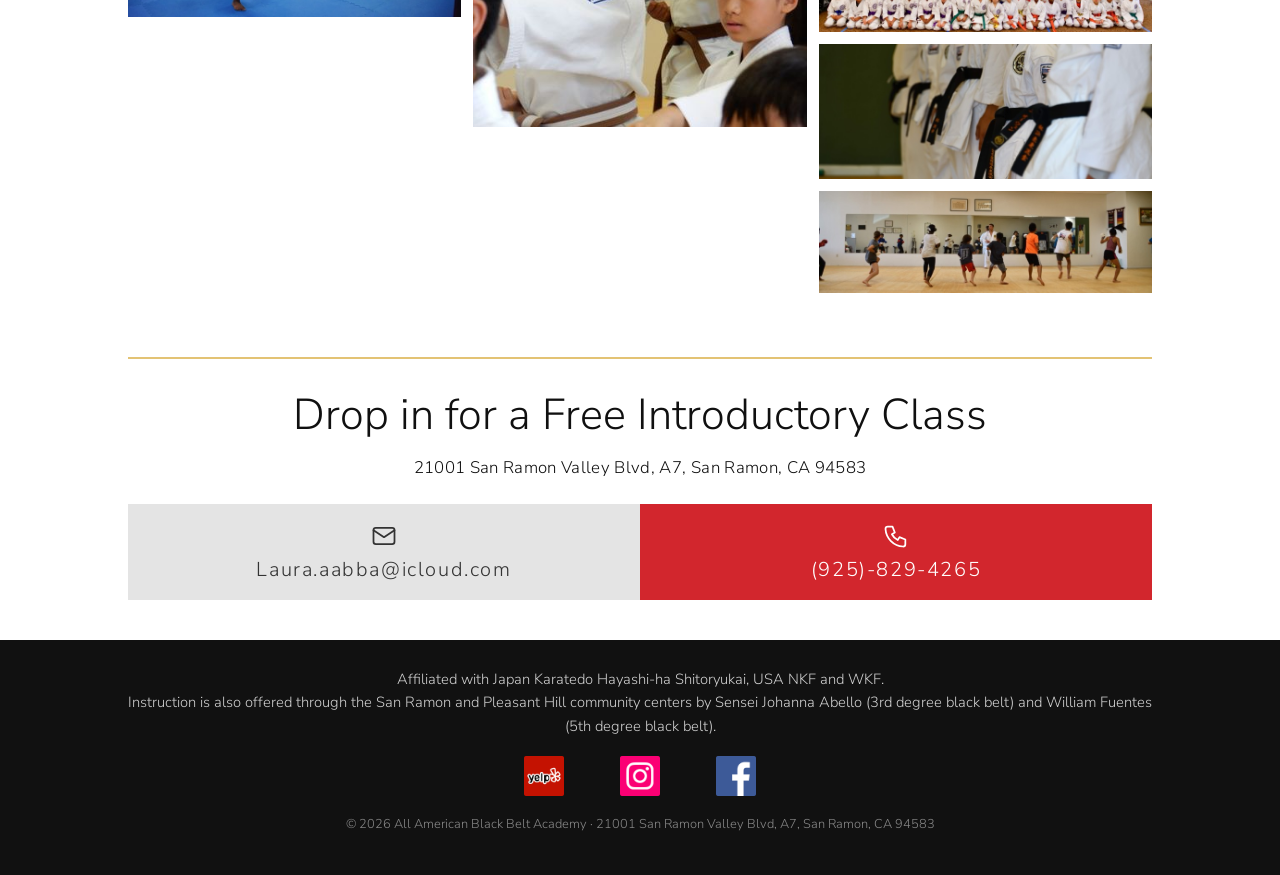
<file: gallery.html>
<!doctype html>
<html lang="en">
<head>
<meta charset="utf-8">
<meta name="viewport" content="width=device-width, initial-scale=1">
<title>Gallery | All American Black Belt Academy</title>
<meta name="description" content="Photos from classes, tournaments and events at All American Black Belt Academy.">
<link rel="preconnect" href="https://fonts.googleapis.com">
<link rel="preconnect" href="https://fonts.gstatic.com" crossorigin>
<link href="https://fonts.googleapis.com/css2?family=Anton&family=Nunito+Sans:wght@300;400;600&display=swap" rel="stylesheet">
<link rel="stylesheet" href="css/styles.css?v=be2a399f">
</head>
<body>
<a class="skip" href="#main">Skip to content</a>
<header class="site-header">
  <div class="wrap">
    <a class="brand" href="./"><span class="title">All American Black Belt Academy</span><span class="motto">Excellence Through Efforts</span></a>
    <button class="nav-toggle" aria-expanded="false" aria-controls="nav">Menu</button>
    <nav class="nav" id="nav" aria-label="Main"><ul><li><a href="./">Welcome</a></li><li><a href="instructors">Instructors</a></li><li><a href="classes">Classes</a></li><li><a href="news">News &amp; Updates</a></li><li><a href="gallery" aria-current="page">Gallery</a></li><li><a href="kata">Kata Videos</a></li><li><a href="tests">Belt Tests</a></li><li><a href="calendar">Calendar</a></li></ul></nav>
  </div>
</header>
<main id="main">
<section class="pagehead"><div class="wrap narrow"><div class="headrow"><img class="logo" src="assets/img/sm/logo-aabba.jpg" alt="" width="120" height="93"><h1>Gallery</h1><img class="logo" src="assets/img/sm/logo-hayashi-ha.jpg" alt="" width="96" height="104"></div><hr class="gold"><p class="lead">Photos from classes, tournaments, and events at the dojo.</p></div></section>
<section class="section"><div class="wrap"><div class="masonry"><button data-full="assets/img/class-kids-beginners.jpg" aria-label="Enlarge photo 1"><img src="assets/img/sm/class-kids-beginners.jpg" alt="" loading="lazy"></button><button data-full="assets/img/class-kids-novice.jpg" aria-label="Enlarge photo 2"><img src="assets/img/sm/class-kids-novice.jpg" alt="" loading="lazy"></button><button data-full="assets/img/class-kids-intermediate.jpg" aria-label="Enlarge photo 3"><img src="assets/img/sm/class-kids-intermediate.jpg" alt="" loading="lazy"></button><button data-full="assets/img/class-advanced-class.jpg" aria-label="Enlarge photo 4"><img src="assets/img/sm/class-advanced-class.jpg" alt="" loading="lazy"></button><button data-full="assets/img/class-all-members-karate.jpg" aria-label="Enlarge photo 5"><img src="assets/img/sm/class-all-members-karate.jpg" alt="" loading="lazy"></button><button data-full="assets/img/class-competition-team-practice.jpg" aria-label="Enlarge photo 6"><img src="assets/img/sm/class-competition-team-practice.jpg" alt="" loading="lazy"></button><button data-full="assets/img/class-weapons-class.jpg" aria-label="Enlarge photo 7"><img src="assets/img/sm/class-weapons-class.jpg" alt="" loading="lazy"></button><button data-full="assets/img/class-kumite-class.jpg" aria-label="Enlarge photo 8"><img src="assets/img/sm/class-kumite-class.jpg" alt="" loading="lazy"></button><button data-full="assets/img/day-monday.jpg" aria-label="Enlarge photo 9"><img src="assets/img/sm/day-monday.jpg" alt="" loading="lazy"></button><button data-full="assets/img/day-tuesday.jpg" aria-label="Enlarge photo 10"><img src="assets/img/sm/day-tuesday.jpg" alt="" loading="lazy"></button><button data-full="assets/img/day-wednesday.jpg" aria-label="Enlarge photo 11"><img src="assets/img/sm/day-wednesday.jpg" alt="" loading="lazy"></button><button data-full="assets/img/day-thursday.jpg" aria-label="Enlarge photo 12"><img src="assets/img/sm/day-thursday.jpg" alt="" loading="lazy"></button><button data-full="assets/img/day-friday.jpg" aria-label="Enlarge photo 13"><img src="assets/img/sm/day-friday.jpg" alt="" loading="lazy"></button><button data-full="assets/img/day-saturday.jpg" aria-label="Enlarge photo 14"><img src="assets/img/sm/day-saturday.jpg" alt="" loading="lazy"></button><button data-full="assets/img/slideshow-1.jpg" aria-label="Enlarge photo 15"><img src="assets/img/sm/slideshow-1.jpg" alt="" loading="lazy"></button><button data-full="assets/img/slideshow-2.jpg" aria-label="Enlarge photo 16"><img src="assets/img/sm/slideshow-2.jpg" alt="" loading="lazy"></button><button data-full="assets/img/slideshow-3.jpg" aria-label="Enlarge photo 17"><img src="assets/img/sm/slideshow-3.jpg" alt="" loading="lazy"></button><button data-full="assets/img/slideshow-4.jpg" aria-label="Enlarge photo 18"><img src="assets/img/sm/slideshow-4.jpg" alt="" loading="lazy"></button></div></div></section>
<div class="lightbox" role="dialog" aria-modal="true" aria-label="Enlarged photo"><button class="x" aria-label="Close">&times;</button><img alt=""></div><section class="free" id="free-class"><div class="wrap">
  <hr class="gold">
  <h2>Drop in for a Free Introductory Class</h2>
  <p class="addr"><a href="https://www.google.com/maps/search/?api=1&query=21001+San+Ramon+Valley+Blvd,+A7,+San+Ramon,+CA+94583" target="_blank" rel="noopener">21001 San Ramon Valley Blvd, A7, San Ramon, CA 94583</a></p>
  <div class="contact-row">
  <a class="cbtn gray" href="mailto:Laura.aabba@icloud.com"><svg viewBox="0 0 24 24"><rect x="3" y="5" width="18" height="14" rx="2"/><path d="m3 7 9 6 9-6"/></svg><span>Laura.aabba@icloud.com</span></a>
  <a class="cbtn red" href="tel:+19258294265"><svg viewBox="0 0 24 24"><path d="M5 4h4l2 5-2.5 1.5a11 11 0 0 0 5 5L15 13l5 2v4a2 2 0 0 1-2 2A16 16 0 0 1 3 6a2 2 0 0 1 2-2z"/></svg><span>(925)-829-4265</span></a>
</div>
</div></section>
</main>
<footer class="site-footer">
  <div class="wrap">
    <p>Affiliated with <a href="http://hayashiha.jp/english/news/index.html" target="_blank" rel="noopener">Japan Karatedo Hayashi-ha Shitoryukai</a>, <a href="http://www.usankf.org/" target="_blank" rel="noopener">USA NKF</a> and <a href="http://www.wkf.net" target="_blank" rel="noopener">WKF</a>.<br>
    Instruction is also offered through the San Ramon and Pleasant Hill community centers by Sensei Johanna Abello (3rd degree black belt) and William Fuentes (5th degree black belt).</p>
    <div class="social"><a href="https://www.yelp.com/biz/all-american-black-belt-academy-san-ramon" target="_blank" rel="noopener" aria-label="Yelp" title="Yelp"><img src="assets/img/sm/icon-yelp.png" alt="" width="40" height="40"></a><a href="https://www.instagram.com/aabba.karate/" target="_blank" rel="noopener" aria-label="Instagram" title="Instagram"><img src="assets/img/sm/icon-instagram.png" alt="" width="40" height="40"></a><a href="https://www.facebook.com/Shitorkaratedo/" target="_blank" rel="noopener" aria-label="Facebook" title="Facebook"><img src="assets/img/sm/icon-facebook.png" alt="" width="40" height="40"></a></div>
    <p class="copy">&copy; 2026 All American Black Belt Academy &middot; 21001 San Ramon Valley Blvd, A7, San Ramon, CA 94583</p>
  </div>
</footer>
<script src="js/main.js?v=c1a22156"></script>

</body>
</html>
</file>
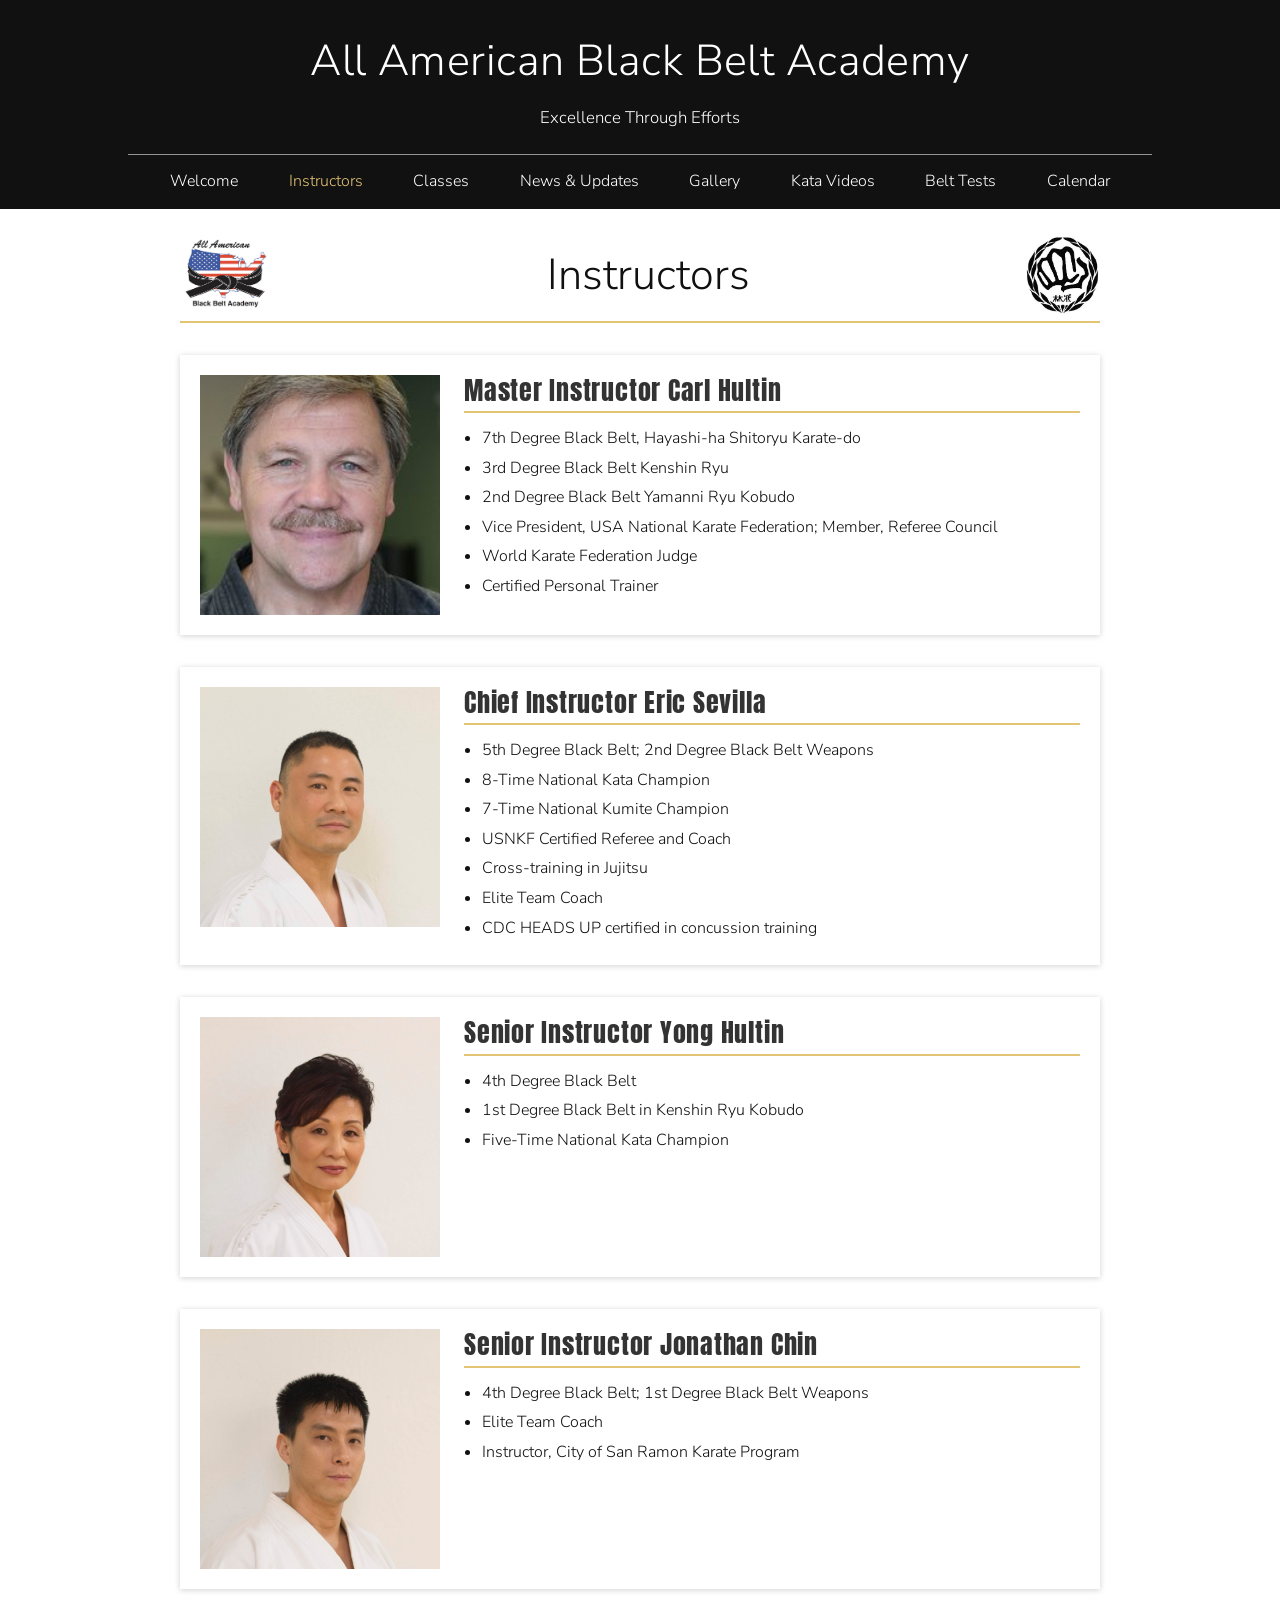
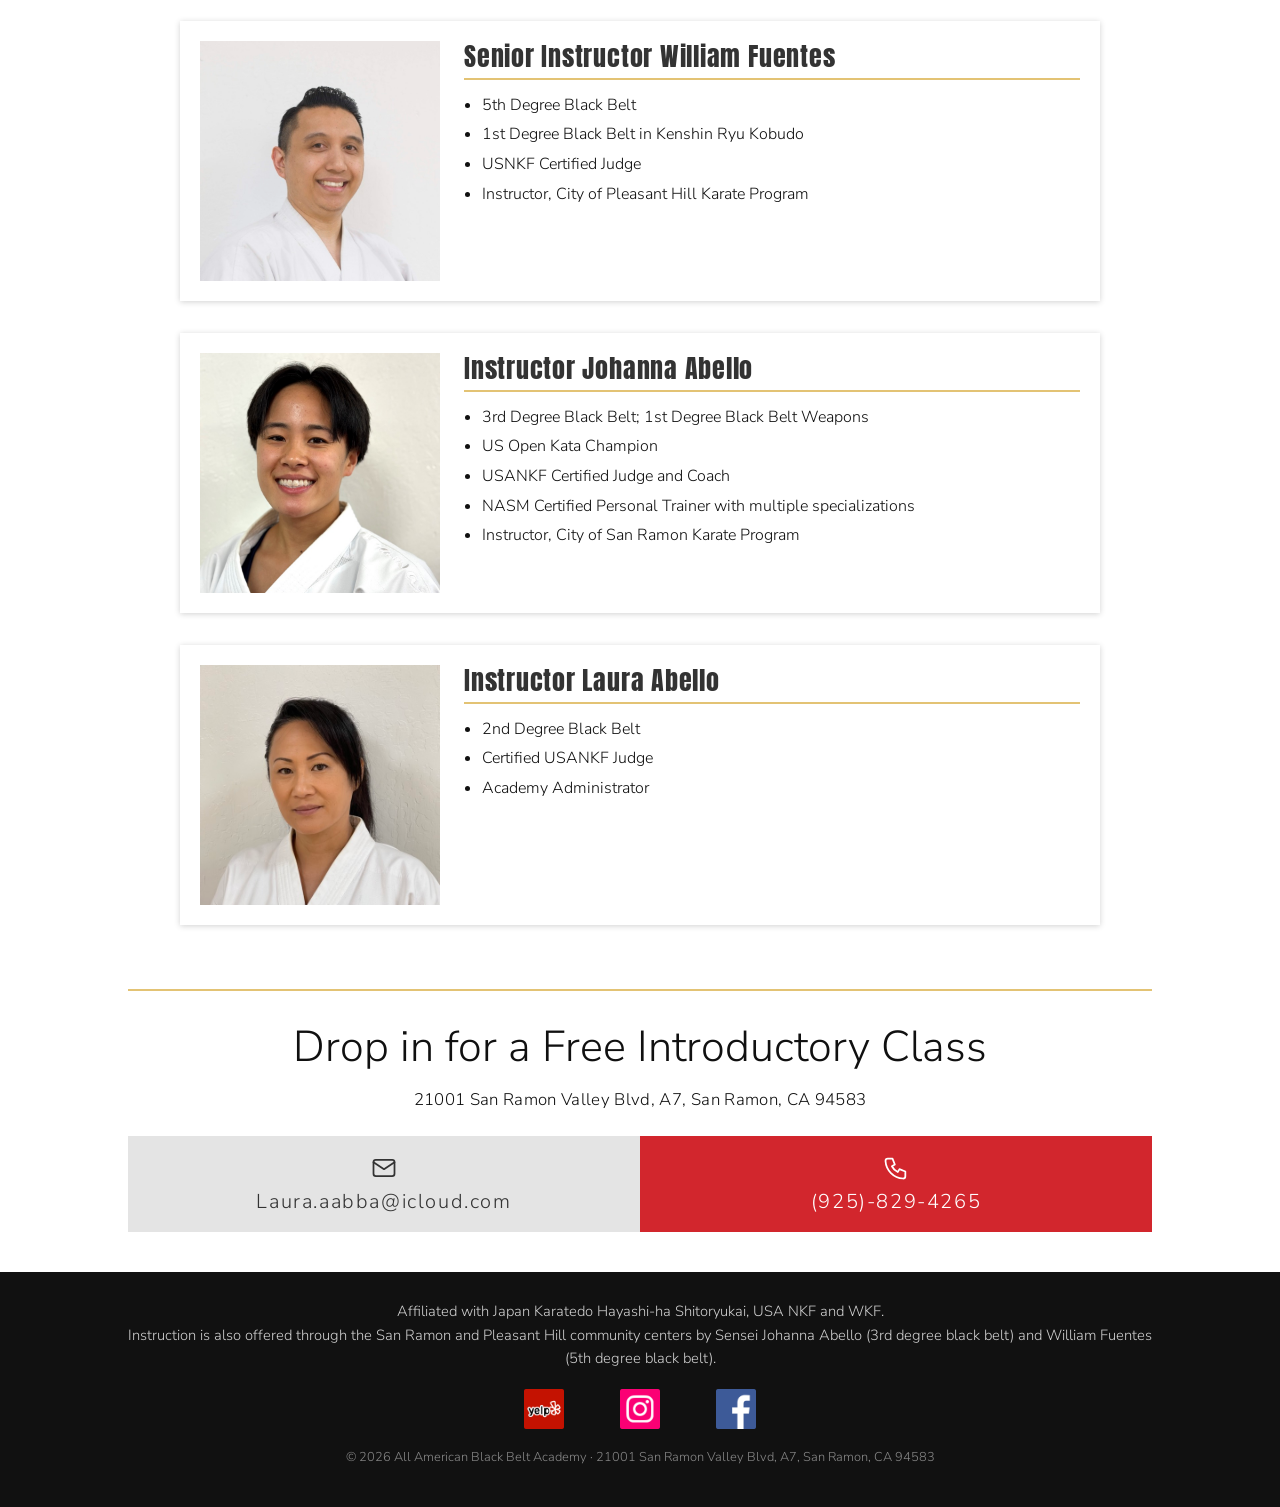
<file: instructors.html>
<!doctype html>
<html lang="en">
<head>
<meta charset="utf-8">
<meta name="viewport" content="width=device-width, initial-scale=1">
<title>Instructors | All American Black Belt Academy</title>
<meta name="description" content="Meet the black belt instructors at All American Black Belt Academy.">
<link rel="preconnect" href="https://fonts.googleapis.com">
<link rel="preconnect" href="https://fonts.gstatic.com" crossorigin>
<link href="https://fonts.googleapis.com/css2?family=Anton&family=Nunito+Sans:wght@300;400;600&display=swap" rel="stylesheet">
<link rel="stylesheet" href="css/styles.css?v=be2a399f">
</head>
<body>
<a class="skip" href="#main">Skip to content</a>
<header class="site-header">
  <div class="wrap">
    <a class="brand" href="./"><span class="title">All American Black Belt Academy</span><span class="motto">Excellence Through Efforts</span></a>
    <button class="nav-toggle" aria-expanded="false" aria-controls="nav">Menu</button>
    <nav class="nav" id="nav" aria-label="Main"><ul><li><a href="./">Welcome</a></li><li><a href="instructors" aria-current="page">Instructors</a></li><li><a href="classes">Classes</a></li><li><a href="news">News &amp; Updates</a></li><li><a href="gallery">Gallery</a></li><li><a href="kata">Kata Videos</a></li><li><a href="tests">Belt Tests</a></li><li><a href="calendar">Calendar</a></li></ul></nav>
  </div>
</header>
<main id="main">
<section class="pagehead"><div class="wrap narrow"><div class="headrow"><img class="logo" src="assets/img/sm/logo-aabba.jpg" alt="" width="120" height="93"><h1>Instructors</h1><img class="logo" src="assets/img/sm/logo-hayashi-ha.jpg" alt="" width="96" height="104"></div><hr class="gold"></div></section><section class="section"><div class="wrap narrow"><div class="people"><article class="person"><img src="assets/img/sm/instructor-carl-hultin.jpg" alt="Carl Hultin" loading="lazy" width="480" height="480">
<div><h3>Master Instructor Carl Hultin</h3><ul><li>7th Degree Black Belt, Hayashi-ha Shitoryu Karate-do</li><li>3rd Degree Black Belt Kenshin Ryu</li><li>2nd Degree Black Belt Yamanni Ryu Kobudo</li><li>Vice President, USA National Karate Federation; Member, Referee Council</li><li>World Karate Federation Judge</li><li>Certified Personal Trainer</li></ul></div></article><article class="person"><img src="assets/img/sm/instructor-eric-sevilla.jpg" alt="Eric Sevilla" loading="lazy" width="480" height="480">
<div><h3>Chief Instructor Eric Sevilla</h3><ul><li>5th Degree Black Belt; 2nd Degree Black Belt Weapons</li><li>8-Time National Kata Champion</li><li>7-Time National Kumite Champion</li><li>USNKF Certified Referee and Coach</li><li>Cross-training in Jujitsu</li><li>Elite Team Coach</li><li>CDC HEADS UP certified in concussion training</li></ul></div></article><article class="person"><img src="assets/img/sm/instructor-yong-hultin.jpg" alt="Yong Hultin" loading="lazy" width="480" height="480">
<div><h3>Senior Instructor Yong Hultin</h3><ul><li>4th Degree Black Belt</li><li>1st Degree Black Belt in Kenshin Ryu Kobudo</li><li>Five-Time National Kata Champion</li></ul></div></article><article class="person"><img src="assets/img/sm/instructor-jonathan-chin.jpg" alt="Jonathan Chin" loading="lazy" width="480" height="480">
<div><h3>Senior Instructor Jonathan Chin</h3><ul><li>4th Degree Black Belt; 1st Degree Black Belt Weapons</li><li>Elite Team Coach</li><li>Instructor, City of San Ramon Karate Program</li></ul></div></article><article class="person"><img src="assets/img/sm/instructor-william-fuentes.jpg" alt="William Fuentes" loading="lazy" width="480" height="480">
<div><h3>Senior Instructor William Fuentes</h3><ul><li>5th Degree Black Belt</li><li>1st Degree Black Belt in Kenshin Ryu Kobudo</li><li>USNKF Certified Judge</li><li>Instructor, City of Pleasant Hill Karate Program</li></ul></div></article><article class="person"><img src="assets/img/sm/instructor-johanna-abello.jpg" alt="Johanna Abello" loading="lazy" width="480" height="480">
<div><h3>Instructor Johanna Abello</h3><ul><li>3rd Degree Black Belt; 1st Degree Black Belt Weapons</li><li>US Open Kata Champion</li><li>USANKF Certified Judge and Coach</li><li>NASM Certified Personal Trainer with multiple specializations</li><li>Instructor, City of San Ramon Karate Program</li></ul></div></article><article class="person"><img src="assets/img/sm/instructor-laura-abello.jpg" alt="Laura Abello" loading="lazy" width="480" height="480">
<div><h3>Instructor Laura Abello</h3><ul><li>2nd Degree Black Belt</li><li>Certified USANKF Judge</li><li>Academy Administrator</li></ul></div></article></div></div></section><section class="free" id="free-class"><div class="wrap">
  <hr class="gold">
  <h2>Drop in for a Free Introductory Class</h2>
  <p class="addr"><a href="https://www.google.com/maps/search/?api=1&query=21001+San+Ramon+Valley+Blvd,+A7,+San+Ramon,+CA+94583" target="_blank" rel="noopener">21001 San Ramon Valley Blvd, A7, San Ramon, CA 94583</a></p>
  <div class="contact-row">
  <a class="cbtn gray" href="mailto:Laura.aabba@icloud.com"><svg viewBox="0 0 24 24"><rect x="3" y="5" width="18" height="14" rx="2"/><path d="m3 7 9 6 9-6"/></svg><span>Laura.aabba@icloud.com</span></a>
  <a class="cbtn red" href="tel:+19258294265"><svg viewBox="0 0 24 24"><path d="M5 4h4l2 5-2.5 1.5a11 11 0 0 0 5 5L15 13l5 2v4a2 2 0 0 1-2 2A16 16 0 0 1 3 6a2 2 0 0 1 2-2z"/></svg><span>(925)-829-4265</span></a>
</div>
</div></section>
</main>
<footer class="site-footer">
  <div class="wrap">
    <p>Affiliated with <a href="http://hayashiha.jp/english/news/index.html" target="_blank" rel="noopener">Japan Karatedo Hayashi-ha Shitoryukai</a>, <a href="http://www.usankf.org/" target="_blank" rel="noopener">USA NKF</a> and <a href="http://www.wkf.net" target="_blank" rel="noopener">WKF</a>.<br>
    Instruction is also offered through the San Ramon and Pleasant Hill community centers by Sensei Johanna Abello (3rd degree black belt) and William Fuentes (5th degree black belt).</p>
    <div class="social"><a href="https://www.yelp.com/biz/all-american-black-belt-academy-san-ramon" target="_blank" rel="noopener" aria-label="Yelp" title="Yelp"><img src="assets/img/sm/icon-yelp.png" alt="" width="40" height="40"></a><a href="https://www.instagram.com/aabba.karate/" target="_blank" rel="noopener" aria-label="Instagram" title="Instagram"><img src="assets/img/sm/icon-instagram.png" alt="" width="40" height="40"></a><a href="https://www.facebook.com/Shitorkaratedo/" target="_blank" rel="noopener" aria-label="Facebook" title="Facebook"><img src="assets/img/sm/icon-facebook.png" alt="" width="40" height="40"></a></div>
    <p class="copy">&copy; 2026 All American Black Belt Academy &middot; 21001 San Ramon Valley Blvd, A7, San Ramon, CA 94583</p>
  </div>
</footer>
<script src="js/main.js?v=c1a22156"></script>

</body>
</html>
</file>
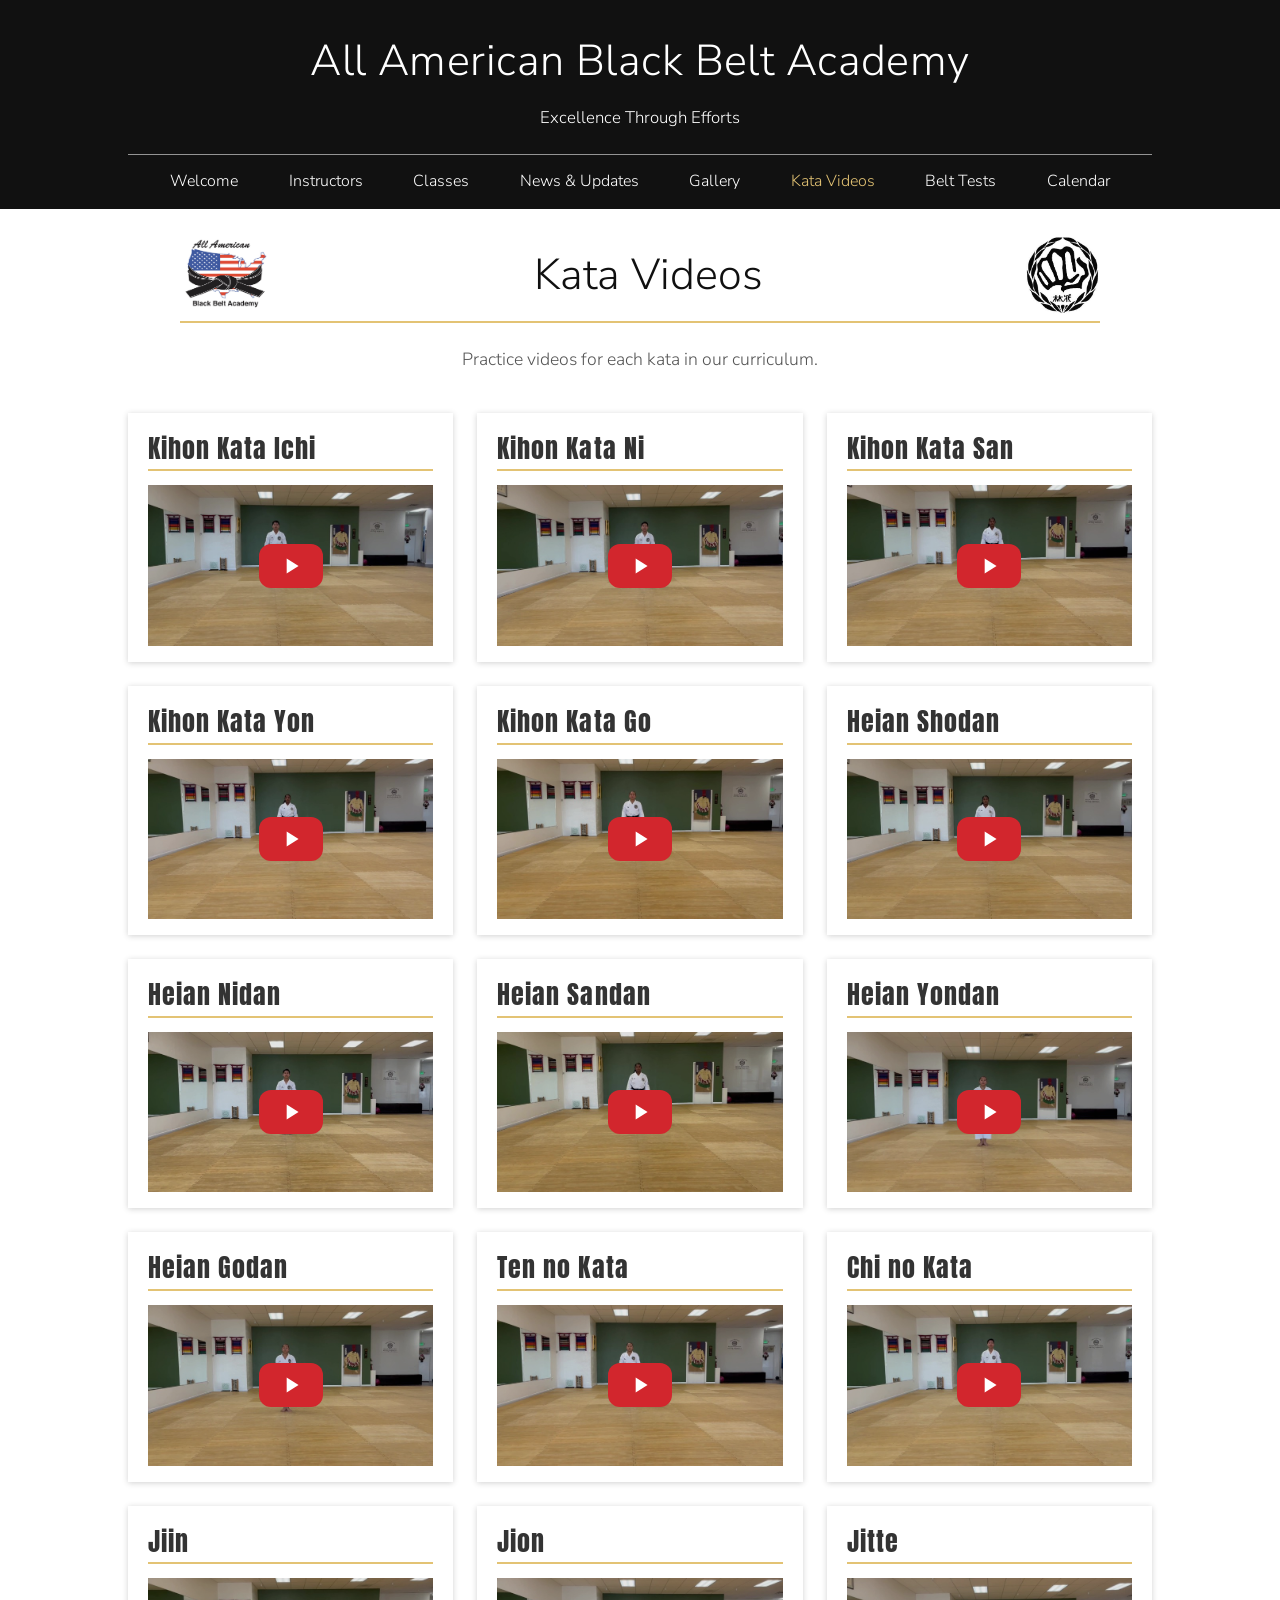
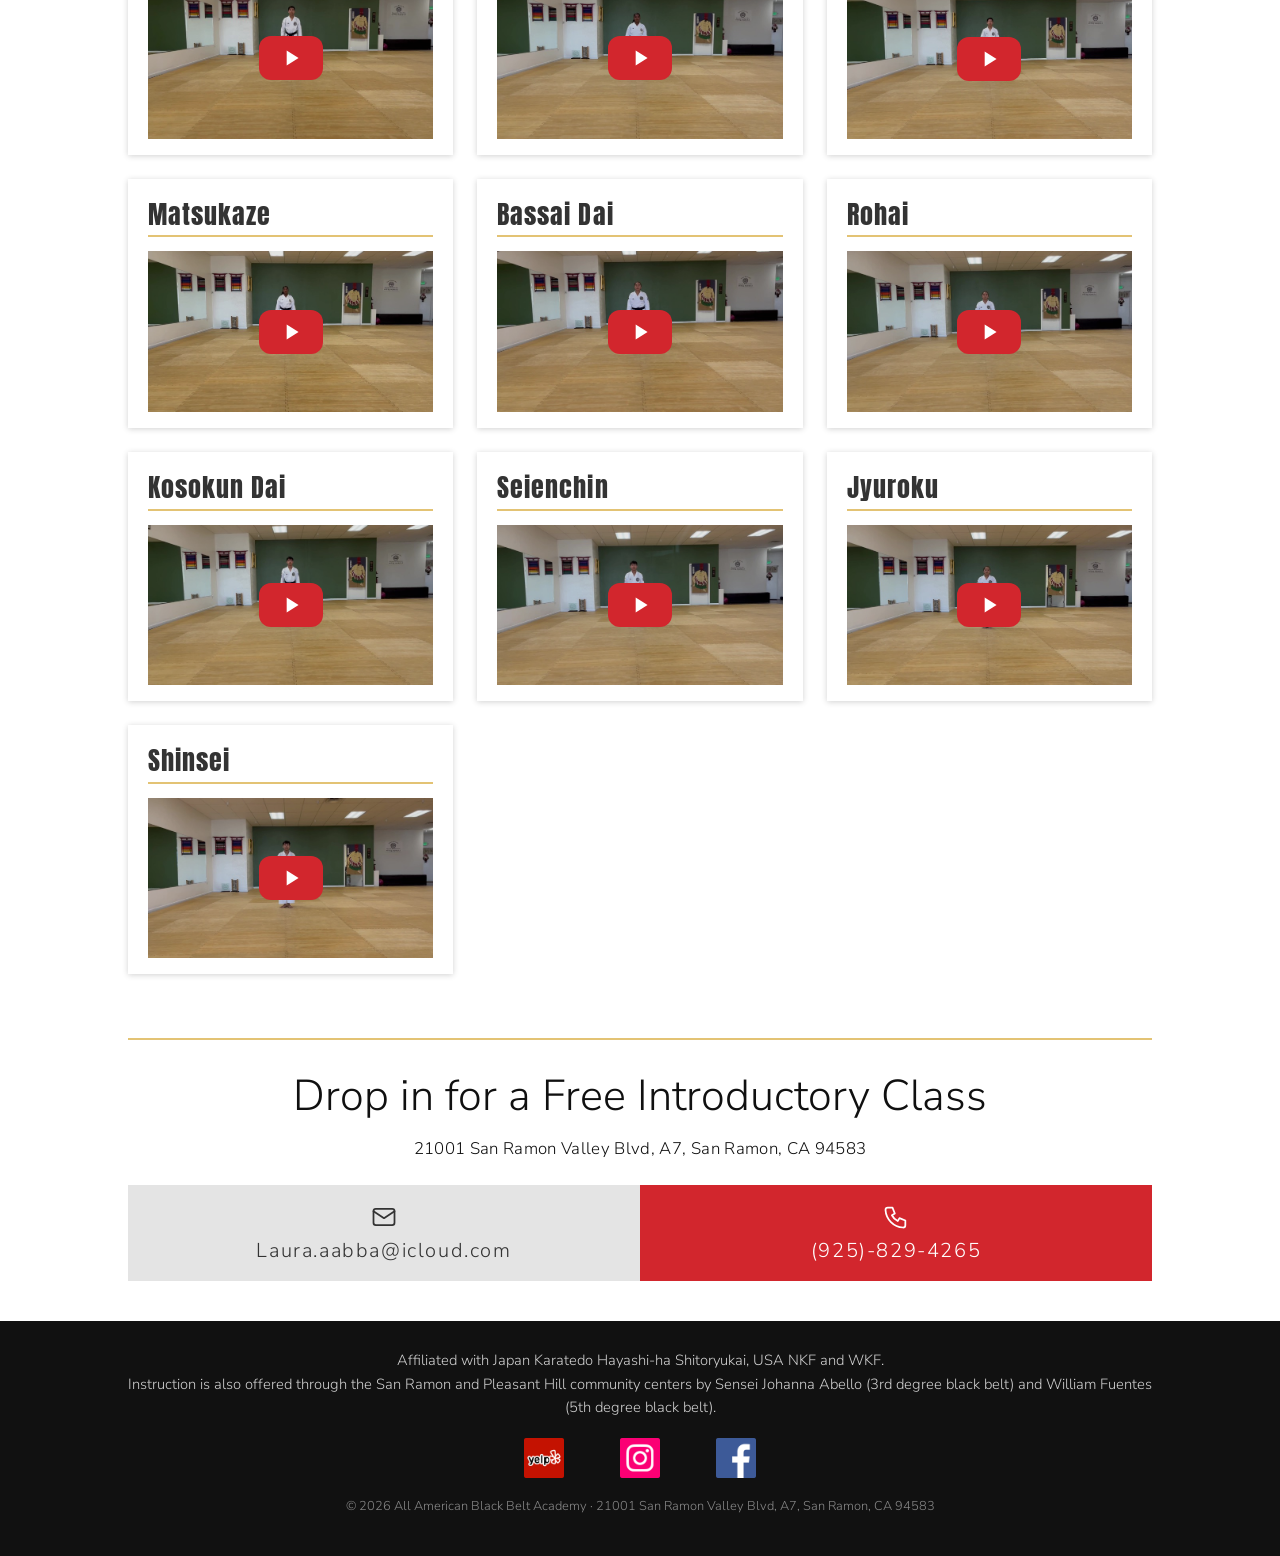
<file: kata.html>
<!doctype html>
<html lang="en">
<head>
<meta charset="utf-8">
<meta name="viewport" content="width=device-width, initial-scale=1">
<title>Kata Videos | All American Black Belt Academy</title>
<meta name="description" content="Kata practice videos from All American Black Belt Academy.">
<link rel="preconnect" href="https://fonts.googleapis.com">
<link rel="preconnect" href="https://fonts.gstatic.com" crossorigin>
<link href="https://fonts.googleapis.com/css2?family=Anton&family=Nunito+Sans:wght@300;400;600&display=swap" rel="stylesheet">
<link rel="stylesheet" href="css/styles.css?v=be2a399f">
</head>
<body>
<a class="skip" href="#main">Skip to content</a>
<header class="site-header">
  <div class="wrap">
    <a class="brand" href="./"><span class="title">All American Black Belt Academy</span><span class="motto">Excellence Through Efforts</span></a>
    <button class="nav-toggle" aria-expanded="false" aria-controls="nav">Menu</button>
    <nav class="nav" id="nav" aria-label="Main"><ul><li><a href="./">Welcome</a></li><li><a href="instructors">Instructors</a></li><li><a href="classes">Classes</a></li><li><a href="news">News &amp; Updates</a></li><li><a href="gallery">Gallery</a></li><li><a href="kata" aria-current="page">Kata Videos</a></li><li><a href="tests">Belt Tests</a></li><li><a href="calendar">Calendar</a></li></ul></nav>
  </div>
</header>
<main id="main">
<section class="pagehead"><div class="wrap narrow"><div class="headrow"><img class="logo" src="assets/img/sm/logo-aabba.jpg" alt="" width="120" height="93"><h1>Kata Videos</h1><img class="logo" src="assets/img/sm/logo-hayashi-ha.jpg" alt="" width="96" height="104"></div><hr class="gold"><p class="lead">Practice videos for each kata in our curriculum.</p></div></section>
<section class="section"><div class="wrap"><div class="daygrid"><article class="daycard kata-card"><h3>Kihon Kata Ichi</h3><button class="yt-play" data-yt="emag20Df2q0" aria-label="Play Kihon Kata Ichi kata video"><img src="assets/img/sm/kata-poster-kihon-kata-ichi.jpg" alt="" loading="lazy" width="640" height="360"></button></article><article class="daycard kata-card"><h3>Kihon Kata Ni</h3><button class="yt-play" data-yt="YUifkmrPfv0" aria-label="Play Kihon Kata Ni kata video"><img src="assets/img/sm/kata-poster-kihon-kata-ni.jpg" alt="" loading="lazy" width="640" height="360"></button></article><article class="daycard kata-card"><h3>Kihon Kata San</h3><button class="yt-play" data-yt="h3SjyrznjP0" aria-label="Play Kihon Kata San kata video"><img src="assets/img/sm/kata-poster-kihon-kata-san.jpg" alt="" loading="lazy" width="640" height="360"></button></article><article class="daycard kata-card"><h3>Kihon Kata Yon</h3><button class="yt-play" data-yt="6fKg0ccGcI4" aria-label="Play Kihon Kata Yon kata video"><img src="assets/img/sm/kata-poster-kihon-kata-yon.jpg" alt="" loading="lazy" width="640" height="360"></button></article><article class="daycard kata-card"><h3>Kihon Kata Go</h3><button class="yt-play" data-yt="9VUS_Kzqcp8" aria-label="Play Kihon Kata Go kata video"><img src="assets/img/sm/kata-poster-kihon-kata-go.jpg" alt="" loading="lazy" width="640" height="360"></button></article><article class="daycard kata-card"><h3>Heian Shodan</h3><button class="yt-play" data-yt="PrmGEsXkJmc" aria-label="Play Heian Shodan kata video"><img src="assets/img/sm/kata-poster-heian-shodan.jpg" alt="" loading="lazy" width="640" height="360"></button></article><article class="daycard kata-card"><h3>Heian Nidan</h3><button class="yt-play" data-yt="jxKHLNqhl40" aria-label="Play Heian Nidan kata video"><img src="assets/img/sm/kata-poster-heian-nidan.jpg" alt="" loading="lazy" width="640" height="360"></button></article><article class="daycard kata-card"><h3>Heian Sandan</h3><button class="yt-play" data-yt="xPFuvq4DTHI" aria-label="Play Heian Sandan kata video"><img src="assets/img/sm/kata-poster-heian-sandan.jpg" alt="" loading="lazy" width="640" height="360"></button></article><article class="daycard kata-card"><h3>Heian Yondan</h3><button class="yt-play" data-yt="g_K2PqzpjeU" aria-label="Play Heian Yondan kata video"><img src="assets/img/sm/kata-poster-heian-yodan.jpg" alt="" loading="lazy" width="640" height="360"></button></article><article class="daycard kata-card"><h3>Heian Godan</h3><button class="yt-play" data-yt="c3EN2DEOlEw" aria-label="Play Heian Godan kata video"><img src="assets/img/sm/kata-poster-heian-godan.jpg" alt="" loading="lazy" width="640" height="360"></button></article><article class="daycard kata-card"><h3>Ten no Kata</h3><button class="yt-play" data-yt="z2Wqg3W_19E" aria-label="Play Ten no Kata kata video"><img src="assets/img/sm/kata-poster-ten-no-kata.jpg" alt="" loading="lazy" width="640" height="360"></button></article><article class="daycard kata-card"><h3>Chi no Kata</h3><button class="yt-play" data-yt="QyJeE-g6YhI" aria-label="Play Chi no Kata kata video"><img src="assets/img/sm/kata-poster-chino-kata.jpg" alt="" loading="lazy" width="640" height="360"></button></article><article class="daycard kata-card"><h3>Jiin</h3><button class="yt-play" data-yt="MIKce5cxA_A" aria-label="Play Jiin kata video"><img src="assets/img/sm/kata-poster-jiin.jpg" alt="" loading="lazy" width="640" height="360"></button></article><article class="daycard kata-card"><h3>Jion</h3><button class="yt-play" data-yt="A3ghYOwKGpc" aria-label="Play Jion kata video"><img src="assets/img/sm/kata-poster-jion.jpg" alt="" loading="lazy" width="640" height="360"></button></article><article class="daycard kata-card"><h3>Jitte</h3><button class="yt-play" data-yt="uUVrwS0DeV8" aria-label="Play Jitte kata video"><img src="assets/img/sm/kata-poster-jitte.jpg" alt="" loading="lazy" width="640" height="360"></button></article><article class="daycard kata-card"><h3>Matsukaze</h3><button class="yt-play" data-yt="QtDR8F9iHNk" aria-label="Play Matsukaze kata video"><img src="assets/img/sm/kata-poster-matsukaze.jpg" alt="" loading="lazy" width="640" height="360"></button></article><article class="daycard kata-card"><h3>Bassai Dai</h3><button class="yt-play" data-yt="RCMcTkZTwSw" aria-label="Play Bassai Dai kata video"><img src="assets/img/sm/kata-poster-bassai-dai.jpg" alt="" loading="lazy" width="640" height="360"></button></article><article class="daycard kata-card"><h3>Rohai</h3><button class="yt-play" data-yt="YihTSHaHvB8" aria-label="Play Rohai kata video"><img src="assets/img/sm/kata-poster-rohai.jpg" alt="" loading="lazy" width="640" height="360"></button></article><article class="daycard kata-card"><h3>Kosokun Dai</h3><button class="yt-play" data-yt="IDjW-dTEpeY" aria-label="Play Kosokun Dai kata video"><img src="assets/img/sm/kata-poster-kosokun-dai.jpg" alt="" loading="lazy" width="640" height="360"></button></article><article class="daycard kata-card"><h3>Seienchin</h3><button class="yt-play" data-yt="JYm9Vc5PiDw" aria-label="Play Seienchin kata video"><img src="assets/img/sm/kata-poster-seienchin.jpg" alt="" loading="lazy" width="640" height="360"></button></article><article class="daycard kata-card"><h3>Jyuroku</h3><button class="yt-play" data-yt="TWgQ28xb3ZE" aria-label="Play Jyuroku kata video"><img src="assets/img/sm/kata-poster-jyuroku.jpg" alt="" loading="lazy" width="640" height="360"></button></article><article class="daycard kata-card"><h3>Shinsei</h3><button class="yt-play" data-yt="4sPzTIzwS5Q" aria-label="Play Shinsei kata video"><img src="assets/img/sm/kata-poster-shinsei.jpg" alt="" loading="lazy" width="640" height="360"></button></article></div></div></section><section class="free" id="free-class"><div class="wrap">
  <hr class="gold">
  <h2>Drop in for a Free Introductory Class</h2>
  <p class="addr"><a href="https://www.google.com/maps/search/?api=1&query=21001+San+Ramon+Valley+Blvd,+A7,+San+Ramon,+CA+94583" target="_blank" rel="noopener">21001 San Ramon Valley Blvd, A7, San Ramon, CA 94583</a></p>
  <div class="contact-row">
  <a class="cbtn gray" href="mailto:Laura.aabba@icloud.com"><svg viewBox="0 0 24 24"><rect x="3" y="5" width="18" height="14" rx="2"/><path d="m3 7 9 6 9-6"/></svg><span>Laura.aabba@icloud.com</span></a>
  <a class="cbtn red" href="tel:+19258294265"><svg viewBox="0 0 24 24"><path d="M5 4h4l2 5-2.5 1.5a11 11 0 0 0 5 5L15 13l5 2v4a2 2 0 0 1-2 2A16 16 0 0 1 3 6a2 2 0 0 1 2-2z"/></svg><span>(925)-829-4265</span></a>
</div>
</div></section>
</main>
<footer class="site-footer">
  <div class="wrap">
    <p>Affiliated with <a href="http://hayashiha.jp/english/news/index.html" target="_blank" rel="noopener">Japan Karatedo Hayashi-ha Shitoryukai</a>, <a href="http://www.usankf.org/" target="_blank" rel="noopener">USA NKF</a> and <a href="http://www.wkf.net" target="_blank" rel="noopener">WKF</a>.<br>
    Instruction is also offered through the San Ramon and Pleasant Hill community centers by Sensei Johanna Abello (3rd degree black belt) and William Fuentes (5th degree black belt).</p>
    <div class="social"><a href="https://www.yelp.com/biz/all-american-black-belt-academy-san-ramon" target="_blank" rel="noopener" aria-label="Yelp" title="Yelp"><img src="assets/img/sm/icon-yelp.png" alt="" width="40" height="40"></a><a href="https://www.instagram.com/aabba.karate/" target="_blank" rel="noopener" aria-label="Instagram" title="Instagram"><img src="assets/img/sm/icon-instagram.png" alt="" width="40" height="40"></a><a href="https://www.facebook.com/Shitorkaratedo/" target="_blank" rel="noopener" aria-label="Facebook" title="Facebook"><img src="assets/img/sm/icon-facebook.png" alt="" width="40" height="40"></a></div>
    <p class="copy">&copy; 2026 All American Black Belt Academy &middot; 21001 San Ramon Valley Blvd, A7, San Ramon, CA 94583</p>
  </div>
</footer>
<script src="js/main.js?v=c1a22156"></script>

</body>
</html>
</file>
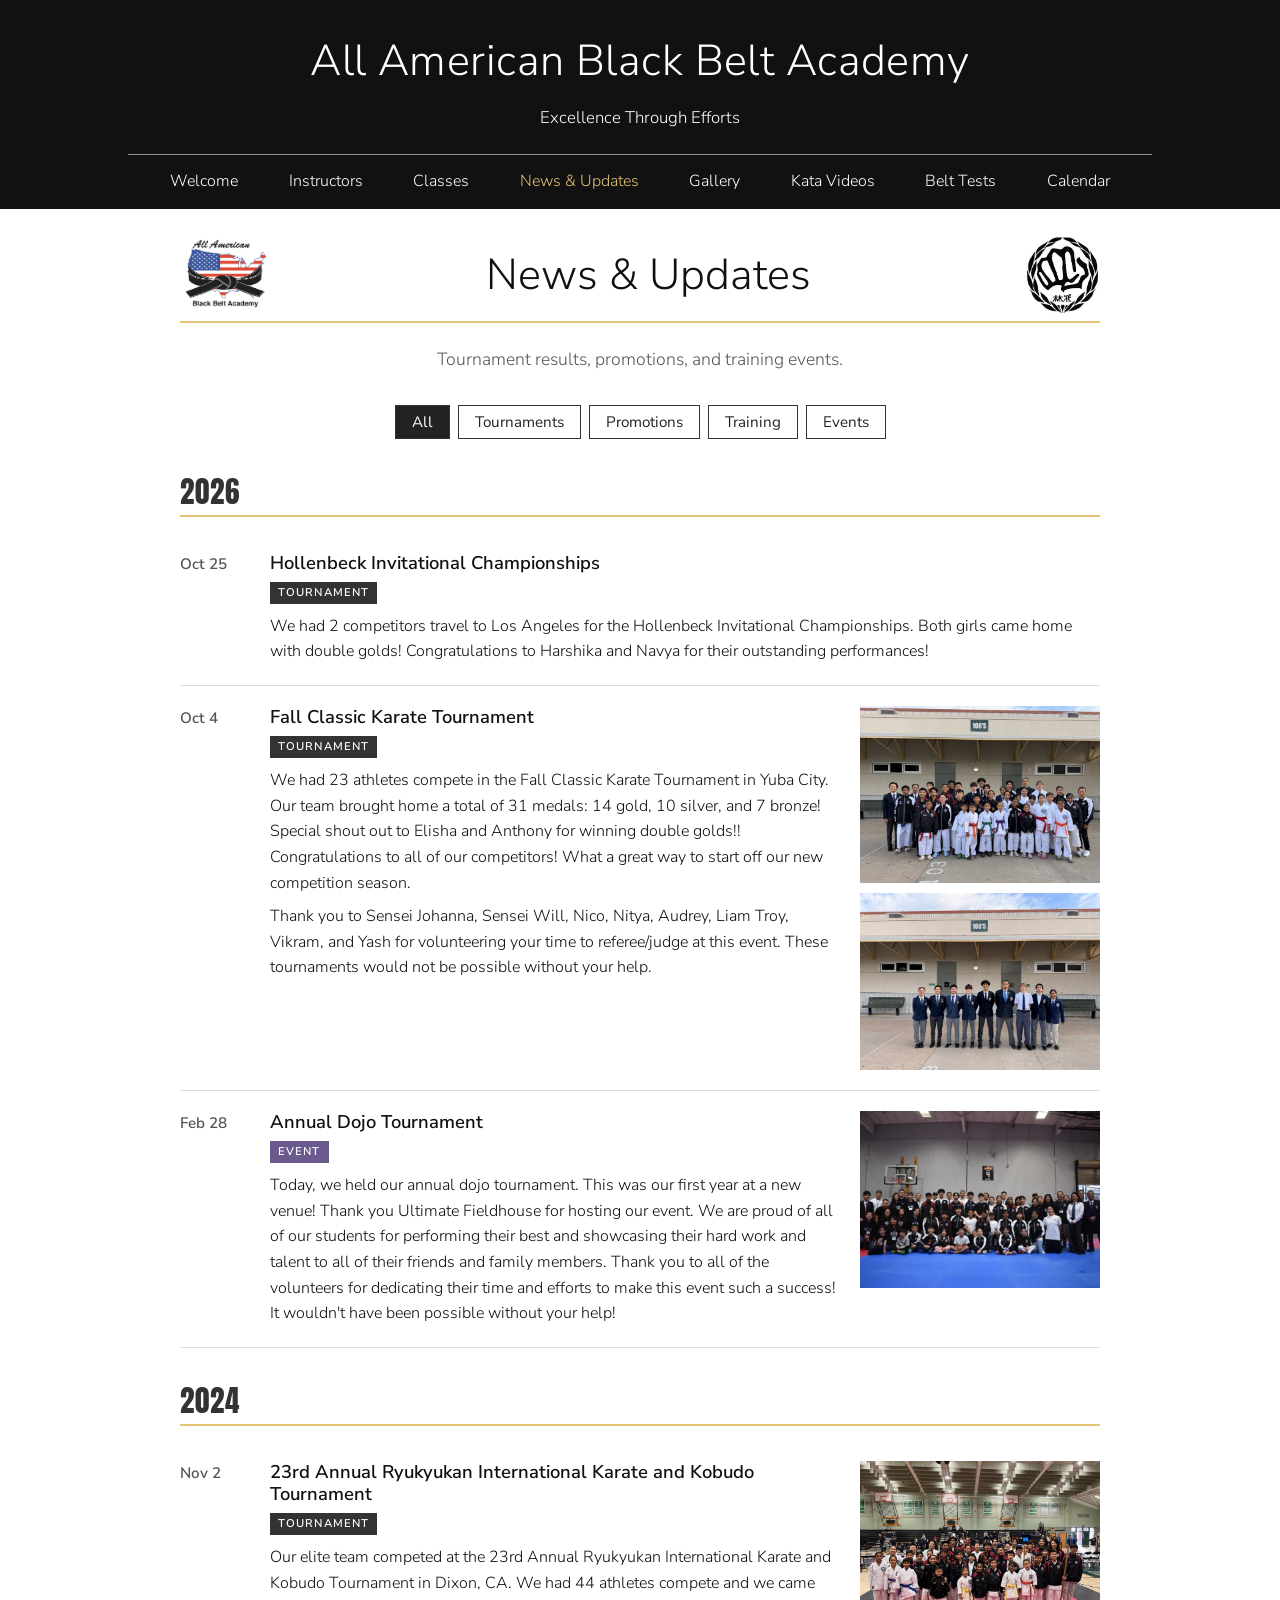
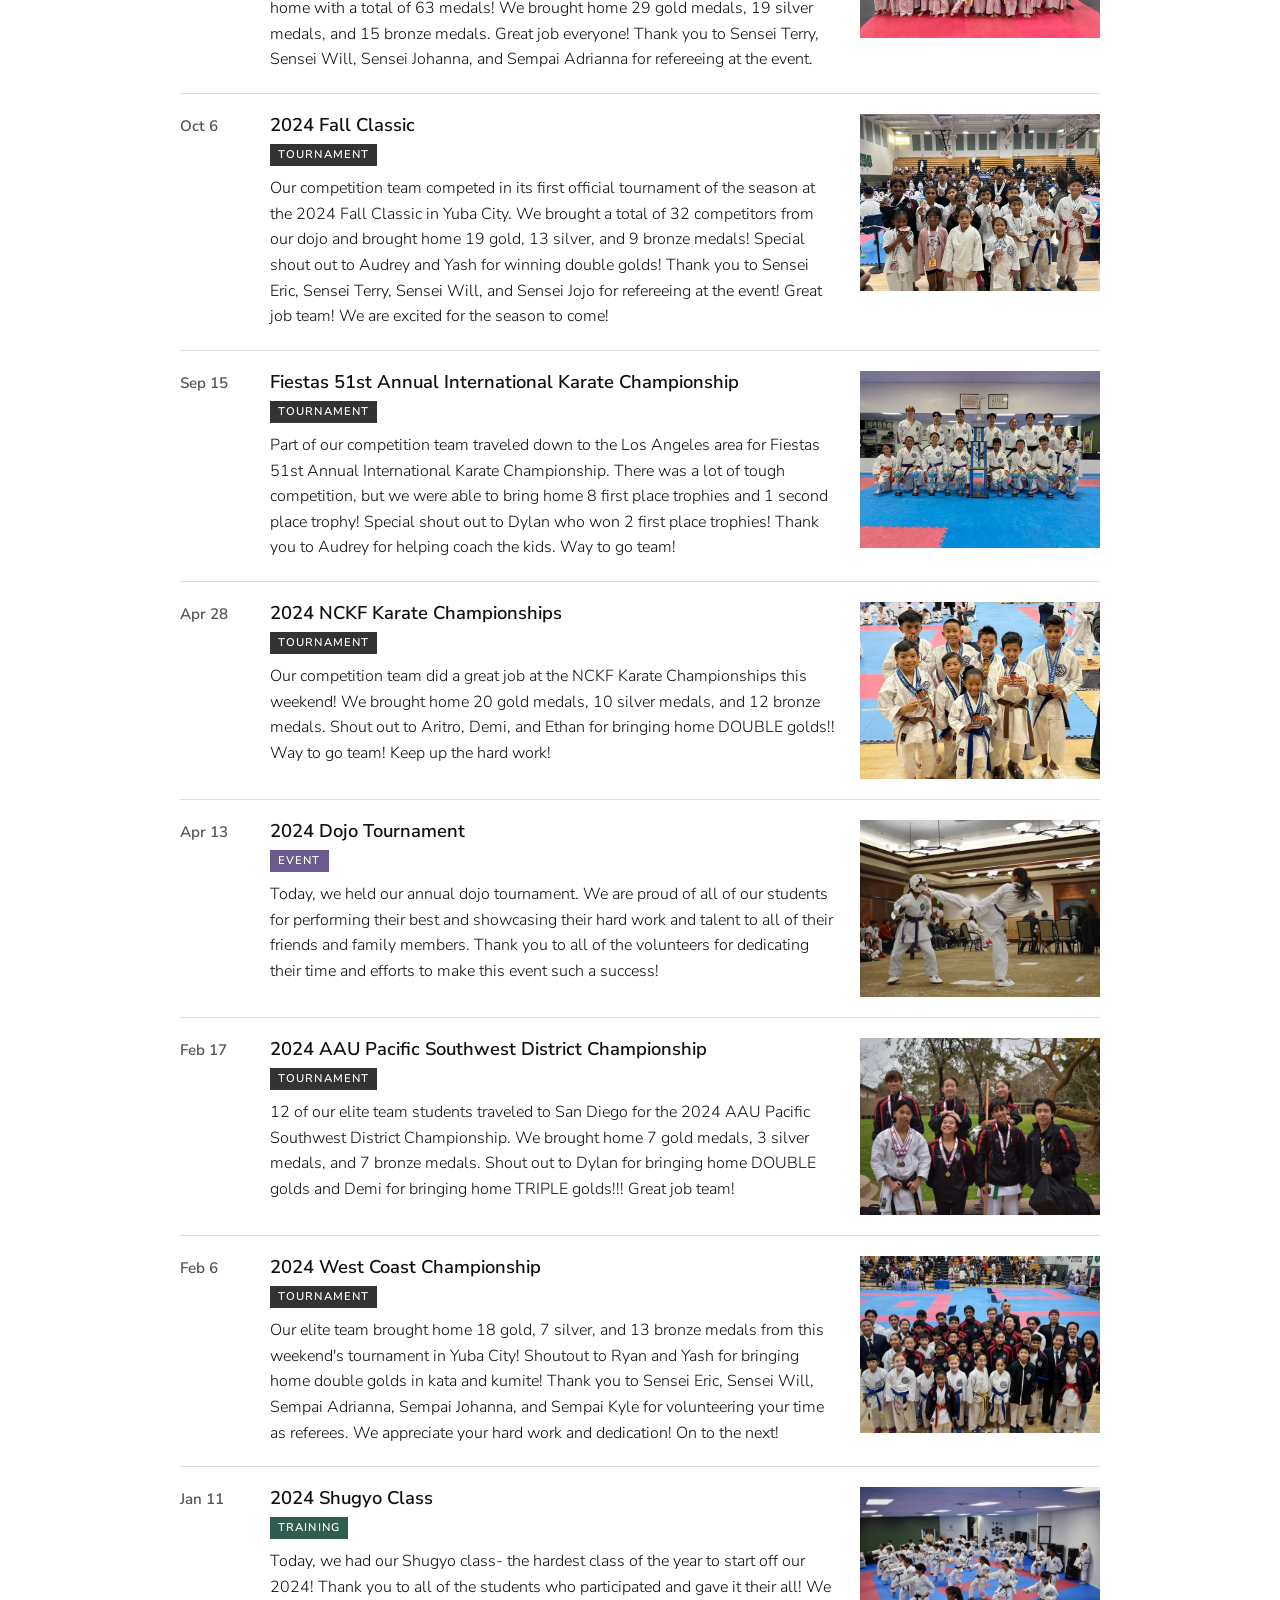
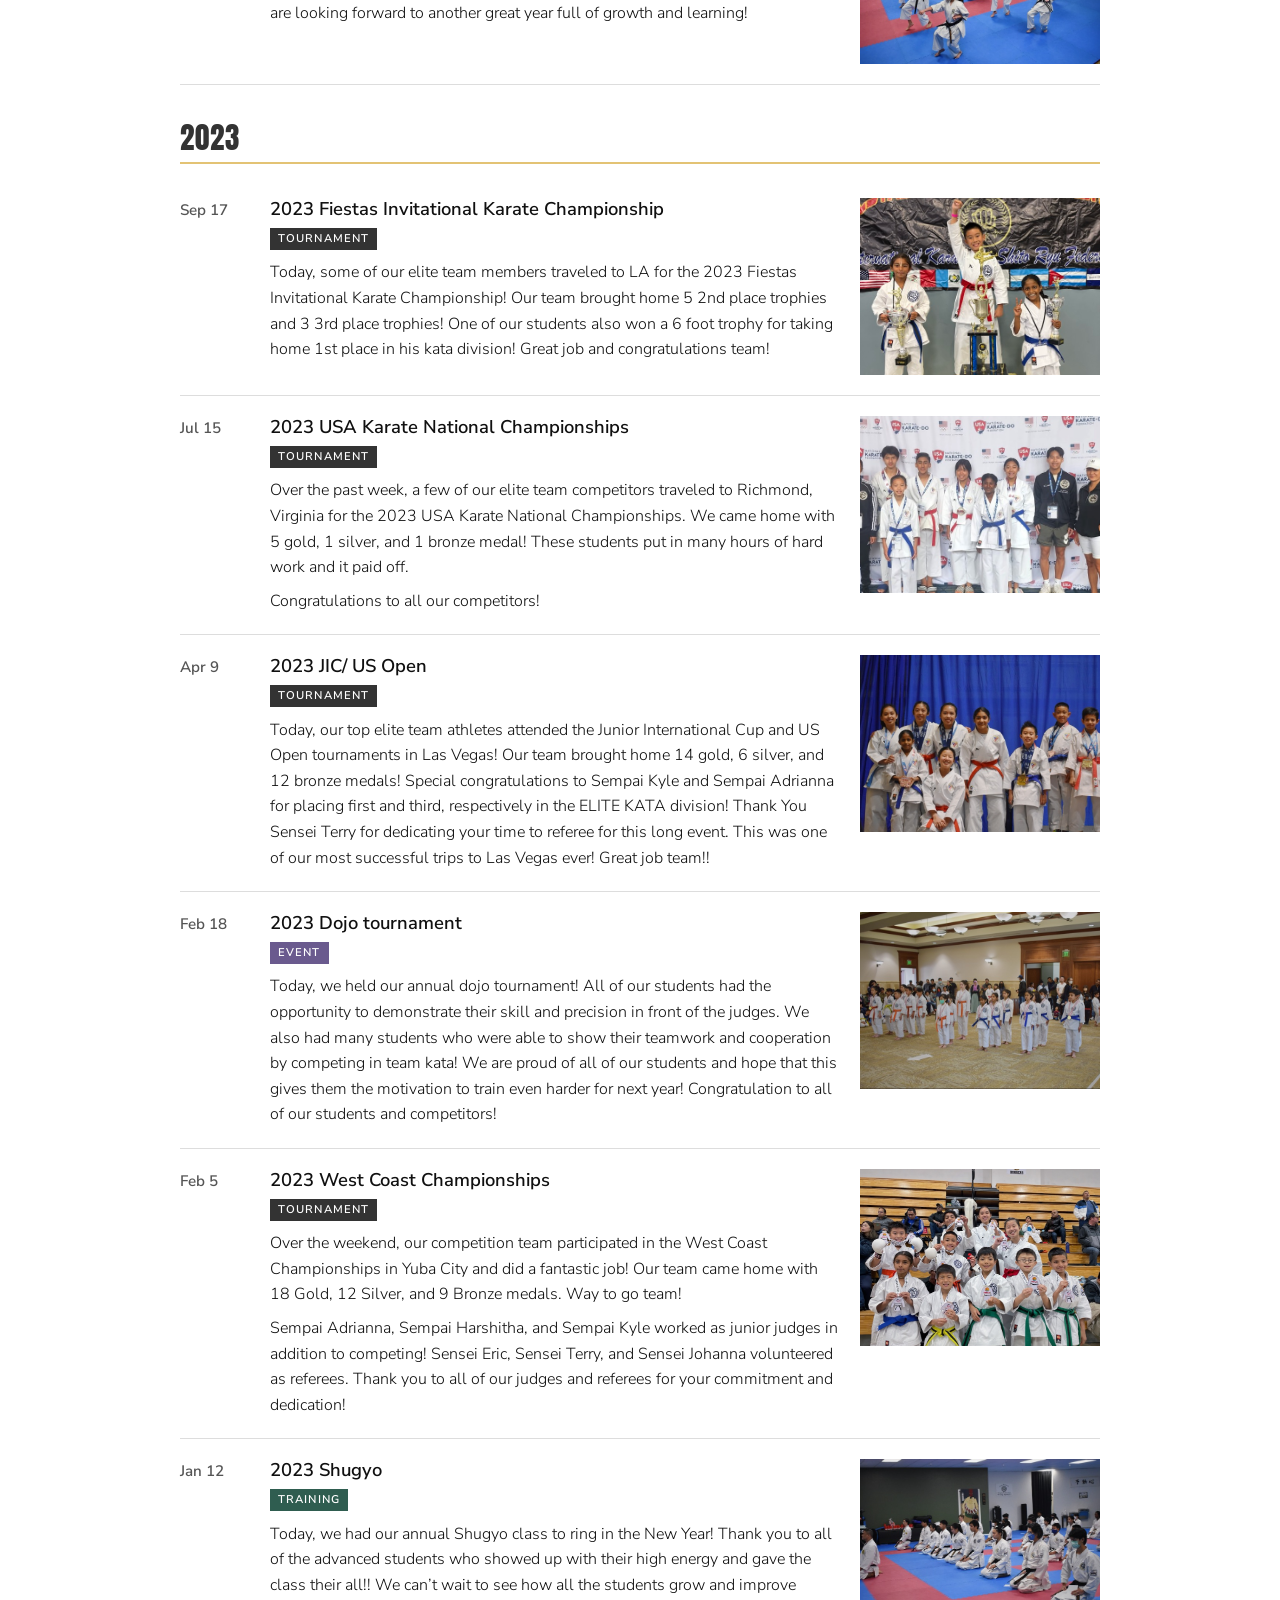
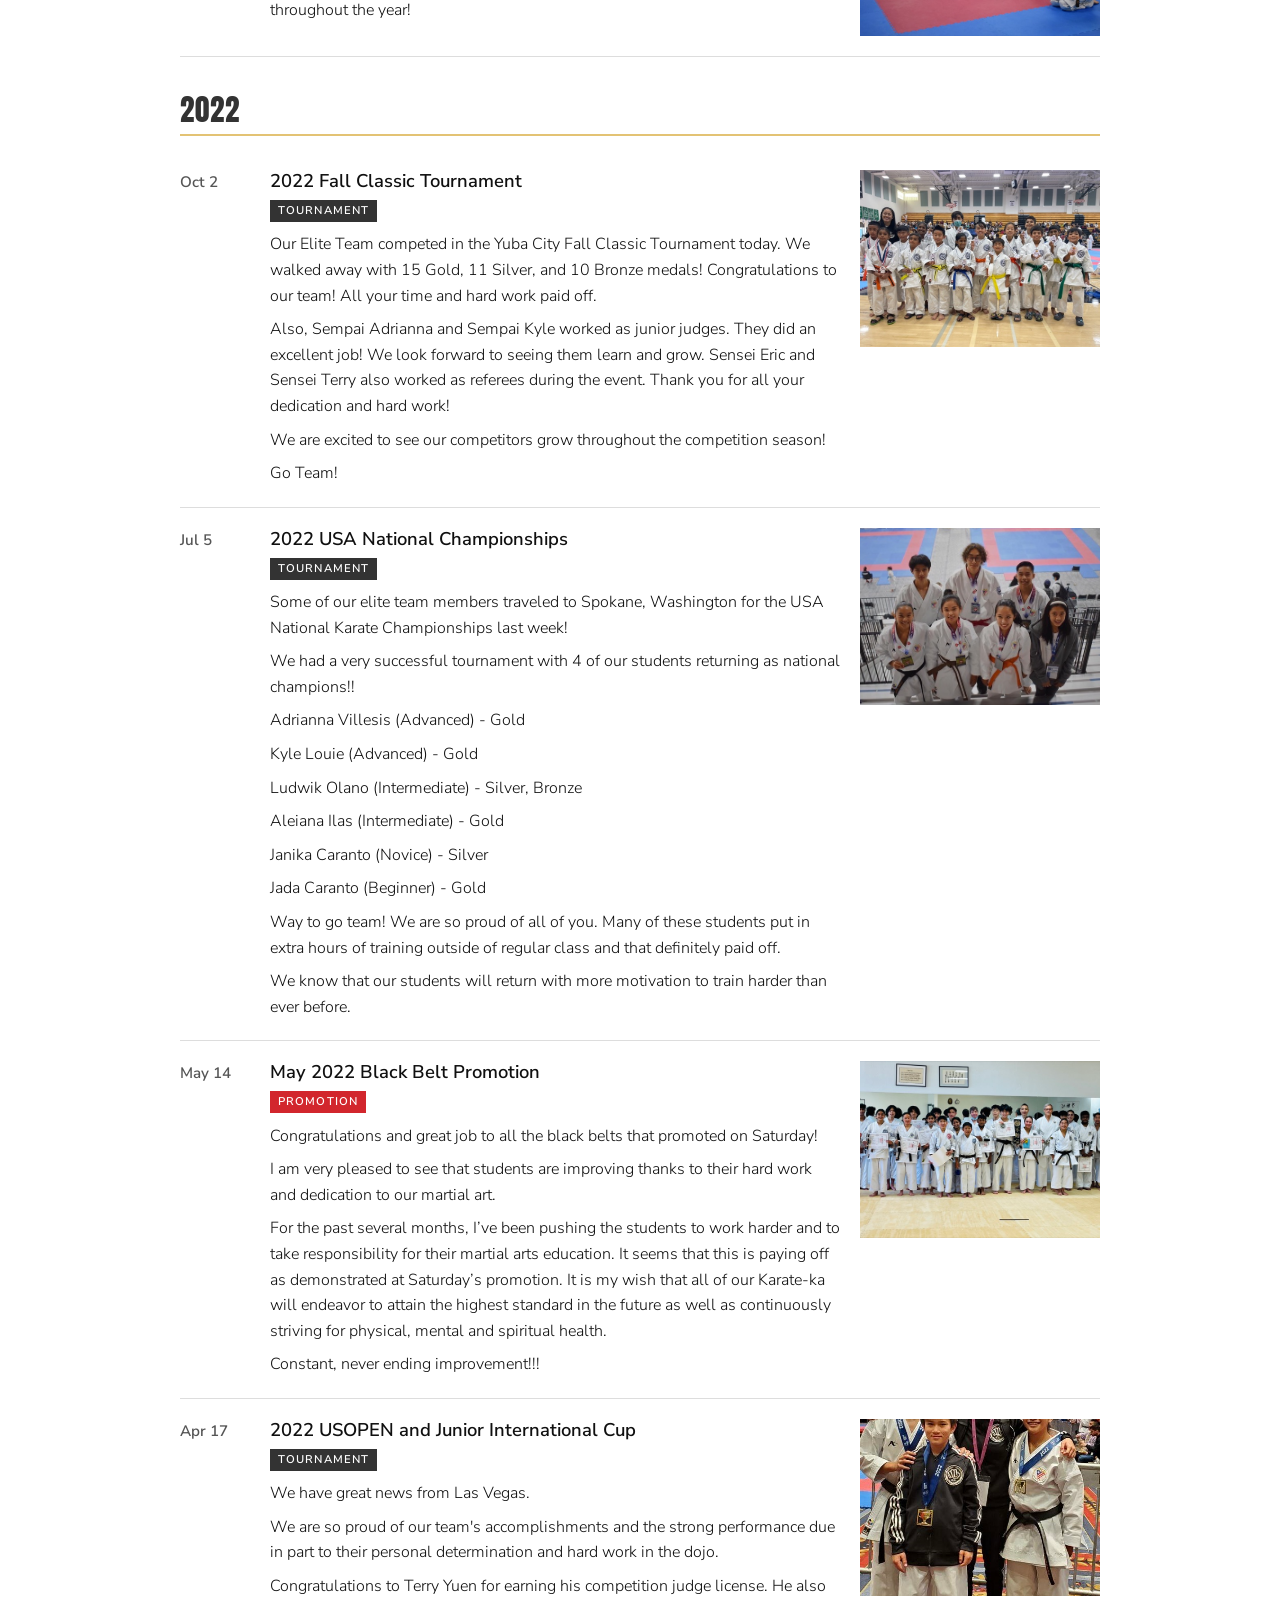
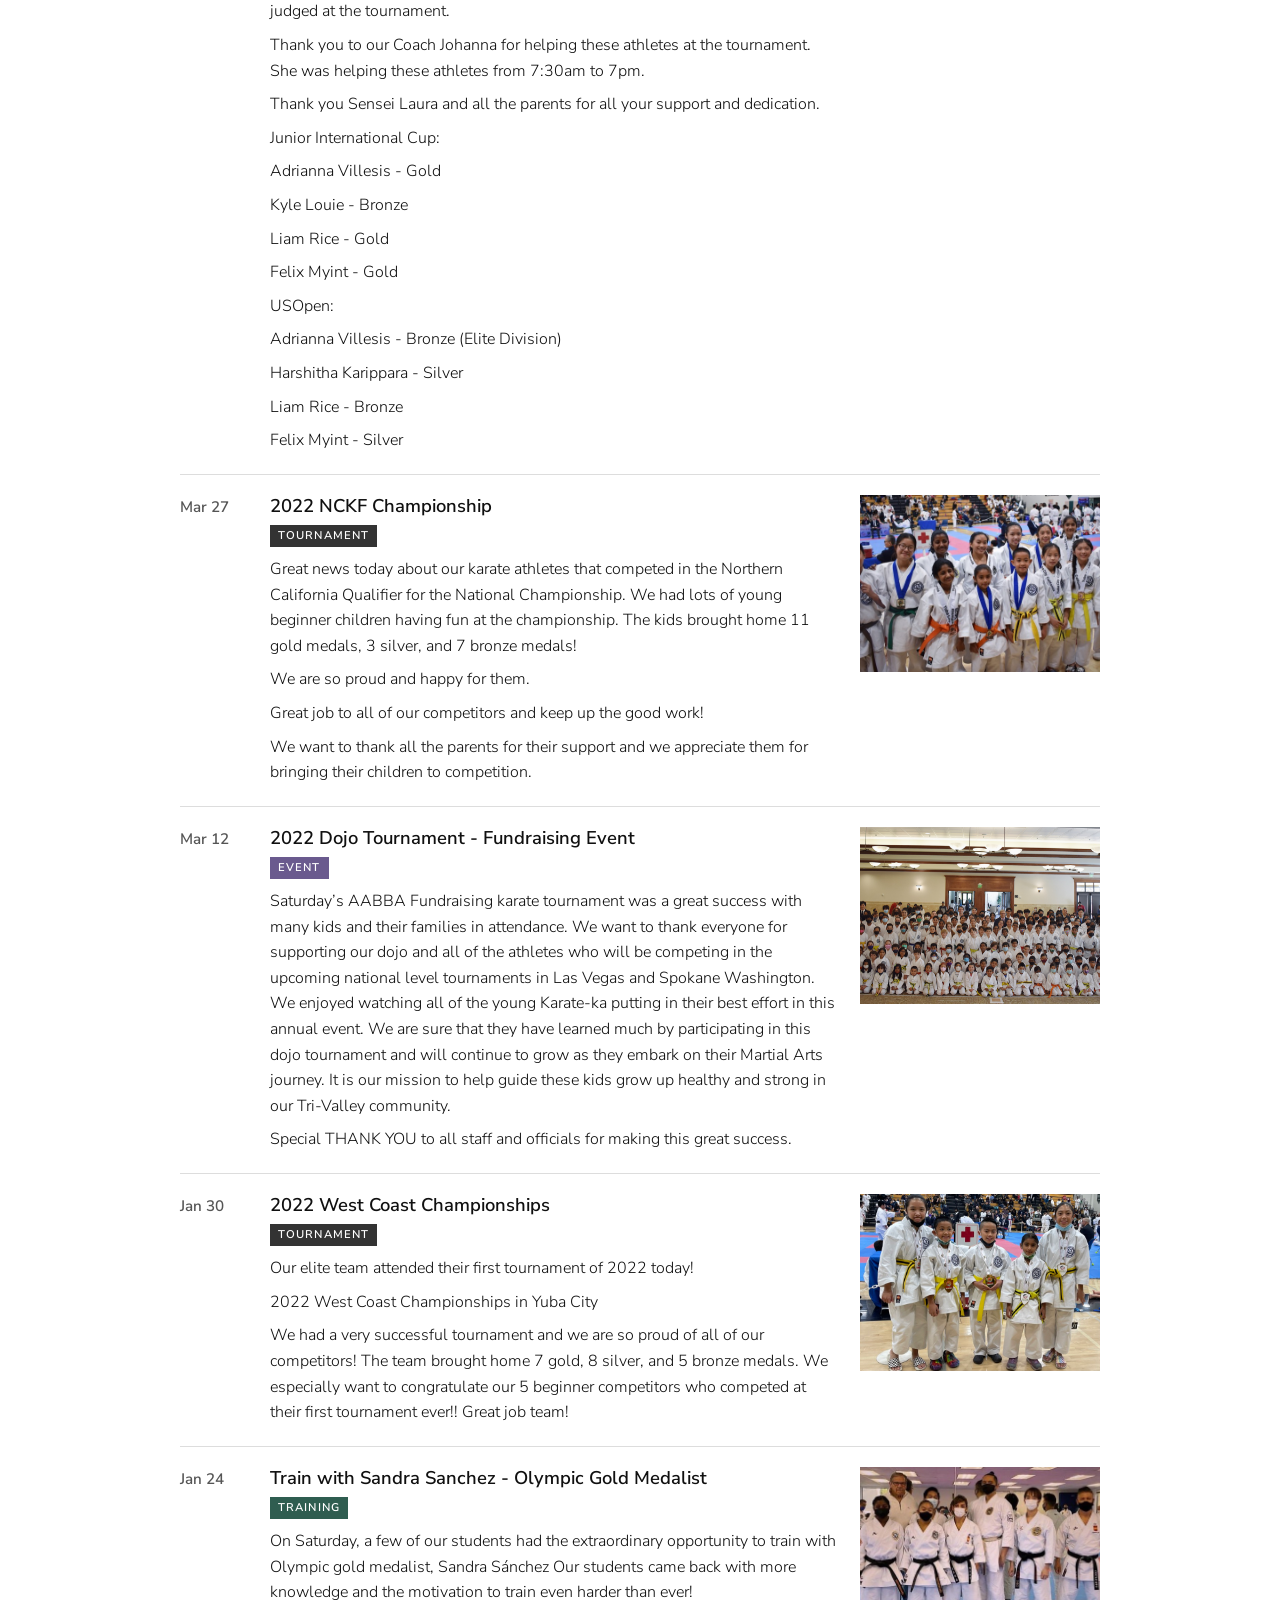
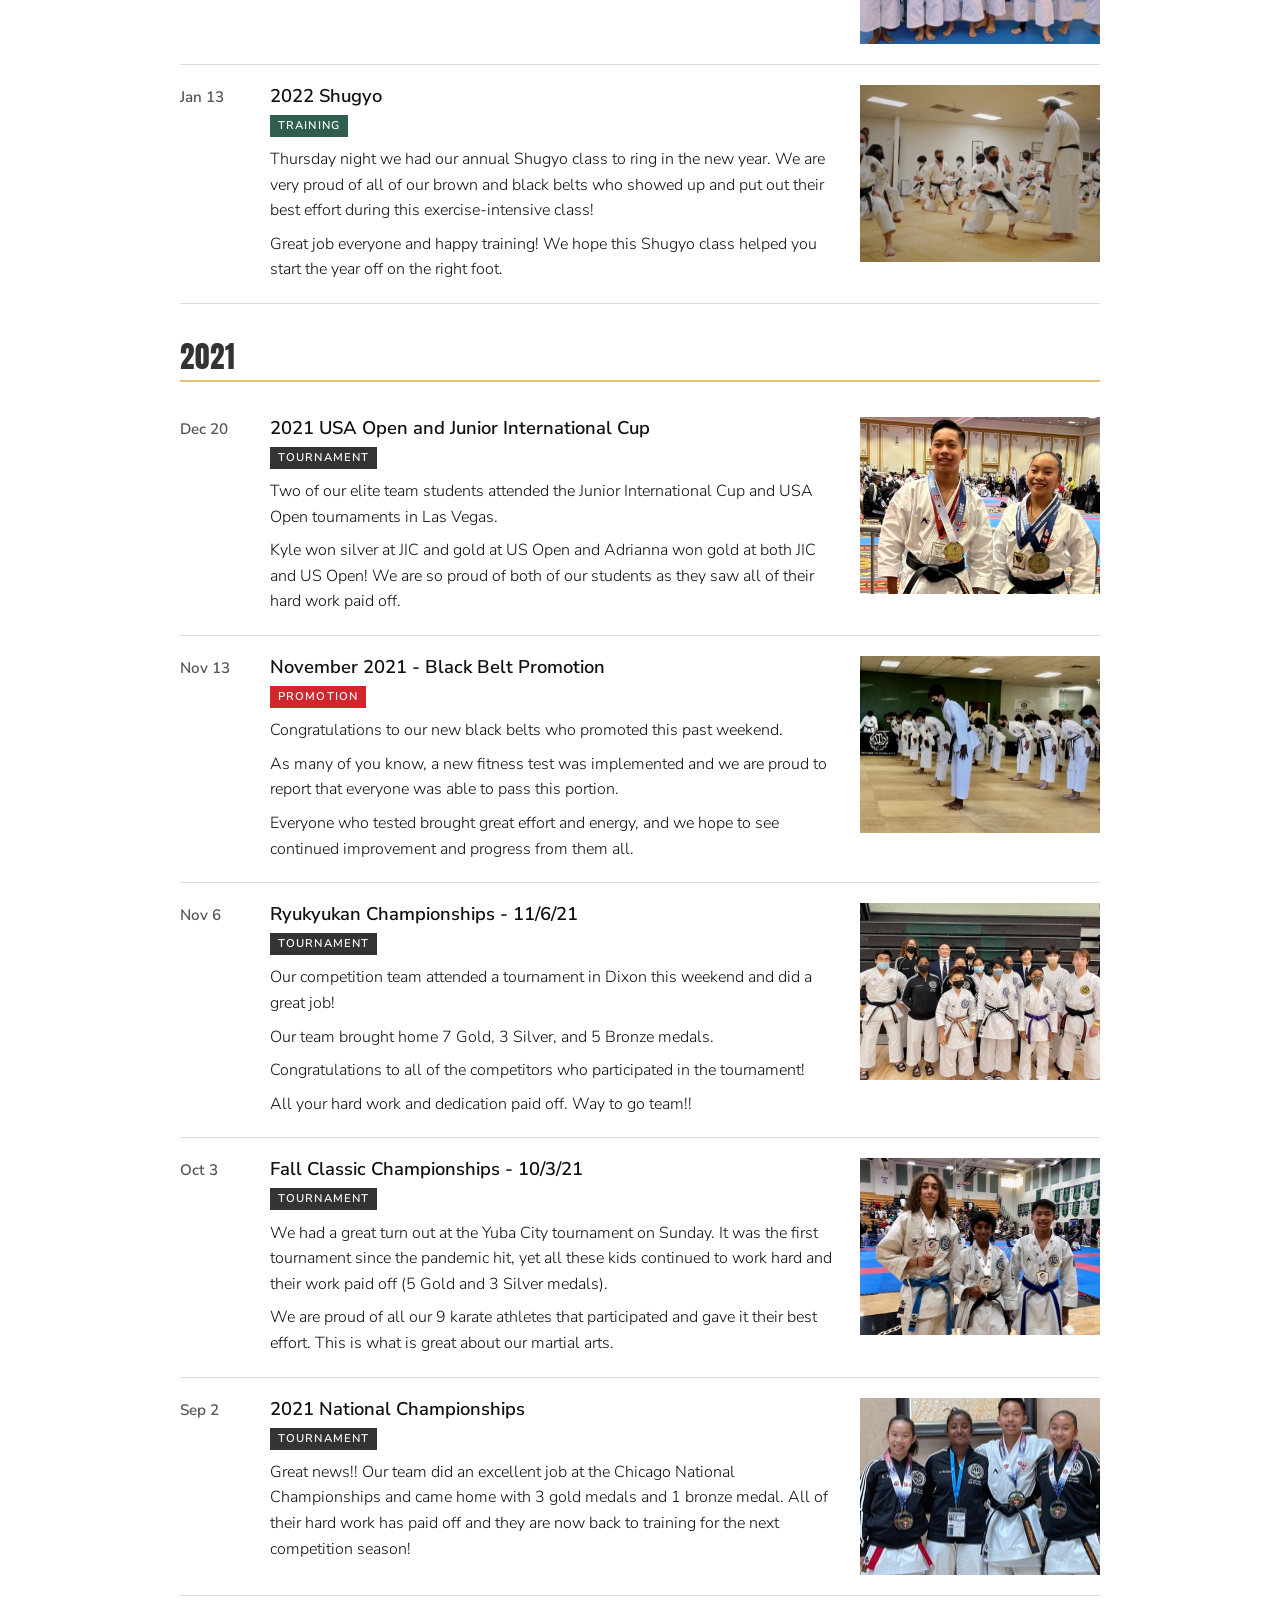
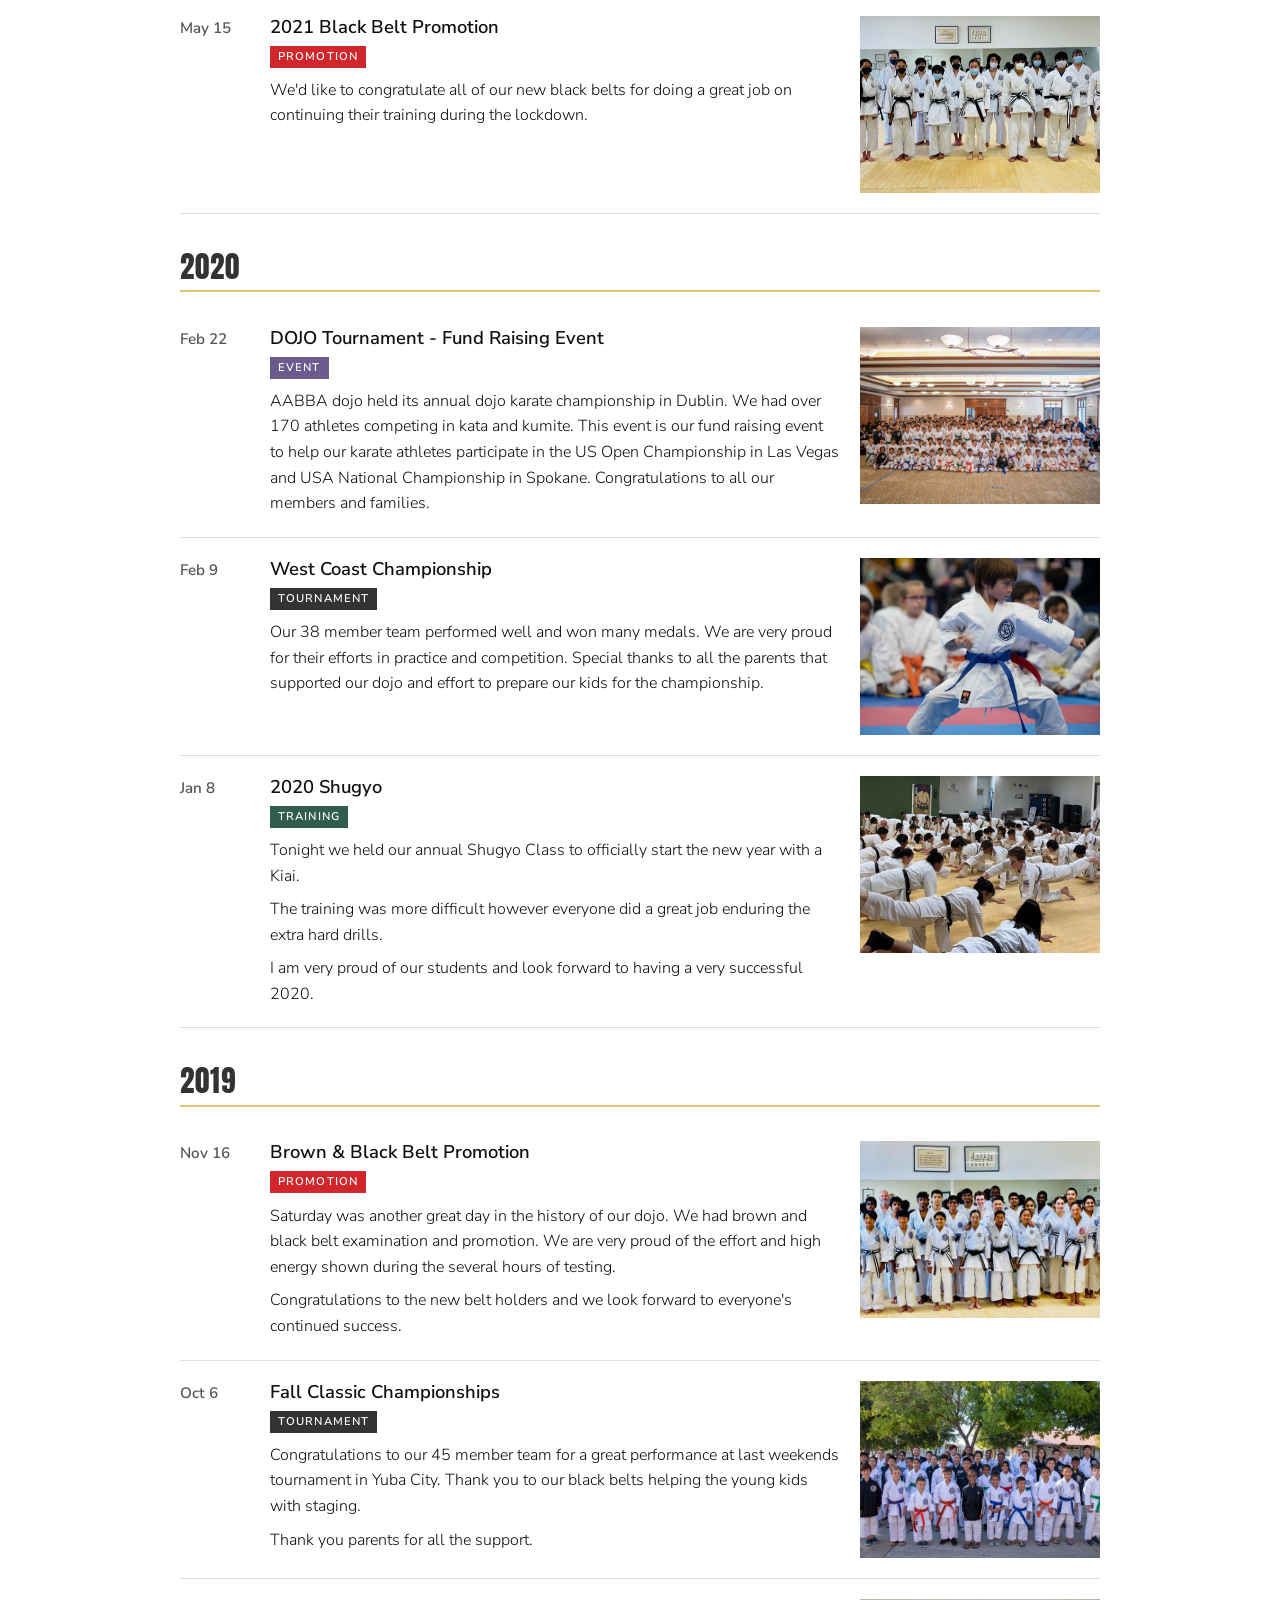
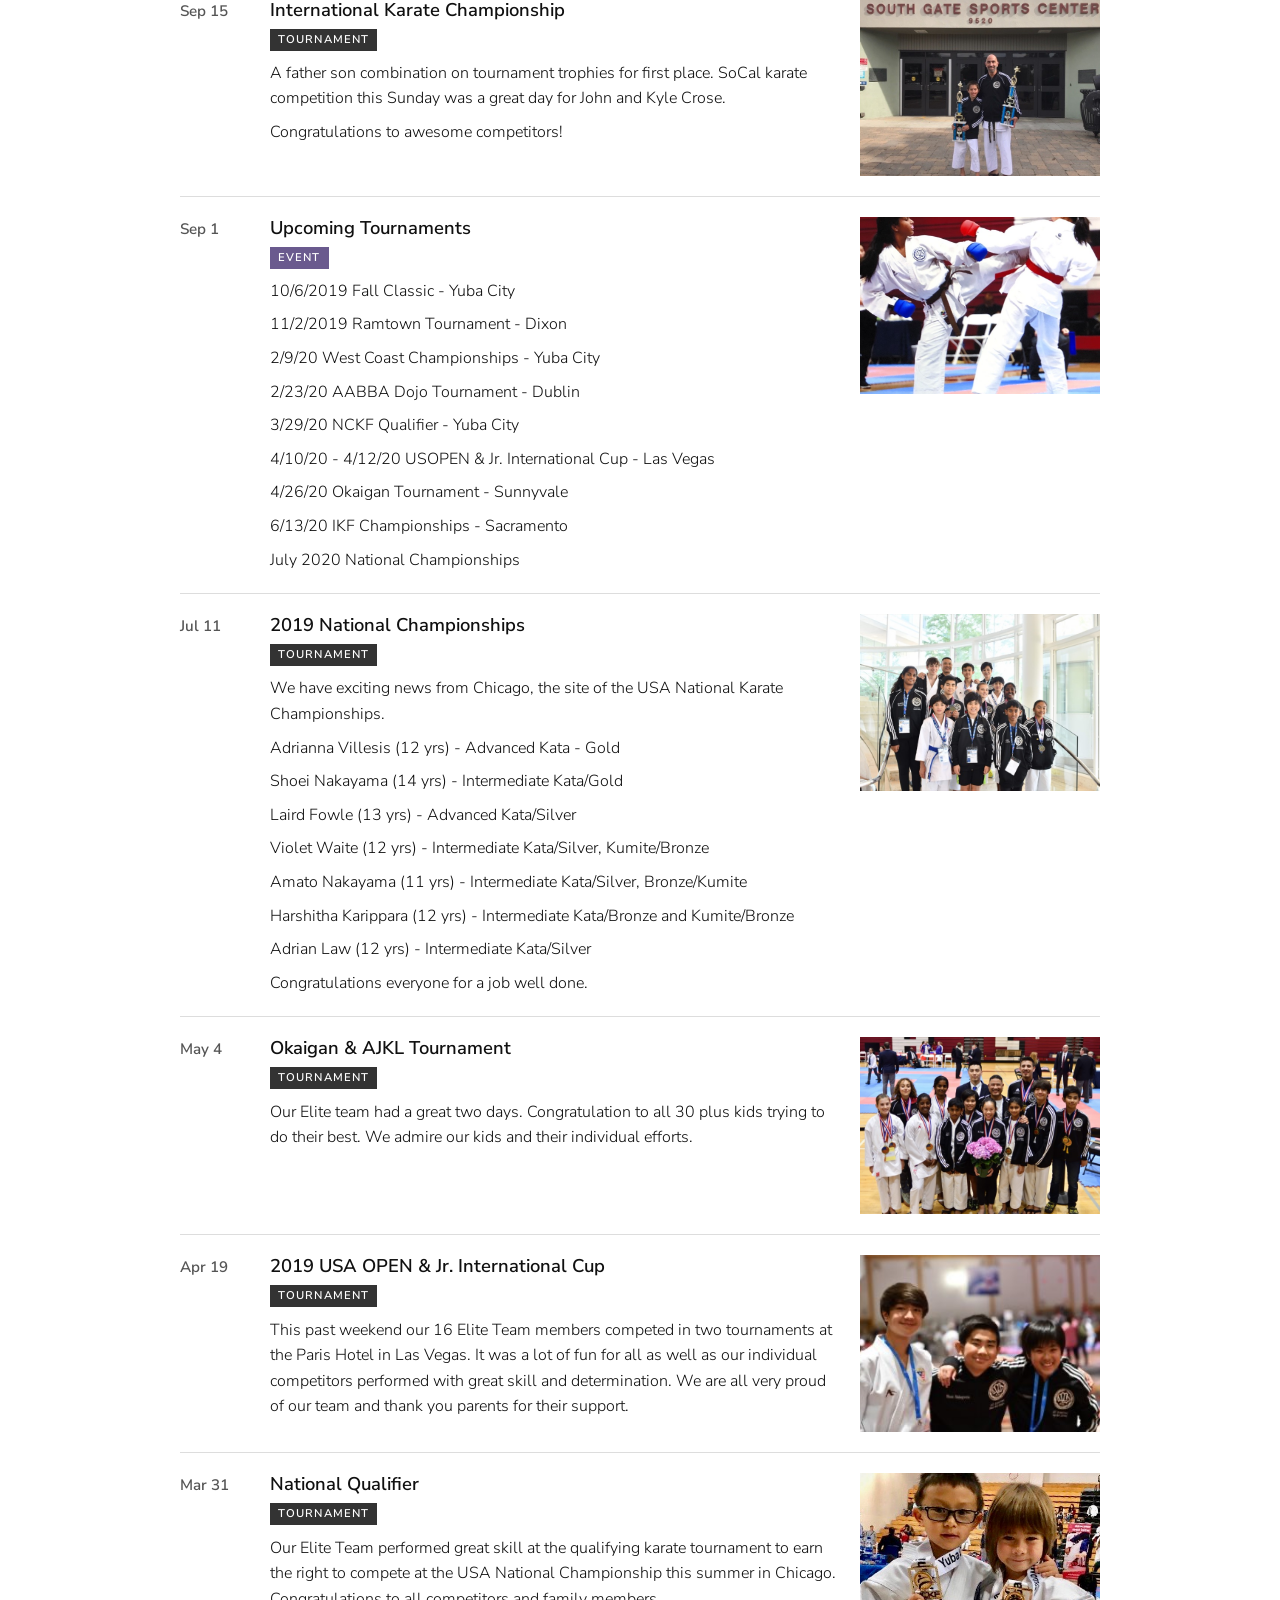
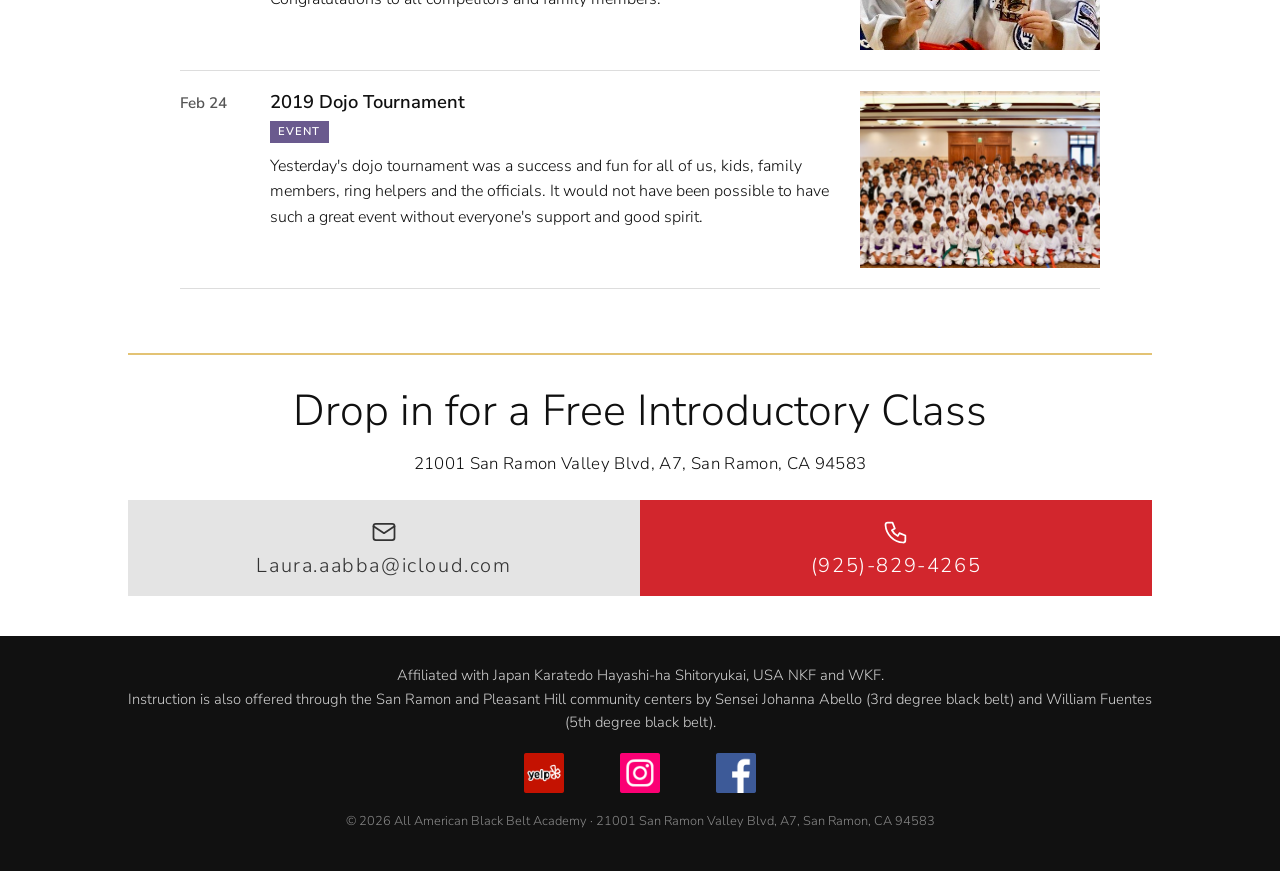
<file: news.html>
<!doctype html>
<html lang="en">
<head>
<meta charset="utf-8">
<meta name="viewport" content="width=device-width, initial-scale=1">
<title>News &amp; Updates | All American Black Belt Academy</title>
<meta name="description" content="Tournament results, black belt promotions and training events from AABBA.">
<link rel="preconnect" href="https://fonts.googleapis.com">
<link rel="preconnect" href="https://fonts.gstatic.com" crossorigin>
<link href="https://fonts.googleapis.com/css2?family=Anton&family=Nunito+Sans:wght@300;400;600&display=swap" rel="stylesheet">
<link rel="stylesheet" href="css/styles.css?v=be2a399f">
</head>
<body>
<a class="skip" href="#main">Skip to content</a>
<header class="site-header">
  <div class="wrap">
    <a class="brand" href="./"><span class="title">All American Black Belt Academy</span><span class="motto">Excellence Through Efforts</span></a>
    <button class="nav-toggle" aria-expanded="false" aria-controls="nav">Menu</button>
    <nav class="nav" id="nav" aria-label="Main"><ul><li><a href="./">Welcome</a></li><li><a href="instructors">Instructors</a></li><li><a href="classes">Classes</a></li><li><a href="news" aria-current="page">News &amp; Updates</a></li><li><a href="gallery">Gallery</a></li><li><a href="kata">Kata Videos</a></li><li><a href="tests">Belt Tests</a></li><li><a href="calendar">Calendar</a></li></ul></nav>
  </div>
</header>
<main id="main">
<section class="pagehead"><div class="wrap narrow"><div class="headrow"><img class="logo" src="assets/img/sm/logo-aabba.jpg" alt="" width="120" height="93"><h1>News &amp; Updates</h1><img class="logo" src="assets/img/sm/logo-hayashi-ha.jpg" alt="" width="96" height="104"></div><hr class="gold"><p class="lead">Tournament results, promotions, and training events.</p></div></section>
<section class="section"><div class="wrap narrow">
  <div class="filters" data-news-filter role="group" aria-label="Filter news"><button class="chip" data-cat="all" aria-pressed="true">All</button><button class="chip" data-cat="tournament" aria-pressed="false">Tournaments</button><button class="chip" data-cat="promotion" aria-pressed="false">Promotions</button><button class="chip" data-cat="training" aria-pressed="false">Training</button><button class="chip" data-cat="event" aria-pressed="false">Events</button></div>
  <section class="year-group"><h2>2026</h2><ul class="news-list"><li class="news-item no-photo" data-cat="tournament"><time datetime="2026-10-25">Oct 25</time>
<div class="news-body"><h3>Hollenbeck Invitational Championships</h3><span class="tag tournament">Tournament</span><p>We had 2 competitors travel to Los Angeles for the Hollenbeck Invitational Championships. Both girls came home with double golds! Congratulations to Harshika and Navya for their outstanding performances!</p></div></li><li class="news-item" data-cat="tournament"><time datetime="2026-10-04">Oct 4</time>
<div class="news-body"><h3>Fall Classic Karate Tournament</h3><span class="tag tournament">Tournament</span><p>We had 23 athletes compete in the Fall Classic Karate Tournament in Yuba City. Our team brought home a total of 31 medals: 14 gold, 10 silver, and 7 bronze! Special shout out to Elisha and Anthony for winning double golds!! Congratulations to all of our competitors! What a great way to start off our new competition season.</p><p>Thank you to Sensei Johanna, Sensei Will, Nico, Nitya, Audrey, Liam Troy, Vikram, and Yash for volunteering your time to referee/judge at this event. These tournaments would not be possible without your help.</p></div><div class="news-photos"><button class="news-photo" data-full="assets/img/fall-classic-2026-team.jpg" aria-label="Enlarge photo 1: Fall Classic Karate Tournament"><img src="assets/img/sm/fall-classic-2026-team.jpg" alt="" loading="lazy" width="480" height="354"></button><button class="news-photo" data-full="assets/img/fall-classic-2026-officials.jpg" aria-label="Enlarge photo 2: Fall Classic Karate Tournament"><img src="assets/img/sm/fall-classic-2026-officials.jpg" alt="" loading="lazy" width="480" height="354"></button></div></li><li class="news-item" data-cat="event"><time datetime="2026-02-28">Feb 28</time>
<div class="news-body"><h3>Annual Dojo Tournament</h3><span class="tag event">Event</span><p>Today, we held our annual dojo tournament. This was our first year at a new venue! Thank you Ultimate Fieldhouse for hosting our event. We are proud of all of our students for performing their best and showcasing their hard work and talent to all of their friends and family members. Thank you to all of the volunteers for dedicating their time and efforts to make this event such a success! It wouldn&#x27;t have been possible without your help!</p></div><div class="news-photos"><button class="news-photo" data-full="assets/img/news-2026-02-28-annual-dojo-tournament.jpg" aria-label="Enlarge photo: Annual Dojo Tournament"><img src="assets/img/sm/news-2026-02-28-annual-dojo-tournament.jpg" alt="" loading="lazy" width="480" height="354"></button></div></li></ul></section><section class="year-group"><h2>2024</h2><ul class="news-list"><li class="news-item" data-cat="tournament"><time datetime="2024-11-02">Nov 2</time>
<div class="news-body"><h3>23rd Annual Ryukyukan International Karate and Kobudo Tournament</h3><span class="tag tournament">Tournament</span><p>Our elite team competed at the 23rd Annual Ryukyukan International Karate and Kobudo Tournament in Dixon, CA. We had 44 athletes compete and we came home with a total of 63 medals! We brought home 29 gold medals, 19 silver medals, and 15 bronze medals. Great job everyone! Thank you to Sensei Terry, Sensei Will, Sensei Johanna, and Sempai Adrianna for refereeing at the event.</p></div><div class="news-photos"><button class="news-photo" data-full="assets/img/news-2024-11-02-23rd-annual-ryukyukan-international-kara.jpg" aria-label="Enlarge photo: 23rd Annual Ryukyukan International Karate and Kobudo Tournament"><img src="assets/img/sm/news-2024-11-02-23rd-annual-ryukyukan-international-kara.jpg" alt="" loading="lazy" width="480" height="354"></button></div></li><li class="news-item" data-cat="tournament"><time datetime="2024-10-06">Oct 6</time>
<div class="news-body"><h3>2024 Fall Classic</h3><span class="tag tournament">Tournament</span><p>Our competition team competed in its first official tournament of the season at the 2024 Fall Classic in Yuba City. We brought a total of 32 competitors from our dojo and brought home 19 gold, 13 silver, and 9 bronze medals! Special shout out to Audrey and Yash for winning double golds! Thank you to Sensei Eric, Sensei Terry, Sensei Will, and Sensei Jojo for refereeing at the event! Great job team! We are excited for the season to come!</p></div><div class="news-photos"><button class="news-photo" data-full="assets/img/news-2024-10-06-2024-fall-classic.jpg" aria-label="Enlarge photo: 2024 Fall Classic"><img src="assets/img/sm/news-2024-10-06-2024-fall-classic.jpg" alt="" loading="lazy" width="480" height="354"></button></div></li><li class="news-item" data-cat="tournament"><time datetime="2024-09-15">Sep 15</time>
<div class="news-body"><h3>Fiestas 51st Annual International Karate Championship</h3><span class="tag tournament">Tournament</span><p>Part of our competition team traveled down to the Los Angeles area for Fiestas 51st Annual International Karate Championship. There was a lot of tough competition, but we were able to bring home 8 first place trophies and 1 second place trophy! Special shout out to Dylan who won 2 first place trophies! Thank you to Audrey for helping coach the kids. Way to go team!</p></div><div class="news-photos"><button class="news-photo" data-full="assets/img/news-2024-09-15-fiestas-51st-annual-international-karate.jpg" aria-label="Enlarge photo: Fiestas 51st Annual International Karate Championship"><img src="assets/img/sm/news-2024-09-15-fiestas-51st-annual-international-karate.jpg" alt="" loading="lazy" width="480" height="354"></button></div></li><li class="news-item" data-cat="tournament"><time datetime="2024-04-28">Apr 28</time>
<div class="news-body"><h3>2024 NCKF Karate Championships</h3><span class="tag tournament">Tournament</span><p>Our competition team did a great job at the NCKF Karate Championships this weekend! We brought home 20 gold medals, 10 silver medals, and 12 bronze medals. Shout out to Aritro, Demi, and Ethan for bringing home DOUBLE golds!! Way to go team! Keep up the hard work!</p></div><div class="news-photos"><button class="news-photo" data-full="assets/img/news-2024-04-28-2024-nckf-karate-championships.jpg" aria-label="Enlarge photo: 2024 NCKF Karate Championships"><img src="assets/img/sm/news-2024-04-28-2024-nckf-karate-championships.jpg" alt="" loading="lazy" width="480" height="354"></button></div></li><li class="news-item" data-cat="event"><time datetime="2024-04-13">Apr 13</time>
<div class="news-body"><h3>2024 Dojo Tournament</h3><span class="tag event">Event</span><p>Today, we held our annual dojo tournament. We are proud of all of our students for performing their best and showcasing their hard work and talent to all of their friends and family members. Thank you to all of the volunteers for dedicating their time and efforts to make this event such a success!</p></div><div class="news-photos"><button class="news-photo" data-full="assets/img/class-kumite-class.jpg" aria-label="Enlarge photo: 2024 Dojo Tournament"><img src="assets/img/sm/class-kumite-class.jpg" alt="" loading="lazy" width="480" height="354"></button></div></li><li class="news-item" data-cat="tournament"><time datetime="2024-02-17">Feb 17</time>
<div class="news-body"><h3>2024 AAU Pacific Southwest District Championship</h3><span class="tag tournament">Tournament</span><p>12 of our elite team students traveled to San Diego for the 2024 AAU Pacific Southwest District Championship. We brought home 7 gold medals, 3 silver medals, and 7 bronze medals. Shout out to Dylan for bringing home DOUBLE golds and Demi for bringing home TRIPLE golds!!! Great job team!</p></div><div class="news-photos"><button class="news-photo" data-full="assets/img/news-2024-02-17-2024-aau-pacific-southwest-district-cham.jpg" aria-label="Enlarge photo: 2024 AAU Pacific Southwest District Championship"><img src="assets/img/sm/news-2024-02-17-2024-aau-pacific-southwest-district-cham.jpg" alt="" loading="lazy" width="480" height="354"></button></div></li><li class="news-item" data-cat="tournament"><time datetime="2024-02-06">Feb 6</time>
<div class="news-body"><h3>2024 West Coast Championship</h3><span class="tag tournament">Tournament</span><p>Our elite team brought home 18 gold, 7 silver, and 13 bronze medals from this weekend&#x27;s tournament in Yuba City! Shoutout to Ryan and Yash for bringing home double golds in kata and kumite! Thank you to Sensei Eric, Sensei Will, Sempai Adrianna, Sempai Johanna, and Sempai Kyle for volunteering your time as referees. We appreciate your hard work and dedication! On to the next!</p></div><div class="news-photos"><button class="news-photo" data-full="assets/img/news-2024-02-06-2024-west-coast-championship.jpg" aria-label="Enlarge photo: 2024 West Coast Championship"><img src="assets/img/sm/news-2024-02-06-2024-west-coast-championship.jpg" alt="" loading="lazy" width="480" height="354"></button></div></li><li class="news-item" data-cat="training"><time datetime="2024-01-11">Jan 11</time>
<div class="news-body"><h3>2024 Shugyo Class</h3><span class="tag training">Training</span><p>Today, we had our Shugyo class- the hardest class of the year to start off our 2024! Thank you to all of the students who participated and gave it their all! We are looking forward to another great year full of growth and learning!</p></div><div class="news-photos"><button class="news-photo" data-full="assets/img/news-2024-01-11-2024-shugyo-class.jpg" aria-label="Enlarge photo: 2024 Shugyo Class"><img src="assets/img/sm/news-2024-01-11-2024-shugyo-class.jpg" alt="" loading="lazy" width="480" height="354"></button></div></li></ul></section><section class="year-group"><h2>2023</h2><ul class="news-list"><li class="news-item" data-cat="tournament"><time datetime="2023-09-17">Sep 17</time>
<div class="news-body"><h3>2023 Fiestas Invitational Karate Championship</h3><span class="tag tournament">Tournament</span><p>Today, some of our elite team members traveled to LA for the 2023 Fiestas Invitational Karate Championship! Our team brought home 5 2nd place trophies and 3 3rd place trophies! One of our students also won a 6 foot trophy for taking home 1st place in his kata division! Great job and congratulations team!</p></div><div class="news-photos"><button class="news-photo" data-full="assets/img/news-2023-09-17-2023-fiestas-invitational-karate-champio.jpg" aria-label="Enlarge photo: 2023 Fiestas Invitational Karate Championship"><img src="assets/img/sm/news-2023-09-17-2023-fiestas-invitational-karate-champio.jpg" alt="" loading="lazy" width="480" height="354"></button></div></li><li class="news-item" data-cat="tournament"><time datetime="2023-07-15">Jul 15</time>
<div class="news-body"><h3>2023 USA Karate National Championships</h3><span class="tag tournament">Tournament</span><p>Over the past week, a few of our elite team competitors traveled to Richmond, Virginia for the 2023 USA Karate National Championships. We came home with 5 gold, 1 silver, and 1 bronze medal! These students put in many hours of hard work and it paid off.</p><p>Congratulations to all our competitors!</p></div><div class="news-photos"><button class="news-photo" data-full="assets/img/news-2023-07-15-2023-usa-karate-national-championships.jpg" aria-label="Enlarge photo: 2023 USA Karate National Championships"><img src="assets/img/sm/news-2023-07-15-2023-usa-karate-national-championships.jpg" alt="" loading="lazy" width="480" height="354"></button></div></li><li class="news-item" data-cat="tournament"><time datetime="2023-04-09">Apr 9</time>
<div class="news-body"><h3>2023 JIC/ US Open</h3><span class="tag tournament">Tournament</span><p>Today, our top elite team athletes attended the Junior International Cup and US Open tournaments in Las Vegas! Our team brought home 14 gold, 6 silver, and 12 bronze medals! Special congratulations to Sempai Kyle and Sempai Adrianna for placing first and third, respectively in the ELITE KATA division! Thank You Sensei Terry for dedicating your time to referee for this long event. This was one of our most successful trips to Las Vegas ever! Great job team!!</p></div><div class="news-photos"><button class="news-photo" data-full="assets/img/news-2023-04-09-2023-jic-us-open.jpg" aria-label="Enlarge photo: 2023 JIC/ US Open"><img src="assets/img/sm/news-2023-04-09-2023-jic-us-open.jpg" alt="" loading="lazy" width="480" height="354"></button></div></li><li class="news-item" data-cat="event"><time datetime="2023-02-18">Feb 18</time>
<div class="news-body"><h3>2023 Dojo tournament</h3><span class="tag event">Event</span><p>Today, we held our annual dojo tournament! All of our students had the opportunity to demonstrate their skill and precision in front of the judges. We also had many students who were able to show their teamwork and cooperation by competing in team kata! We are proud of all of our students and hope that this gives them the motivation to train even harder for next year! Congratulation to all of our students and competitors!</p></div><div class="news-photos"><button class="news-photo" data-full="assets/img/news-2023-02-18-2023-dojo-tournament.jpg" aria-label="Enlarge photo: 2023 Dojo tournament"><img src="assets/img/sm/news-2023-02-18-2023-dojo-tournament.jpg" alt="" loading="lazy" width="480" height="354"></button></div></li><li class="news-item" data-cat="tournament"><time datetime="2023-02-05">Feb 5</time>
<div class="news-body"><h3>2023 West Coast Championships</h3><span class="tag tournament">Tournament</span><p>Over the weekend, our competition team participated in the West Coast Championships in Yuba City and did a fantastic job! Our team came home with 18 Gold, 12 Silver, and 9 Bronze medals. Way to go team!</p><p>Sempai Adrianna, Sempai Harshitha, and Sempai Kyle worked as junior judges in addition to competing! Sensei Eric, Sensei Terry, and Sensei Johanna volunteered as referees. Thank you to all of our judges and referees for your commitment and dedication!</p></div><div class="news-photos"><button class="news-photo" data-full="assets/img/news-2023-02-05-2023-west-coast-championships.jpg" aria-label="Enlarge photo: 2023 West Coast Championships"><img src="assets/img/sm/news-2023-02-05-2023-west-coast-championships.jpg" alt="" loading="lazy" width="480" height="354"></button></div></li><li class="news-item" data-cat="training"><time datetime="2023-01-12">Jan 12</time>
<div class="news-body"><h3>2023 Shugyo</h3><span class="tag training">Training</span><p>Today, we had our annual Shugyo class to ring in the New Year! Thank you to all of the advanced students who showed up with their high energy and gave the class their all!! We can’t wait to see how all the students grow and improve throughout the year!</p></div><div class="news-photos"><button class="news-photo" data-full="assets/img/news-2023-01-12-2023-shugyo.jpg" aria-label="Enlarge photo: 2023 Shugyo"><img src="assets/img/sm/news-2023-01-12-2023-shugyo.jpg" alt="" loading="lazy" width="480" height="354"></button></div></li></ul></section><section class="year-group"><h2>2022</h2><ul class="news-list"><li class="news-item" data-cat="tournament"><time datetime="2022-10-02">Oct 2</time>
<div class="news-body"><h3>2022 Fall Classic Tournament</h3><span class="tag tournament">Tournament</span><p>Our Elite Team competed in the Yuba City Fall Classic Tournament today. We walked away with 15 Gold, 11 Silver, and 10 Bronze medals! Congratulations to our team! All your time and hard work paid off.</p><p>Also, Sempai Adrianna and Sempai Kyle worked as junior judges. They did an excellent job! We look forward to seeing them learn and grow. Sensei Eric and Sensei Terry also worked as referees during the event. Thank you for all your dedication and hard work!</p><p>We are excited to see our competitors grow throughout the competition season!</p><p>Go Team!</p></div><div class="news-photos"><button class="news-photo" data-full="assets/img/news-2022-10-02-2022-fall-classic-tournament.jpg" aria-label="Enlarge photo: 2022 Fall Classic Tournament"><img src="assets/img/sm/news-2022-10-02-2022-fall-classic-tournament.jpg" alt="" loading="lazy" width="480" height="354"></button></div></li><li class="news-item" data-cat="tournament"><time datetime="2022-07-05">Jul 5</time>
<div class="news-body"><h3>2022 USA National Championships</h3><span class="tag tournament">Tournament</span><p>Some of our elite team members traveled to Spokane, Washington for the USA National Karate Championships last week!</p><p>We had a very successful tournament with 4 of our students returning as national champions!!</p><p>Adrianna Villesis (Advanced) - Gold</p><p>Kyle Louie (Advanced) - Gold</p><p>Ludwik Olano (Intermediate) - Silver, Bronze</p><p>Aleiana Ilas (Intermediate) - Gold</p><p>Janika Caranto (Novice) - Silver</p><p>Jada Caranto (Beginner) - Gold</p><p>Way to go team! We are so proud of all of you. Many of these students put in extra hours of training outside of regular class and that definitely paid off.</p><p>We know that our students will return with more motivation to train harder than ever before.</p></div><div class="news-photos"><button class="news-photo" data-full="assets/img/news-2022-07-05-2022-usa-national-championships.jpg" aria-label="Enlarge photo: 2022 USA National Championships"><img src="assets/img/sm/news-2022-07-05-2022-usa-national-championships.jpg" alt="" loading="lazy" width="480" height="354"></button></div></li><li class="news-item" data-cat="promotion"><time datetime="2022-05-14">May 14</time>
<div class="news-body"><h3>May 2022 Black Belt Promotion</h3><span class="tag promotion">Promotion</span><p>Congratulations and great job to all the black belts that promoted on Saturday!</p><p>I am very pleased to see that students are improving thanks to their hard work and dedication to our martial art.</p><p>For the past several months, I’ve been pushing the students to work harder and to take responsibility for their martial arts education. It seems that this is paying off as demonstrated at Saturday’s promotion. It is my wish that all of our Karate-ka will endeavor to attain the highest standard in the future as well as continuously striving for physical, mental and spiritual health.</p><p>Constant, never ending improvement!!!</p></div><div class="news-photos"><button class="news-photo" data-full="assets/img/news-2022-05-14-may-2022-black-belt-promotion.jpg" aria-label="Enlarge photo: May 2022 Black Belt Promotion"><img src="assets/img/sm/news-2022-05-14-may-2022-black-belt-promotion.jpg" alt="" loading="lazy" width="480" height="354"></button></div></li><li class="news-item" data-cat="tournament"><time datetime="2022-04-17">Apr 17</time>
<div class="news-body"><h3>2022 USOPEN and Junior International Cup</h3><span class="tag tournament">Tournament</span><p>We have great news from Las Vegas.</p><p>We are so proud of our team&#x27;s accomplishments and the strong performance due in part to their personal determination and hard work in the dojo.</p><p>Congratulations to Terry Yuen for earning his competition judge license. He also judged at the tournament.</p><p>Thank you to our Coach Johanna for helping these athletes at the tournament. She was helping these athletes from 7:30am to 7pm.</p><p>Thank you Sensei Laura and all the parents for all your support and dedication.</p><p>Junior International Cup:</p><p>Adrianna Villesis - Gold</p><p>Kyle Louie - Bronze</p><p>Liam Rice - Gold</p><p>Felix Myint - Gold</p><p>USOpen:</p><p>Adrianna Villesis - Bronze (Elite Division)</p><p>Harshitha Karippara - Silver</p><p>Liam Rice - Bronze</p><p>Felix Myint - Silver</p></div><div class="news-photos"><button class="news-photo" data-full="assets/img/news-2022-04-17-2022-usopen-and-junior-international-cup.jpg" aria-label="Enlarge photo: 2022 USOPEN and Junior International Cup"><img src="assets/img/sm/news-2022-04-17-2022-usopen-and-junior-international-cup.jpg" alt="" loading="lazy" width="480" height="354"></button></div></li><li class="news-item" data-cat="tournament"><time datetime="2022-03-27">Mar 27</time>
<div class="news-body"><h3>2022 NCKF Championship</h3><span class="tag tournament">Tournament</span><p>Great news today about our karate athletes that competed in the Northern California Qualifier for the National Championship. We had lots of young beginner children having fun at the championship. The kids brought home 11 gold medals, 3 silver, and 7 bronze medals!</p><p>We are so proud and happy for them.</p><p>Great job to all of our competitors and keep up the good work!</p><p>We want to thank all the parents for their support and we appreciate them for bringing their children to competition.</p></div><div class="news-photos"><button class="news-photo" data-full="assets/img/news-2022-03-27-2022-nckf-championship.jpg" aria-label="Enlarge photo: 2022 NCKF Championship"><img src="assets/img/sm/news-2022-03-27-2022-nckf-championship.jpg" alt="" loading="lazy" width="480" height="354"></button></div></li><li class="news-item" data-cat="event"><time datetime="2022-03-12">Mar 12</time>
<div class="news-body"><h3>2022 Dojo Tournament - Fundraising Event</h3><span class="tag event">Event</span><p>Saturday’s AABBA Fundraising karate tournament was a great success with many kids and their families in attendance. We want to thank everyone for supporting our dojo and all of the athletes who will be competing in the upcoming national level tournaments in Las Vegas and Spokane Washington. We enjoyed watching all of the young Karate-ka putting in their best effort in this annual event. We are sure that they have learned much by participating in this dojo tournament and will continue to grow as they embark on their Martial Arts journey. It is our mission to help guide these kids grow up healthy and strong in our Tri-Valley community.</p><p>Special THANK YOU to all staff and officials for making this great success.</p></div><div class="news-photos"><button class="news-photo" data-full="assets/img/news-2022-03-12-2022-dojo-tournament-fundraising-event.png" aria-label="Enlarge photo: 2022 Dojo Tournament - Fundraising Event"><img src="assets/img/sm/news-2022-03-12-2022-dojo-tournament-fundraising-event.png" alt="" loading="lazy" width="480" height="354"></button></div></li><li class="news-item" data-cat="tournament"><time datetime="2022-01-30">Jan 30</time>
<div class="news-body"><h3>2022 West Coast Championships</h3><span class="tag tournament">Tournament</span><p>Our elite team attended their first tournament of 2022 today!</p><p>2022 West Coast Championships in Yuba City</p><p>We had a very successful tournament and we are so proud of all of our competitors! The team brought home 7 gold, 8 silver, and 5 bronze medals. We especially want to congratulate our 5 beginner competitors who competed at their first tournament ever!! Great job team!</p></div><div class="news-photos"><button class="news-photo" data-full="assets/img/news-2022-01-30-2022-west-coast-championships.jpg" aria-label="Enlarge photo: 2022 West Coast Championships"><img src="assets/img/sm/news-2022-01-30-2022-west-coast-championships.jpg" alt="" loading="lazy" width="480" height="354"></button></div></li><li class="news-item" data-cat="training"><time datetime="2022-01-24">Jan 24</time>
<div class="news-body"><h3>Train with Sandra Sanchez - Olympic Gold Medalist</h3><span class="tag training">Training</span><p>On Saturday, a few of our students had the extraordinary opportunity to train with Olympic gold medalist, Sandra Sánchez Our students came back with more knowledge and the motivation to train even harder than ever!</p></div><div class="news-photos"><button class="news-photo" data-full="assets/img/news-2022-01-24-train-with-sandra-sanchez-olympic-gold-m.jpg" aria-label="Enlarge photo: Train with Sandra Sanchez - Olympic Gold Medalist"><img src="assets/img/sm/news-2022-01-24-train-with-sandra-sanchez-olympic-gold-m.jpg" alt="" loading="lazy" width="480" height="354"></button></div></li><li class="news-item" data-cat="training"><time datetime="2022-01-13">Jan 13</time>
<div class="news-body"><h3>2022 Shugyo</h3><span class="tag training">Training</span><p>Thursday night we had our annual Shugyo class to ring in the new year. We are very proud of all of our brown and black belts who showed up and put out their best effort during this exercise-intensive class!</p><p>Great job everyone and happy training! We hope this Shugyo class helped you start the year off on the right foot.</p></div><div class="news-photos"><button class="news-photo" data-full="assets/img/news-2022-01-13-2022-shugyo.jpg" aria-label="Enlarge photo: 2022 Shugyo"><img src="assets/img/sm/news-2022-01-13-2022-shugyo.jpg" alt="" loading="lazy" width="480" height="354"></button></div></li></ul></section><section class="year-group"><h2>2021</h2><ul class="news-list"><li class="news-item" data-cat="tournament"><time datetime="2021-12-20">Dec 20</time>
<div class="news-body"><h3>2021 USA Open and Junior International Cup</h3><span class="tag tournament">Tournament</span><p>Two of our elite team students attended the Junior International Cup and USA Open tournaments in Las Vegas.</p><p>Kyle won silver at JIC and gold at US Open and Adrianna won gold at both JIC and US Open! We are so proud of both of our students as they saw all of their hard work paid off.</p></div><div class="news-photos"><button class="news-photo" data-full="assets/img/news-2021-12-20-2021-usa-open-and-junior-international-c.jpg" aria-label="Enlarge photo: 2021 USA Open and Junior International Cup"><img src="assets/img/sm/news-2021-12-20-2021-usa-open-and-junior-international-c.jpg" alt="" loading="lazy" width="480" height="354"></button></div></li><li class="news-item" data-cat="promotion"><time datetime="2021-11-13">Nov 13</time>
<div class="news-body"><h3>November 2021 - Black Belt Promotion</h3><span class="tag promotion">Promotion</span><p>Congratulations to our new black belts who promoted this past weekend.</p><p>As many of you know, a new fitness test was implemented and we are proud to report that everyone was able to pass this portion.</p><p>Everyone who tested brought great effort and energy, and we hope to see continued improvement and progress from them all.</p></div><div class="news-photos"><button class="news-photo" data-full="assets/img/news-2021-11-13-november-2021-black-belt-promotion.jpg" aria-label="Enlarge photo: November 2021 - Black Belt Promotion"><img src="assets/img/sm/news-2021-11-13-november-2021-black-belt-promotion.jpg" alt="" loading="lazy" width="480" height="354"></button></div></li><li class="news-item" data-cat="tournament"><time datetime="2021-11-06">Nov 6</time>
<div class="news-body"><h3>Ryukyukan Championships - 11/6/21</h3><span class="tag tournament">Tournament</span><p>Our competition team attended a tournament in Dixon this weekend and did a great job!</p><p>Our team brought home 7 Gold, 3 Silver, and 5 Bronze medals.</p><p>Congratulations to all of the competitors who participated in the tournament!</p><p>All your hard work and dedication paid off. Way to go team!!</p></div><div class="news-photos"><button class="news-photo" data-full="assets/img/news-2021-11-06-ryukyukan-championships-11-6-21.jpg" aria-label="Enlarge photo: Ryukyukan Championships - 11/6/21"><img src="assets/img/sm/news-2021-11-06-ryukyukan-championships-11-6-21.jpg" alt="" loading="lazy" width="480" height="354"></button></div></li><li class="news-item" data-cat="tournament"><time datetime="2021-10-03">Oct 3</time>
<div class="news-body"><h3>Fall Classic Championships - 10/3/21</h3><span class="tag tournament">Tournament</span><p>We had a great turn out at the Yuba City tournament on Sunday. It was the first tournament since the pandemic hit, yet all these kids continued to work hard and their work paid off (5 Gold and 3 Silver medals).</p><p>We are proud of all our 9 karate athletes that participated and gave it their best effort. This is what is great about our martial arts.</p></div><div class="news-photos"><button class="news-photo" data-full="assets/img/news-2021-10-03-fall-classic-championships-10-3-21.jpg" aria-label="Enlarge photo: Fall Classic Championships - 10/3/21"><img src="assets/img/sm/news-2021-10-03-fall-classic-championships-10-3-21.jpg" alt="" loading="lazy" width="480" height="354"></button></div></li><li class="news-item" data-cat="tournament"><time datetime="2021-09-02">Sep 2</time>
<div class="news-body"><h3>2021 National Championships</h3><span class="tag tournament">Tournament</span><p>Great news!! Our team did an excellent job at the Chicago National Championships and came home with 3 gold medals and 1 bronze medal. All of their hard work has paid off and they are now back to training for the next competition season!</p></div><div class="news-photos"><button class="news-photo" data-full="assets/img/news-2021-09-02-2021-national-championships.jpg" aria-label="Enlarge photo: 2021 National Championships"><img src="assets/img/sm/news-2021-09-02-2021-national-championships.jpg" alt="" loading="lazy" width="480" height="354"></button></div></li><li class="news-item" data-cat="promotion"><time datetime="2021-05-15">May 15</time>
<div class="news-body"><h3>2021 Black Belt Promotion</h3><span class="tag promotion">Promotion</span><p>We&#x27;d like to congratulate all of our new black belts for doing a great job on continuing their training during the lockdown.</p></div><div class="news-photos"><button class="news-photo" data-full="assets/img/news-2021-05-15-2021-black-belt-promotion.jpg" aria-label="Enlarge photo: 2021 Black Belt Promotion"><img src="assets/img/sm/news-2021-05-15-2021-black-belt-promotion.jpg" alt="" loading="lazy" width="480" height="354"></button></div></li></ul></section><section class="year-group"><h2>2020</h2><ul class="news-list"><li class="news-item" data-cat="event"><time datetime="2020-02-22">Feb 22</time>
<div class="news-body"><h3>DOJO Tournament - Fund Raising Event</h3><span class="tag event">Event</span><p>AABBA dojo held its annual dojo karate championship in Dublin. We had over 170 athletes competing in kata and kumite. This event is our fund raising event to help our karate athletes participate in the US Open Championship in Las Vegas and USA National Championship in Spokane. Congratulations to all our members and families.</p></div><div class="news-photos"><button class="news-photo" data-full="assets/img/news-2020-02-22-dojo-tournament-fund-raising-event.jpg" aria-label="Enlarge photo: DOJO Tournament - Fund Raising Event"><img src="assets/img/sm/news-2020-02-22-dojo-tournament-fund-raising-event.jpg" alt="" loading="lazy" width="480" height="354"></button></div></li><li class="news-item" data-cat="tournament"><time datetime="2020-02-09">Feb 9</time>
<div class="news-body"><h3>West Coast Championship</h3><span class="tag tournament">Tournament</span><p>Our 38 member team performed well and won many medals. We are very proud for their efforts in practice and competition. Special thanks to all the parents that supported our dojo and effort to prepare our kids for the championship.</p></div><div class="news-photos"><button class="news-photo" data-full="assets/img/news-2020-02-09-west-coast-championship.jpg" aria-label="Enlarge photo: West Coast Championship"><img src="assets/img/sm/news-2020-02-09-west-coast-championship.jpg" alt="" loading="lazy" width="480" height="354"></button></div></li><li class="news-item" data-cat="training"><time datetime="2020-01-08">Jan 8</time>
<div class="news-body"><h3>2020 Shugyo</h3><span class="tag training">Training</span><p>Tonight we held our annual Shugyo Class to officially start the new year with a Kiai.</p><p>The training was more difficult however everyone did a great job enduring the extra hard drills.</p><p>I am very proud of our students and look forward to having a very successful 2020.</p></div><div class="news-photos"><button class="news-photo" data-full="assets/img/news-2020-01-08-2020-shugyo.jpg" aria-label="Enlarge photo: 2020 Shugyo"><img src="assets/img/sm/news-2020-01-08-2020-shugyo.jpg" alt="" loading="lazy" width="480" height="354"></button></div></li></ul></section><section class="year-group"><h2>2019</h2><ul class="news-list"><li class="news-item" data-cat="promotion"><time datetime="2019-11-16">Nov 16</time>
<div class="news-body"><h3>Brown &amp; Black Belt Promotion</h3><span class="tag promotion">Promotion</span><p>Saturday was another great day in the history of our dojo. We had brown and black belt examination and promotion. We are very proud of the effort and high energy shown during the several hours of testing.</p><p>Congratulations to the new belt holders and we look forward to everyone&#x27;s continued success.</p></div><div class="news-photos"><button class="news-photo" data-full="assets/img/news-2019-11-16-brown-black-belt-promotion.jpg" aria-label="Enlarge photo: Brown &amp; Black Belt Promotion"><img src="assets/img/sm/news-2019-11-16-brown-black-belt-promotion.jpg" alt="" loading="lazy" width="480" height="354"></button></div></li><li class="news-item" data-cat="tournament"><time datetime="2019-10-06">Oct 6</time>
<div class="news-body"><h3>Fall Classic Championships</h3><span class="tag tournament">Tournament</span><p>Congratulations to our 45 member team for a great performance at last weekends tournament in Yuba City. Thank you to our black belts helping the young kids with staging.</p><p>Thank you parents for all the support.</p></div><div class="news-photos"><button class="news-photo" data-full="assets/img/news-2019-10-06-fall-classic-championships.jpg" aria-label="Enlarge photo: Fall Classic Championships"><img src="assets/img/sm/news-2019-10-06-fall-classic-championships.jpg" alt="" loading="lazy" width="480" height="354"></button></div></li><li class="news-item" data-cat="tournament"><time datetime="2019-09-15">Sep 15</time>
<div class="news-body"><h3>International Karate Championship</h3><span class="tag tournament">Tournament</span><p>A father son combination on tournament trophies for first place. SoCal karate competition this Sunday was a great day for John and Kyle Crose.</p><p>Congratulations to awesome competitors!</p></div><div class="news-photos"><button class="news-photo" data-full="assets/img/news-2019-09-15-international-karate-championship.jpg" aria-label="Enlarge photo: International Karate Championship"><img src="assets/img/sm/news-2019-09-15-international-karate-championship.jpg" alt="" loading="lazy" width="480" height="354"></button></div></li><li class="news-item" data-cat="event"><time datetime="2019-09-01">Sep 1</time>
<div class="news-body"><h3>Upcoming Tournaments</h3><span class="tag event">Event</span><p>10/6/2019 Fall Classic - Yuba City</p><p>11/2/2019 Ramtown Tournament - Dixon</p><p>2/9/20 West Coast Championships - Yuba City</p><p>2/23/20 AABBA Dojo Tournament - Dublin</p><p>3/29/20 NCKF Qualifier - Yuba City</p><p>4/10/20 - 4/12/20 USOPEN &amp; Jr. International Cup - Las Vegas</p><p>4/26/20 Okaigan Tournament - Sunnyvale</p><p>6/13/20 IKF Championships - Sacramento</p><p>July 2020 National Championships</p></div><div class="news-photos"><button class="news-photo" data-full="assets/img/news-2019-09-01-upcoming-tournaments.jpg" aria-label="Enlarge photo: Upcoming Tournaments"><img src="assets/img/sm/news-2019-09-01-upcoming-tournaments.jpg" alt="" loading="lazy" width="480" height="354"></button></div></li><li class="news-item" data-cat="tournament"><time datetime="2019-07-11">Jul 11</time>
<div class="news-body"><h3>2019 National Championships</h3><span class="tag tournament">Tournament</span><p>We have exciting news from Chicago, the site of the USA National Karate Championships.</p><p>Adrianna Villesis (12 yrs) - Advanced Kata - Gold</p><p>Shoei Nakayama (14 yrs) - Intermediate Kata/Gold</p><p>Laird Fowle (13 yrs) - Advanced Kata/Silver</p><p>Violet Waite (12 yrs) - Intermediate Kata/Silver, Kumite/Bronze</p><p>Amato Nakayama (11 yrs) - Intermediate Kata/Silver, Bronze/Kumite</p><p>Harshitha Karippara (12 yrs) - Intermediate Kata/Bronze and Kumite/Bronze</p><p>Adrian Law (12 yrs) - Intermediate Kata/Silver</p><p>Congratulations everyone for a job well done.</p></div><div class="news-photos"><button class="news-photo" data-full="assets/img/news-2019-07-11-2019-national-championships.jpg" aria-label="Enlarge photo: 2019 National Championships"><img src="assets/img/sm/news-2019-07-11-2019-national-championships.jpg" alt="" loading="lazy" width="480" height="354"></button></div></li><li class="news-item" data-cat="tournament"><time datetime="2019-05-04">May 4</time>
<div class="news-body"><h3>Okaigan &amp; AJKL Tournament</h3><span class="tag tournament">Tournament</span><p>Our Elite team had a great two days. Congratulation to all 30 plus kids trying to do their best. We admire our kids and their individual efforts.</p></div><div class="news-photos"><button class="news-photo" data-full="assets/img/news-2019-05-04-okaigan-ajkl-tournament.jpg" aria-label="Enlarge photo: Okaigan &amp; AJKL Tournament"><img src="assets/img/sm/news-2019-05-04-okaigan-ajkl-tournament.jpg" alt="" loading="lazy" width="480" height="354"></button></div></li><li class="news-item" data-cat="tournament"><time datetime="2019-04-19">Apr 19</time>
<div class="news-body"><h3>2019 USA OPEN &amp; Jr. International Cup</h3><span class="tag tournament">Tournament</span><p>This past weekend our 16 Elite Team members competed in two tournaments at the Paris Hotel in Las Vegas. It was a lot of fun for all as well as our individual competitors performed with great skill and determination. We are all very proud of our team and thank you parents for their support.</p></div><div class="news-photos"><button class="news-photo" data-full="assets/img/news-2019-04-19-2019-usa-open-jr-international-cup.jpg" aria-label="Enlarge photo: 2019 USA OPEN &amp; Jr. International Cup"><img src="assets/img/sm/news-2019-04-19-2019-usa-open-jr-international-cup.jpg" alt="" loading="lazy" width="480" height="354"></button></div></li><li class="news-item" data-cat="tournament"><time datetime="2019-03-31">Mar 31</time>
<div class="news-body"><h3>National Qualifier</h3><span class="tag tournament">Tournament</span><p>Our Elite Team performed great skill at the qualifying karate tournament to earn the right to compete at the USA National Championship this summer in Chicago. Congratulations to all competitors and family members.</p></div><div class="news-photos"><button class="news-photo" data-full="assets/img/news-2019-03-31-national-qualifier.jpg" aria-label="Enlarge photo: National Qualifier"><img src="assets/img/sm/news-2019-03-31-national-qualifier.jpg" alt="" loading="lazy" width="480" height="354"></button></div></li><li class="news-item" data-cat="event"><time datetime="2019-02-24">Feb 24</time>
<div class="news-body"><h3>2019 Dojo Tournament</h3><span class="tag event">Event</span><p>Yesterday&#x27;s dojo tournament was a success and fun for all of us, kids, family members, ring helpers and the officials. It would not have been possible to have such a great event without everyone&#x27;s support and good spirit.</p></div><div class="news-photos"><button class="news-photo" data-full="assets/img/slideshow-2.jpg" aria-label="Enlarge photo: 2019 Dojo Tournament"><img src="assets/img/sm/slideshow-2.jpg" alt="" loading="lazy" width="480" height="354"></button></div></li></ul></section>
</div></section>
<div class="lightbox" role="dialog" aria-modal="true" aria-label="Enlarged photo"><button class="x" aria-label="Close">&times;</button><img alt=""></div><section class="free" id="free-class"><div class="wrap">
  <hr class="gold">
  <h2>Drop in for a Free Introductory Class</h2>
  <p class="addr"><a href="https://www.google.com/maps/search/?api=1&query=21001+San+Ramon+Valley+Blvd,+A7,+San+Ramon,+CA+94583" target="_blank" rel="noopener">21001 San Ramon Valley Blvd, A7, San Ramon, CA 94583</a></p>
  <div class="contact-row">
  <a class="cbtn gray" href="mailto:Laura.aabba@icloud.com"><svg viewBox="0 0 24 24"><rect x="3" y="5" width="18" height="14" rx="2"/><path d="m3 7 9 6 9-6"/></svg><span>Laura.aabba@icloud.com</span></a>
  <a class="cbtn red" href="tel:+19258294265"><svg viewBox="0 0 24 24"><path d="M5 4h4l2 5-2.5 1.5a11 11 0 0 0 5 5L15 13l5 2v4a2 2 0 0 1-2 2A16 16 0 0 1 3 6a2 2 0 0 1 2-2z"/></svg><span>(925)-829-4265</span></a>
</div>
</div></section>
</main>
<footer class="site-footer">
  <div class="wrap">
    <p>Affiliated with <a href="http://hayashiha.jp/english/news/index.html" target="_blank" rel="noopener">Japan Karatedo Hayashi-ha Shitoryukai</a>, <a href="http://www.usankf.org/" target="_blank" rel="noopener">USA NKF</a> and <a href="http://www.wkf.net" target="_blank" rel="noopener">WKF</a>.<br>
    Instruction is also offered through the San Ramon and Pleasant Hill community centers by Sensei Johanna Abello (3rd degree black belt) and William Fuentes (5th degree black belt).</p>
    <div class="social"><a href="https://www.yelp.com/biz/all-american-black-belt-academy-san-ramon" target="_blank" rel="noopener" aria-label="Yelp" title="Yelp"><img src="assets/img/sm/icon-yelp.png" alt="" width="40" height="40"></a><a href="https://www.instagram.com/aabba.karate/" target="_blank" rel="noopener" aria-label="Instagram" title="Instagram"><img src="assets/img/sm/icon-instagram.png" alt="" width="40" height="40"></a><a href="https://www.facebook.com/Shitorkaratedo/" target="_blank" rel="noopener" aria-label="Facebook" title="Facebook"><img src="assets/img/sm/icon-facebook.png" alt="" width="40" height="40"></a></div>
    <p class="copy">&copy; 2026 All American Black Belt Academy &middot; 21001 San Ramon Valley Blvd, A7, San Ramon, CA 94583</p>
  </div>
</footer>
<script src="js/main.js?v=c1a22156"></script>

</body>
</html>
</file>
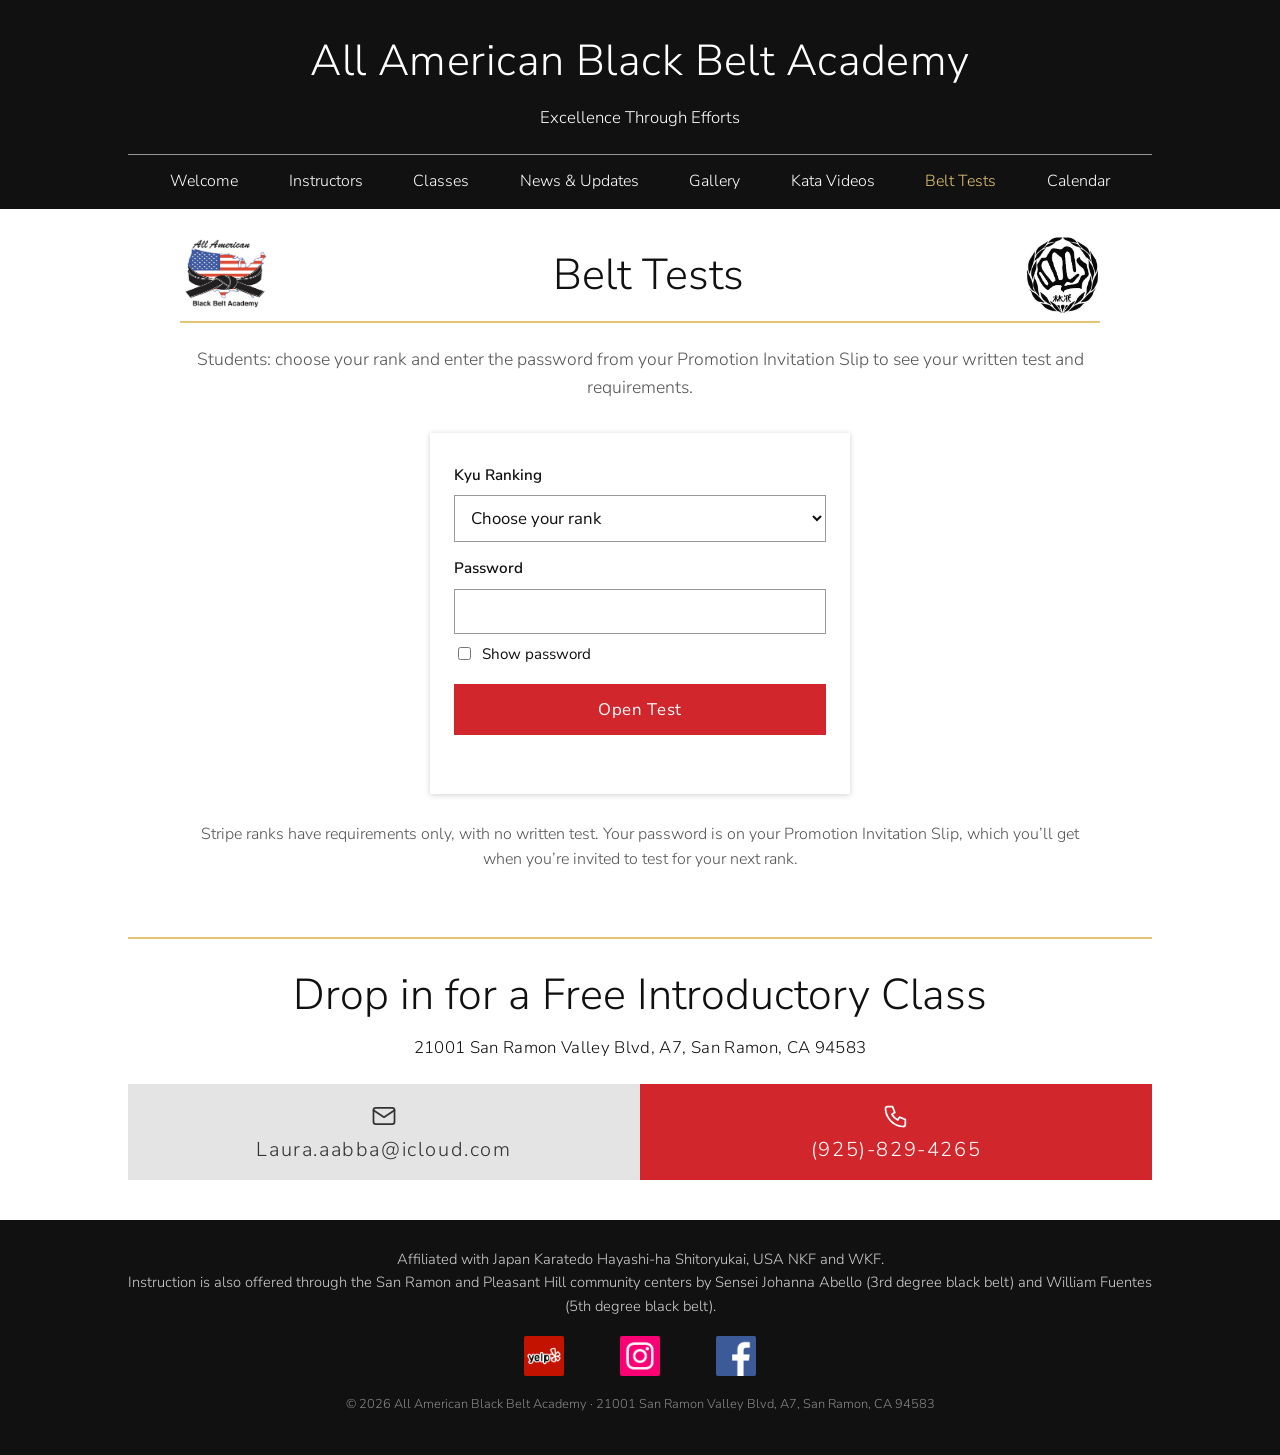
<file: tests.html>
<!doctype html>
<html lang="en">
<head>
<meta charset="utf-8">
<meta name="viewport" content="width=device-width, initial-scale=1">
<title>Belt Tests | All American Black Belt Academy</title>
<meta name="description" content="Written belt tests for students of All American Black Belt Academy.">
<link rel="preconnect" href="https://fonts.googleapis.com">
<link rel="preconnect" href="https://fonts.gstatic.com" crossorigin>
<link href="https://fonts.googleapis.com/css2?family=Anton&family=Nunito+Sans:wght@300;400;600&display=swap" rel="stylesheet">
<link rel="stylesheet" href="css/styles.css?v=be2a399f">
</head>
<body>
<a class="skip" href="#main">Skip to content</a>
<header class="site-header">
  <div class="wrap">
    <a class="brand" href="./"><span class="title">All American Black Belt Academy</span><span class="motto">Excellence Through Efforts</span></a>
    <button class="nav-toggle" aria-expanded="false" aria-controls="nav">Menu</button>
    <nav class="nav" id="nav" aria-label="Main"><ul><li><a href="./">Welcome</a></li><li><a href="instructors">Instructors</a></li><li><a href="classes">Classes</a></li><li><a href="news">News &amp; Updates</a></li><li><a href="gallery">Gallery</a></li><li><a href="kata">Kata Videos</a></li><li><a href="tests" aria-current="page">Belt Tests</a></li><li><a href="calendar">Calendar</a></li></ul></nav>
  </div>
</header>
<main id="main">
<section class="pagehead"><div class="wrap narrow"><div class="headrow"><img class="logo" src="assets/img/sm/logo-aabba.jpg" alt="" width="120" height="93"><h1>Belt Tests</h1><img class="logo" src="assets/img/sm/logo-hayashi-ha.jpg" alt="" width="96" height="104"></div><hr class="gold"><p class="lead">Students: choose your rank and enter the password from your Promotion Invitation Slip to see your written test and requirements.</p></div></section>
<section class="section"><div class="wrap narrow">
  <form class="test-box" id="test-form" novalidate>
    <label for="belt">Kyu Ranking</label>
    <select id="belt"><option value="">Choose your rank</option><option value="kyu8" data-files="[{&quot;kind&quot;: &quot;form&quot;, &quot;label&quot;: &quot;Take the Written Test Online&quot;, &quot;file&quot;: &quot;assets/tests/kyu8-form.bin&quot;}, {&quot;kind&quot;: &quot;test&quot;, &quot;label&quot;: &quot;Printable Written Test&quot;, &quot;file&quot;: &quot;assets/tests/kyu8-test.bin&quot;}, {&quot;kind&quot;: &quot;requirements&quot;, &quot;label&quot;: &quot;Requirements&quot;, &quot;file&quot;: &quot;assets/tests/kyu8-requirements.bin&quot;}]" data-iterations="600000">8th Kyu – Blue Belt</option><option value="kyu8a" data-files="[{&quot;kind&quot;: &quot;requirements&quot;, &quot;label&quot;: &quot;Requirements&quot;, &quot;file&quot;: &quot;assets/tests/kyu8a-requirements.bin&quot;}]" data-iterations="600000">8a Kyu – Blue Stripe</option><option value="kyu7" data-files="[{&quot;kind&quot;: &quot;form&quot;, &quot;label&quot;: &quot;Take the Written Test Online&quot;, &quot;file&quot;: &quot;assets/tests/kyu7-form.bin&quot;}, {&quot;kind&quot;: &quot;test&quot;, &quot;label&quot;: &quot;Printable Written Test&quot;, &quot;file&quot;: &quot;assets/tests/kyu7-test.bin&quot;}, {&quot;kind&quot;: &quot;requirements&quot;, &quot;label&quot;: &quot;Requirements&quot;, &quot;file&quot;: &quot;assets/tests/kyu7-requirements.bin&quot;}]" data-iterations="600000">7th Kyu – Purple Belt</option><option value="kyu7a" data-files="[{&quot;kind&quot;: &quot;requirements&quot;, &quot;label&quot;: &quot;Requirements&quot;, &quot;file&quot;: &quot;assets/tests/kyu7a-requirements.bin&quot;}]" data-iterations="600000">7a Kyu – Purple Stripe</option><option value="kyu6" data-files="[{&quot;kind&quot;: &quot;form&quot;, &quot;label&quot;: &quot;Take the Written Test Online&quot;, &quot;file&quot;: &quot;assets/tests/kyu6-form.bin&quot;}, {&quot;kind&quot;: &quot;test&quot;, &quot;label&quot;: &quot;Printable Written Test&quot;, &quot;file&quot;: &quot;assets/tests/kyu6-test.bin&quot;}, {&quot;kind&quot;: &quot;requirements&quot;, &quot;label&quot;: &quot;Requirements&quot;, &quot;file&quot;: &quot;assets/tests/kyu6-requirements.bin&quot;}]" data-iterations="600000">6th Kyu – Green Belt</option><option value="kyu5" data-files="[{&quot;kind&quot;: &quot;requirements&quot;, &quot;label&quot;: &quot;Requirements&quot;, &quot;file&quot;: &quot;assets/tests/kyu5-requirements.bin&quot;}]" data-iterations="600000">5th Kyu – Green Stripe</option><option value="kyu4" data-files="[{&quot;kind&quot;: &quot;form&quot;, &quot;label&quot;: &quot;Take the Written Test Online&quot;, &quot;file&quot;: &quot;assets/tests/kyu4-form.bin&quot;}, {&quot;kind&quot;: &quot;test&quot;, &quot;label&quot;: &quot;Printable Written Test&quot;, &quot;file&quot;: &quot;assets/tests/kyu4-test.bin&quot;}, {&quot;kind&quot;: &quot;requirements&quot;, &quot;label&quot;: &quot;Requirements&quot;, &quot;file&quot;: &quot;assets/tests/kyu4-requirements.bin&quot;}]" data-iterations="600000">4th Kyu – Red Belt</option><option value="kyu3" data-files="[{&quot;kind&quot;: &quot;form&quot;, &quot;label&quot;: &quot;Take the Written Test Online&quot;, &quot;file&quot;: &quot;assets/tests/kyu3-form.bin&quot;}, {&quot;kind&quot;: &quot;test&quot;, &quot;label&quot;: &quot;Printable Written Test&quot;, &quot;file&quot;: &quot;assets/tests/kyu3-test.bin&quot;}, {&quot;kind&quot;: &quot;requirements&quot;, &quot;label&quot;: &quot;Requirements&quot;, &quot;file&quot;: &quot;assets/tests/kyu3-requirements.bin&quot;}]" data-iterations="600000">3rd Kyu – Brown Belt</option><option value="kyu2" data-files="[{&quot;kind&quot;: &quot;requirements&quot;, &quot;label&quot;: &quot;Requirements&quot;, &quot;file&quot;: &quot;assets/tests/kyu2-requirements.bin&quot;}]" data-iterations="600000">2nd Kyu – Brown Belt, White Stripe</option><option value="kyu1" data-files="[{&quot;kind&quot;: &quot;requirements&quot;, &quot;label&quot;: &quot;Requirements&quot;, &quot;file&quot;: &quot;assets/tests/kyu1-requirements.bin&quot;}]" data-iterations="600000">1st Kyu – Brown Belt, Black Stripe</option><option value="shodan-ho" data-files="[{&quot;kind&quot;: &quot;form&quot;, &quot;label&quot;: &quot;Take the Written Test Online&quot;, &quot;file&quot;: &quot;assets/tests/shodan-ho-form.bin&quot;}, {&quot;kind&quot;: &quot;test&quot;, &quot;label&quot;: &quot;Printable Written Test&quot;, &quot;file&quot;: &quot;assets/tests/shodan-ho-test.bin&quot;}]" data-iterations="600000">Shodan-Ho</option><option value="shodan" data-files="[{&quot;kind&quot;: &quot;form&quot;, &quot;label&quot;: &quot;Take the Written Test Online&quot;, &quot;file&quot;: &quot;assets/tests/shodan-form.bin&quot;}, {&quot;kind&quot;: &quot;test&quot;, &quot;label&quot;: &quot;Printable Written Test&quot;, &quot;file&quot;: &quot;assets/tests/shodan-test.bin&quot;}, {&quot;kind&quot;: &quot;requirements&quot;, &quot;label&quot;: &quot;Requirements&quot;, &quot;file&quot;: &quot;assets/tests/shodan-requirements.bin&quot;}]" data-iterations="600000">Shodan</option><option value="kobudo" data-files="[{&quot;kind&quot;: &quot;form&quot;, &quot;label&quot;: &quot;Take the Written Test Online&quot;, &quot;file&quot;: &quot;assets/tests/kobudo-form.bin&quot;}, {&quot;kind&quot;: &quot;test&quot;, &quot;label&quot;: &quot;Printable Written Test&quot;, &quot;file&quot;: &quot;assets/tests/kobudo-test.bin&quot;}]" data-iterations="600000">Kobudo</option></select>
    <label for="pw">Password</label>
    <input id="pw" type="password" autocomplete="off" autocapitalize="none" spellcheck="false">
    <label class="check"><input type="checkbox" id="showpw"> Show password</label>
    <button class="btn red" type="submit">Open Test</button>
    <p id="test-msg" role="status" aria-live="polite"></p>
  </form>
  <div id="test-result" class="test-result" data-form-key="3fb709eb-922b-485b-bc87-f4bbc5de5a08" hidden>
    <h3></h3>
    <div class="test-docs"></div>
  </div>
  <p class="note">Stripe ranks have requirements only, with no written test. Your password is on your Promotion Invitation Slip, which you&rsquo;ll get when you&rsquo;re invited to test for your next rank.</p>
</div></section><section class="free" id="free-class"><div class="wrap">
  <hr class="gold">
  <h2>Drop in for a Free Introductory Class</h2>
  <p class="addr"><a href="https://www.google.com/maps/search/?api=1&query=21001+San+Ramon+Valley+Blvd,+A7,+San+Ramon,+CA+94583" target="_blank" rel="noopener">21001 San Ramon Valley Blvd, A7, San Ramon, CA 94583</a></p>
  <div class="contact-row">
  <a class="cbtn gray" href="mailto:Laura.aabba@icloud.com"><svg viewBox="0 0 24 24"><rect x="3" y="5" width="18" height="14" rx="2"/><path d="m3 7 9 6 9-6"/></svg><span>Laura.aabba@icloud.com</span></a>
  <a class="cbtn red" href="tel:+19258294265"><svg viewBox="0 0 24 24"><path d="M5 4h4l2 5-2.5 1.5a11 11 0 0 0 5 5L15 13l5 2v4a2 2 0 0 1-2 2A16 16 0 0 1 3 6a2 2 0 0 1 2-2z"/></svg><span>(925)-829-4265</span></a>
</div>
</div></section>
</main>
<footer class="site-footer">
  <div class="wrap">
    <p>Affiliated with <a href="http://hayashiha.jp/english/news/index.html" target="_blank" rel="noopener">Japan Karatedo Hayashi-ha Shitoryukai</a>, <a href="http://www.usankf.org/" target="_blank" rel="noopener">USA NKF</a> and <a href="http://www.wkf.net" target="_blank" rel="noopener">WKF</a>.<br>
    Instruction is also offered through the San Ramon and Pleasant Hill community centers by Sensei Johanna Abello (3rd degree black belt) and William Fuentes (5th degree black belt).</p>
    <div class="social"><a href="https://www.yelp.com/biz/all-american-black-belt-academy-san-ramon" target="_blank" rel="noopener" aria-label="Yelp" title="Yelp"><img src="assets/img/sm/icon-yelp.png" alt="" width="40" height="40"></a><a href="https://www.instagram.com/aabba.karate/" target="_blank" rel="noopener" aria-label="Instagram" title="Instagram"><img src="assets/img/sm/icon-instagram.png" alt="" width="40" height="40"></a><a href="https://www.facebook.com/Shitorkaratedo/" target="_blank" rel="noopener" aria-label="Facebook" title="Facebook"><img src="assets/img/sm/icon-facebook.png" alt="" width="40" height="40"></a></div>
    <p class="copy">&copy; 2026 All American Black Belt Academy &middot; 21001 San Ramon Valley Blvd, A7, San Ramon, CA 94583</p>
  </div>
</footer>
<script src="js/main.js?v=c1a22156"></script>
<script src="js/online-test.js?v=28eb189d"></script><script src="js/tests.js?v=313e3253"></script>
</body>
</html>
</file>
<file: css/styles.css>
:root {
  --black: #111111;
  --text: #101010;
  --muted: #555555;
  --gold: #e3c374;
  --red: #d2262d;
  --red-dark: #b01c22;
  --gray: #e4e4e4;
  --page: #f4f4f4;
  --white: #ffffff;
  --font: "Nunito Sans", "Avenir Next", Avenir, "Helvetica Neue", Arial, sans-serif;
  --font-day: "Anton", Impact, "Arial Narrow", sans-serif;
  --wrap: 1024px;
}

*, *::before, *::after { box-sizing: border-box; }
body { margin: 0; font-family: var(--font); font-weight: 300; font-size: 1.1rem; line-height: 1.6; color: var(--text); background: var(--white); }
img { max-width: 100%; display: block; }
a { color: inherit; }
h1, h2, h3 { font-weight: 300; line-height: 1.2; margin: 0 0 .5em; }
p { margin: 0 0 1em; }
.wrap { width: min(var(--wrap), 100% - 32px); margin-inline: auto; }
.wrap.narrow { width: min(920px, 100% - 32px); }
.section { padding-block: 32px; }
hr.gold { border: 0; height: 2px; background: var(--gold); margin: 0; }
.skip { position: absolute; left: -999px; top: 0; background: var(--red); color: #fff; padding: 8px 14px; z-index: 100; }
.skip:focus { left: 8px; top: 8px; }
:focus-visible { outline: 3px solid var(--gold); outline-offset: 3px; }

/* Header: black band, centered title, thin rule, centered menu */
.site-header { background: var(--black); color: #fff; text-align: center; position: relative; z-index: 20; }
.site-header .wrap { padding-block: 26px 0; }
.brand { text-decoration: none; display: block; }
.brand .title { display: block; font-size: clamp(1.7rem, 4.2vw, 2.7rem); font-weight: 300; letter-spacing: .01em; }
.brand .motto { display: block; font-size: 1.05rem; margin-top: 10px; }
.nav { margin-top: 22px; border-top: 1px solid rgba(255, 255, 255, .55); }
.nav ul { display: flex; justify-content: space-evenly; flex-wrap: wrap; gap: 0; list-style: none; margin: 0; padding: 0; }
.nav a { display: block; padding: 14px 8px; text-decoration: none; font-size: 1rem; }
.nav a:hover { color: var(--gold); }
.nav a[aria-current="page"] { color: var(--gold); }
.nav-toggle { display: none; margin: 18px auto 0; background: none; border: 1px solid rgba(255, 255, 255, .55); color: inherit; padding: 8px 20px; font: inherit; cursor: pointer; }
@media (max-width: 760px) {
  .nav-toggle { display: block; }
  .nav { display: none; margin-top: 14px; }
  .nav.open { display: block; }
  .nav ul { flex-direction: column; }
  .nav a { padding: 12px 8px; }
  .site-header .wrap { padding-bottom: 20px; }
}

/* Intro over the belts photo: dark text on a soft white panel so it stays readable */
.hero { position: relative; isolation: isolate; padding-block: 56px; }
.hero-bg { position: absolute; inset: 0; z-index: -1; width: 100%; height: 100%; object-fit: cover; }
.panel { background: rgba(255, 255, 255, .88); padding: 28px 32px; font-size: 1.3rem; line-height: 1.55; max-width: 940px; margin-inline: auto; }
.panel p:last-child { margin-bottom: 0; }
.actions { display: flex; flex-wrap: wrap; justify-content: center; gap: 12px 192px; margin-top: 26px; }
.btn { display: inline-block; min-width: 220px; text-align: center; padding: 12px 26px; font: 400 1.05rem var(--font); letter-spacing: .04em; text-decoration: none; border: 2px solid transparent; }
.btn.red { background: var(--red); color: #fff; }
.btn.red:hover { background: var(--red-dark); }
.btn.outline { border-color: #333; color: #222; }
.btn.outline:hover { background: #333; color: #fff; }
@media (max-width: 600px) { .panel { padding: 20px; font-size: 1.1rem; } .hero { padding-block: 28px; } }

/* Page heading with logos and gold rule */
.pagehead { padding-top: 26px; }
.headrow { display: flex; align-items: center; justify-content: space-between; gap: 16px; padding-bottom: 6px; }
.headrow h1 { flex: 1; text-align: center; font-size: clamp(1.9rem, 5vw, 2.7rem); margin: 0; }
.logo { height: 80px; width: auto; flex: none; }
.headrow .logo:last-child { height: 80px; }
.lead { text-align: center; margin: 22px 0 0; color: var(--muted); }
@media (max-width: 520px) { .logo { height: 44px; } }

/* Day cards (as on the old site) */
.daygrid { display: grid; grid-template-columns: repeat(3, 1fr); gap: 24px; margin-top: 8px; align-items: start; }
.daycard { background: #fff; padding: 20px 20px 16px; min-width: 0; box-shadow: 0 1px 6px rgba(0, 0, 0, .18); }
.daycard h3 { font-family: var(--font-day); font-weight: 400; font-size: 1.6rem; letter-spacing: .04em; color: #333; padding-bottom: 6px; border-bottom: 2px solid var(--gold); margin-bottom: 14px; }
.daycard ul { margin: 0 0 16px; padding-left: 1.1em; font-size: .95rem; line-height: 1.5; }
.daycard li { margin-bottom: 8px; }
.daycard li b { font-weight: 600; }
.daycard li span { color: var(--muted); }
.daycard img { width: 100%; height: auto; aspect-ratio: 480 / 330; object-fit: cover; }
.daycard .belts { color: var(--muted); font-size: .95rem; margin: -6px 0 12px; }
.daycard ul.times { list-style: none; padding: 0; }
.daycard ul.times li { display: flex; justify-content: space-between; gap: 12px; border-top: 1px solid #ddd; padding: 6px 0; margin: 0; }
.daycard ul.times li span { color: var(--text); text-align: right; white-space: nowrap; }
.note { text-align: center; margin: 28px 0 0; font-size: 1rem; color: var(--muted); }
.classcard img { margin-bottom: 16px; aspect-ratio: 540 / 510; object-fit: cover; }
.classcard ul.times { margin-bottom: 0; }
@media (max-width: 900px) { .daygrid { grid-template-columns: repeat(2, 1fr); } }
@media (max-width: 600px) { .daygrid { grid-template-columns: 1fr; gap: 20px; } }

/* Shihan bio */
.shihan h2 { font-size: 1.9rem; text-align: center; margin-bottom: 18px; }
.shihan ul { padding-left: 1.2em; font-size: 1rem; }
.shihan li { margin-bottom: 12px; }

/* Free class + contact */
.free { padding-block: 32px 40px; text-align: center; }
.free h2 { font-size: clamp(1.8rem, 4.5vw, 2.7rem); margin: 30px 0 14px; }
.addr { font-size: 1.05rem; letter-spacing: .02em; margin-bottom: 22px; }
.addr a { text-decoration: none; }
.addr a:hover { text-decoration: underline; }
.contact-row { display: grid; grid-template-columns: 1fr 1fr; }
.cbtn { display: flex; flex-direction: column; align-items: center; justify-content: center; gap: 8px; min-height: 96px; padding: 16px; text-decoration: none; font-size: 1.25rem; letter-spacing: .08em; }
.cbtn svg { width: 28px; height: 28px; fill: none; stroke: currentColor; stroke-width: 1.5; stroke-linecap: round; stroke-linejoin: round; }
.cbtn span { line-height: 1.2; overflow-wrap: anywhere; }
.cbtn.gray { background: var(--gray); color: #333; }
.cbtn.gray:hover { background: #d6d6d6; }
.cbtn.red { background: var(--red); color: #fff; }
.cbtn.red:hover { background: var(--red-dark); }
@media (max-width: 560px) { .contact-row { grid-template-columns: 1fr; } .cbtn { font-size: 1.05rem; } }

/* Instructors */
.people { display: grid; gap: 32px; }
.person { display: grid; grid-template-columns: 240px 1fr; gap: 24px; background: #fff; padding: 20px; box-shadow: 0 1px 6px rgba(0, 0, 0, .18); }
.person img { width: 100%; height: auto; aspect-ratio: 1 / 1; object-fit: cover; object-position: 50% 15%; background: var(--gray); }
.person:first-child img { object-position: 50% 45%; }  /* Carl Hultin's source photo is a tight headshot */
.person h3 { font-family: var(--font-day); font-weight: 400; font-size: 1.6rem; letter-spacing: .03em; color: #333; padding-bottom: 6px; border-bottom: 2px solid var(--gold); }
.person ul { margin: 0; padding-left: 1.1em; font-size: 1rem; }
.person li { margin-bottom: 4px; }
@media (min-width: 561px) and (max-width: 760px) { .person { grid-template-columns: 200px 1fr; } }
@media (max-width: 560px) { .person { grid-template-columns: 1fr; } .person img { max-width: 280px; } }

/* Chips */
.filters { display: flex; flex-wrap: wrap; justify-content: center; gap: 8px; margin-bottom: 8px; }
.chip { border: 1px solid #333; background: transparent; color: #222; padding: 6px 16px; font: 400 .95rem var(--font); cursor: pointer; text-decoration: none; }
.chip:hover { background: var(--gray); }
.chip[aria-pressed="true"] { background: #222; color: #fff; }

/* Carousel */
.carousel { position: relative; }
.carousel.wide { width: 90vw; margin-inline: auto; }
.track { display: flex; overflow-x: auto; scroll-snap-type: x mandatory; scrollbar-width: none; background: #222; }
.track::-webkit-scrollbar { display: none; }
.slide { flex: 0 0 100%; scroll-snap-align: center; aspect-ratio: 5 / 2; }
.slide img { width: 100%; height: 100%; object-fit: cover; }
.car-btn { position: absolute; top: calc(50% - 23px); width: 46px; height: 46px; border: 0; background: rgba(17, 17, 17, .7); color: #fff; font-size: 1.6rem; cursor: pointer; }
.car-btn:hover { background: var(--red); }
.car-btn.prev { left: 0; }
.car-btn.next { right: 0; }
.car-count { text-align: center; color: var(--muted); font-size: .9rem; margin: 4px 0 0; }

/* News */
.year-group { margin-top: 36px; }
.year-group h2 { font-family: var(--font-day); font-weight: 400; font-size: 1.8rem; letter-spacing: .04em; color: #333; padding-bottom: 6px; border-bottom: 2px solid var(--gold); }
.year-group.hide { display: none; }
.news-list { list-style: none; padding: 0; margin: 0; }
.news-item { display: grid; grid-template-columns: 70px 1fr 240px; gap: 20px; padding: 20px 0; border-bottom: 1px solid #ddd; align-items: start; }
.news-body { min-width: 0; }
.news-item.no-photo { grid-template-columns: 70px 1fr; }
.news-photos { display: grid; gap: 10px; }
.news-photo { padding: 0; border: 0; background: var(--gray); cursor: zoom-in; display: block; }
.news-photo img { width: 100%; height: auto; aspect-ratio: 480 / 354; object-fit: cover; }
.news-item.hide { display: none; }
.news-item time { font-weight: 600; font-size: .95rem; color: var(--muted); }
.news-item h3 { margin: 0 0 4px; font-size: 1.15rem; font-weight: 600; }
.news-item p { margin: 8px 0 0; font-size: 1rem; }
.tag { display: inline-block; font-size: .7rem; letter-spacing: .1em; text-transform: uppercase; font-weight: 600; padding: 2px 8px; background: #333; color: #fff; margin-right: 8px; vertical-align: 2px; }
.tag.promotion { background: var(--red); }
.tag.training { background: #2f5d50; }
.tag.event { background: #6a5a8e; }
.medals { display: inline-flex; gap: 12px; font-size: .9rem; font-weight: 600; }
.medals span::before { content: ""; display: inline-block; width: 11px; height: 11px; border-radius: 50%; margin-right: 5px; }
.medals .g::before { background: #d4a72c; }
.medals .s::before { background: #a5a8ad; }
.medals .b::before { background: #b06a3b; }
@media (max-width: 760px) { .news-item, .news-item.no-photo { grid-template-columns: 60px 1fr; } .news-photos { grid-column: 2; max-width: 360px; } }
@media (max-width: 560px) { .news-item, .news-item.no-photo { grid-template-columns: 1fr; gap: 8px; } .news-photos { grid-column: auto; } }

/* Media */
.shihan h2, .section > .wrap > h2 { font-weight: 300; }
.lightbox { position: fixed; inset: 0; background: rgba(10, 10, 12, .92); z-index: 100; display: none; align-items: center; justify-content: center; padding: 20px; }
.lightbox.open { display: flex; }
.lightbox img { max-height: 90vh; max-width: 100%; }
.lightbox .x { position: absolute; top: 14px; right: 18px; background: none; border: 0; color: #fff; font-size: 2.2rem; cursor: pointer; }

/* Calendar */
.cal-frame { background: #fff; box-shadow: 0 1px 6px rgba(0, 0, 0, .18); padding: 10px; }
.cal-frame img { width: 100%; height: auto; margin-inline: auto; }
.section > .wrap > h2 { text-align: center; }

/* Footer */
.site-footer { background: var(--black); color: rgba(255, 255, 255, .8); padding-block: 28px; font-size: .92rem; text-align: center; }
.site-footer p { margin: 0 0 12px; }
.site-footer a { text-decoration: none; }
.site-footer a:hover { color: var(--gold); text-decoration: underline; }
.social { display: flex; justify-content: center; gap: 56px; margin: 18px 0; }
.social a { display: block; width: 40px; height: 40px; }
.social a:hover { opacity: .8; }
.social img { width: 40px; height: 40px; }
.copy { font-size: .8rem; color: rgba(255, 255, 255, .5); }

/* Gallery */
.masonry { columns: 3 240px; column-gap: 12px; }
.masonry button { display: block; width: 100%; margin: 0 0 12px; padding: 0; border: 0; background: var(--gray); cursor: zoom-in; break-inside: avoid; }
.masonry img { width: 100%; height: auto; }

/* Kata videos */
.kata-card video, .kata-card iframe { display: block; width: 100%; aspect-ratio: 16 / 9; background: #111; border: 0; }
.yt-play { position: relative; display: block; width: 100%; padding: 0; border: 0; background: #111; cursor: pointer; }
.yt-play img { width: 100%; aspect-ratio: 16 / 9; object-fit: cover; opacity: .9; }
.yt-play::after { content: ""; position: absolute; left: 50%; top: 50%; width: 64px; height: 44px; transform: translate(-50%, -50%); border-radius: 12px; background: var(--red) url("data:image/svg+xml,%3Csvg xmlns='http://www.w3.org/2000/svg' viewBox='0 0 24 24'%3E%3Cpath fill='white' d='M8 5v14l11-7z'/%3E%3C/svg%3E") center / 26px no-repeat; }
.yt-play:hover::after { background-color: var(--red-dark); }

/* Belt tests */
.test-box { display: grid; gap: 8px; max-width: 420px; margin: 0 auto; background: #fff; padding: 24px; box-shadow: 0 1px 6px rgba(0, 0, 0, .18); }
.test-box label { font-weight: 600; font-size: .95rem; margin-top: 6px; }
.test-box select, .test-box input[type="password"], .test-box input[type="text"] { font: 400 1.05rem var(--font); padding: 10px 12px; border: 1px solid #999; background: #fff; color: var(--text); width: 100%; }
.test-box .check { display: flex; align-items: center; gap: 8px; font-weight: 400; margin-top: 0; }
.test-box .btn { margin-top: 10px; min-width: 0; }
.test-box .btn:disabled { opacity: .6; cursor: wait; }
#test-msg { margin: 4px 0 0; min-height: 1.5em; font-size: .95rem; }
#test-msg.error { color: var(--red-dark); }
.test-result { margin-top: 32px; text-align: center; }
.test-result h3 { font-family: var(--font-day); font-weight: 400; font-size: 1.8rem; color: #333; }
.test-result .actions { margin: 0 0 18px; gap: 12px 24px; }
.test-doc { margin-top: 28px; }
.test-doc + .test-doc { padding-top: 28px; border-top: 2px solid var(--gold); }
.test-doc h4 { font-family: var(--font-day); font-weight: 400; font-size: 1.4rem; letter-spacing: .03em; color: #333; margin: 0 0 12px; }
.test-frame { width: 100%; height: 75vh; border: 1px solid #ccc; background: #fff; }

/* Online written test */
.online-test { text-align: left; background: #fff; box-shadow: 0 1px 6px rgba(0, 0, 0, .18); padding: 24px; }
.ot-intro { margin: 0 0 8px; }
.ot-note { margin: 0 0 8px; font-weight: 600; }
.ot-who { display: grid; gap: 6px; max-width: 460px; margin: 16px 0 8px; }
.ot-who label { font-weight: 600; font-size: .95rem; margin-top: 6px; }
.online-test input[type="text"], .online-test input[type="email"], .online-test textarea, .online-test select {
  font: 400 1rem var(--font); padding: 8px 10px; border: 1px solid #999; background: #fff; color: var(--text); width: 100%; min-width: 0; }
.online-test textarea { resize: vertical; }
.ot-questions { margin: 20px 0 0; padding: 0; list-style: none; }
.ot-num { font-weight: 700; margin-right: 2px; }
.ot-questions > li { padding: 14px 0; border-top: 1px solid #ddd; }
.ot-prompt { margin: 0 0 10px; font-weight: 600; }
.ot-answer { display: grid; gap: 8px; }
.ot-row { display: grid; grid-template-columns: minmax(120px, 38%) 1fr; gap: 10px; align-items: center; }
.ot-label { font-size: .95rem; }
.ot-choice { display: flex; gap: 8px; align-items: baseline; cursor: pointer; }
.ot-pair { display: grid; grid-template-columns: 1.6em 1fr auto 1fr; gap: 8px; align-items: center; }
.ot-aka { color: var(--muted); font-size: .9rem; }
.ot-trap { position: absolute; left: -9999px; }
.online-test .actions { justify-content: flex-start; gap: 12px 20px; margin-top: 20px; }
.online-test .btn { min-width: 0; }
.online-test .btn:disabled { opacity: .6; cursor: wait; }
.ot-status { margin: 12px 0 0; font-weight: 600; }
.ot-status.error { color: var(--red-dark); }
@media (max-width: 600px) {
  .online-test { padding: 16px; }
  .ot-row { grid-template-columns: 1fr; gap: 4px; }
  .ot-pair { grid-template-columns: 1.4em 1fr; }
  .ot-pair .ot-aka { display: none; }
  .ot-pair input:last-child { grid-column: 2; }
}

/* Calendar */
.sr { position: absolute; width: 1px; height: 1px; overflow: hidden; clip: rect(0 0 0 0); }
.cal-nav { display: flex; align-items: center; justify-content: center; gap: 20px; margin-bottom: 14px; }
.cal-nav .car-btn { position: static; transform: none; }
.cal-nav .car-btn:disabled { opacity: .3; cursor: default; background: rgba(17, 17, 17, .7); }
.cal-title { font-family: var(--font-day); font-weight: 400; font-size: 2rem; letter-spacing: .04em; color: #333; margin: 0; min-width: 9em; text-align: center; }
.cal-js .cal-month-name { display: none; }
.cal-month { margin-bottom: 40px; }
.cal-month-name { font-family: var(--font-day); font-weight: 400; text-align: center; }
.cal-legend { display: flex; flex-wrap: wrap; justify-content: center; gap: 8px 18px; margin-bottom: 16px; font-size: .9rem; }
.cal-key { display: inline-flex; align-items: center; gap: 6px; }
.dot { display: inline-block; width: 10px; height: 10px; border-radius: 50%; background: #888; }
.dot.closed { background: var(--red); } .dot.testing { background: #c9a227; } .dot.evaluation { background: #6a4c9c; }
.dot.tournament { background: #2b5797; } .dot.class { background: #2f7d4f; } .dot.event { background: #c4621d; }
.cal-grid { width: 100%; border-collapse: collapse; table-layout: fixed; background: #fff; box-shadow: 0 1px 6px rgba(0, 0, 0, .18); }
.cal-grid th { font-weight: 600; font-size: .85rem; letter-spacing: .06em; text-transform: uppercase; color: #555; padding: 8px 4px; border-bottom: 2px solid var(--gold); }
.cal-grid abbr { text-decoration: none; }
.cal-grid td { vertical-align: top; height: 104px; padding: 6px; border: 1px solid #e2e2e2; }
.cal-grid td.out { background: #fafafa; }
.cal-grid td.out .cal-day { color: #bbb; }
.cal-grid td.is-closed { background: #fdf0f0; }
.cal-grid td.today { box-shadow: inset 0 0 0 3px var(--gold); }
.cal-day { display: block; font-weight: 600; font-size: .95rem; margin-bottom: 4px; }
.cal-grid td.today .cal-day { color: var(--red-dark); }
.cal-grid .dots { display: none; }
.cal-ev { font-size: .78rem; line-height: 1.3; padding: 3px 5px; margin-bottom: 4px; border-left: 3px solid #888; background: #f4f4f4; overflow-wrap: anywhere; }
.cal-ev .t { font-weight: 700; }
.cal-ev.closed { border-color: var(--red); background: #fbe3e3; color: #7a1418; font-weight: 600; }
.cal-ev.testing { border-color: #c9a227; background: #fbf4dc; }
.cal-ev.evaluation { border-color: #6a4c9c; background: #efe9f7; }
.cal-ev.tournament { border-color: #2b5797; background: #e6eef9; }
.cal-ev.class { border-color: #2f7d4f; background: #e5f3ea; }
.cal-ev.event { border-color: #c4621d; background: #fcebdd; }
.cal-list-head { font-family: var(--font-day); font-weight: 400; font-size: 1.4rem; color: #333; margin: 26px 0 8px; border-bottom: 2px solid var(--gold); padding-bottom: 6px; }
.cal-list { list-style: none; padding: 0; margin: 0; }
.cal-list > li { display: grid; grid-template-columns: 11em 1fr; gap: 14px; padding: 10px 0 10px 12px; border-bottom: 1px solid #ddd; border-left: 4px solid #888; margin-bottom: 6px; }
.cal-list > li.closed { border-left-color: var(--red); } .cal-list > li.testing { border-left-color: #c9a227; }
.cal-list > li.evaluation { border-left-color: #6a4c9c; } .cal-list > li.tournament { border-left-color: #2b5797; } .cal-list > li.class { border-left-color: #2f7d4f; } .cal-list > li.event { border-left-color: #c4621d; }
.cal-list .when { font-weight: 600; color: #444; }
.cal-list .what { display: block; min-width: 0; }
.cal-list .cal-note { display: block; color: var(--muted); font-size: .95rem; }
.cal-list ul { margin: 6px 0 0; padding-left: 1.1em; font-size: .97rem; }
@media (max-width: 700px) {
  .cal-grid td { height: 52px; padding: 4px; }
  .cal-grid .cal-ev { display: none; }
  .cal-grid .dots { display: flex; flex-wrap: wrap; gap: 3px; }
  .cal-grid th { font-size: .72rem; letter-spacing: 0; }
  .cal-list > li { grid-template-columns: 1fr; gap: 2px; }
  .cal-title { font-size: 1.5rem; min-width: 0; }
}
.sched-switch { text-align: center; margin-bottom: 24px; }
.sched-note { margin: 0 0 12px; font-size: 1.05rem; }
.sched-switch .filters { justify-content: center; }
</file>
